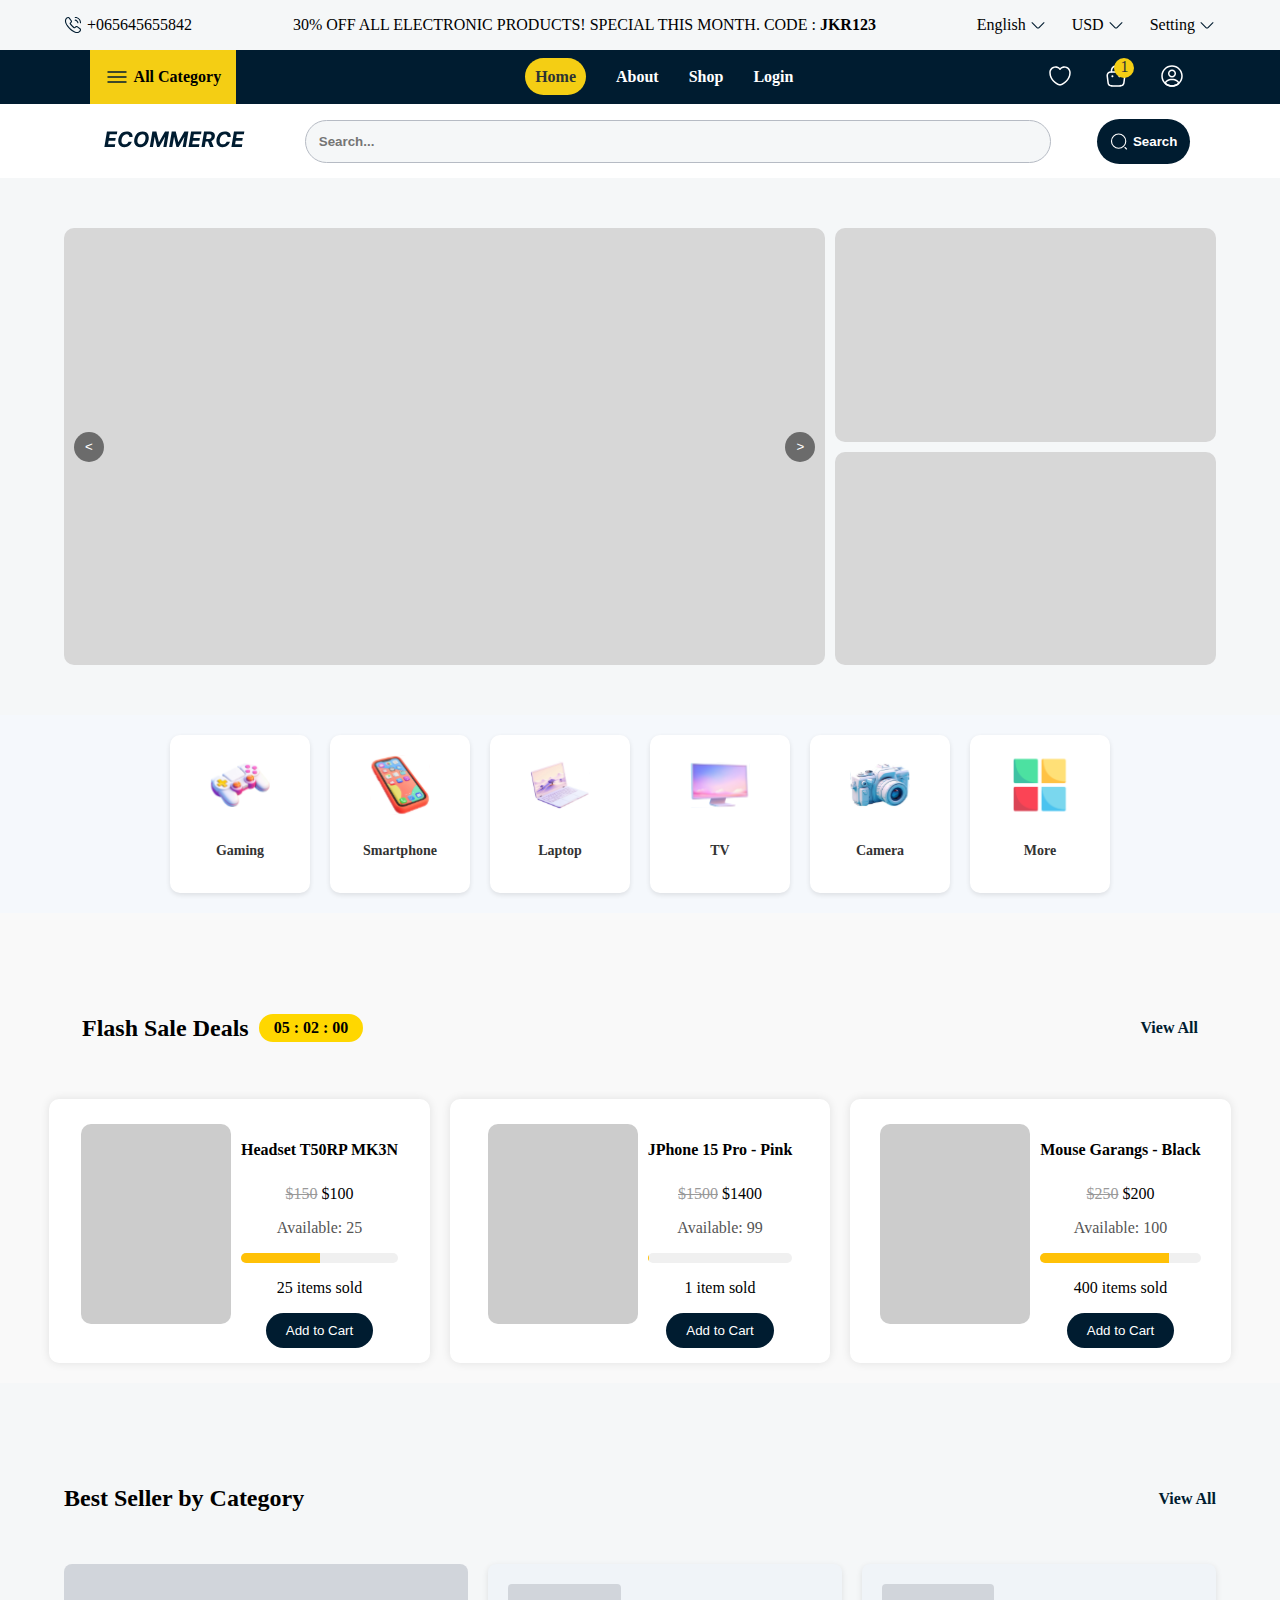
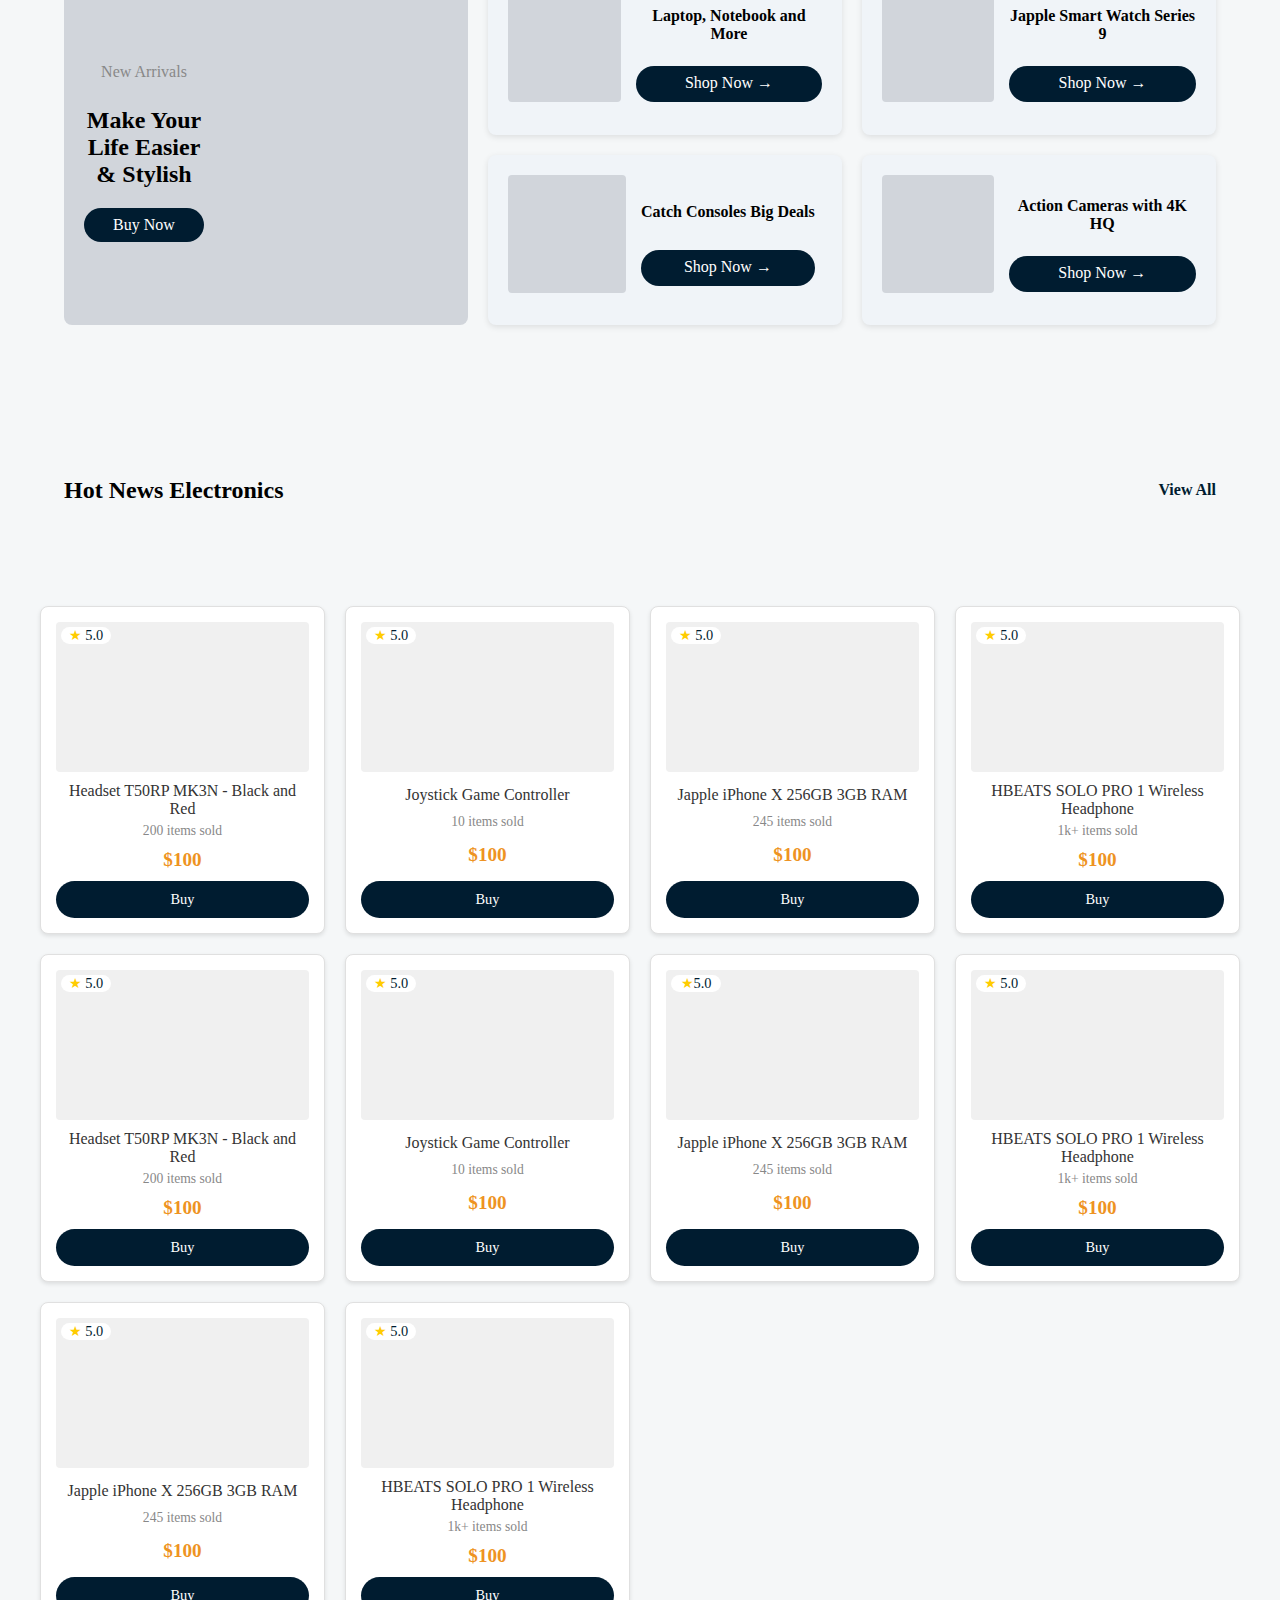
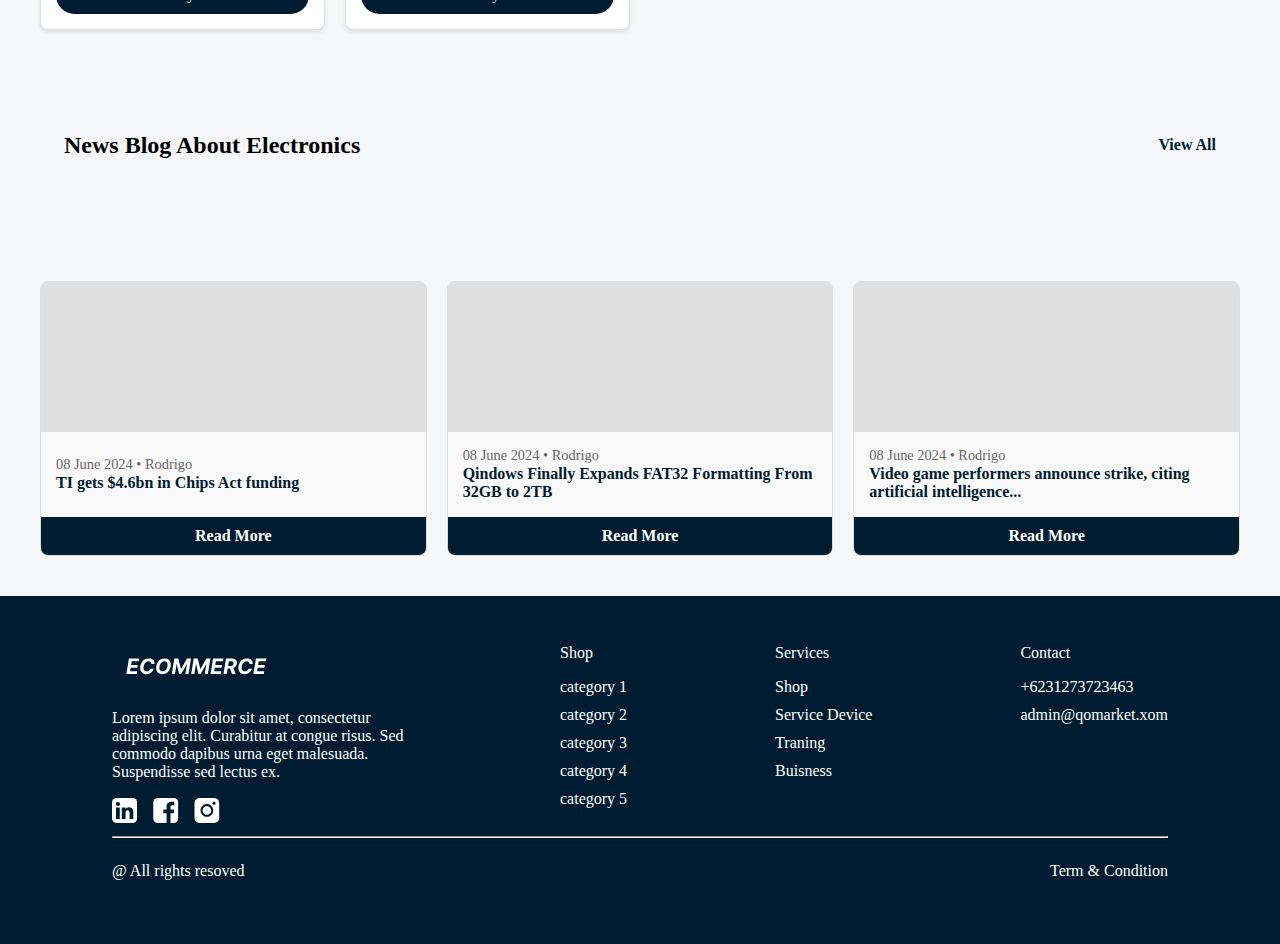
<file: index.html>
<!DOCTYPE html>
<html lang="en">

<head>
  <meta charset="UTF-8">
  <meta name="viewport" content="width=device-width, initial-scale=1.0">
  <link rel="stylesheet" href="style/Home.css">
  <link rel="stylesheet" href="style/main.css">
  <title>DevSpark Shop</title>
  <meta name="description" content="Explore our detailed product page. Featuring high-quality images, comprehensive product details, customer reviews, and easy purchase options. Shop now for the best deals!">
  <meta name="keywords" content="shop, product details, buy now, best price, online shopping, add to cart, fast shipping, quality products">
  <meta name="author" content="DevSpark Shop">
</head>

<body>
  <!-- navbar start -->
  <nav class="nav">
    <div class="nav_info">
      <div class="nav_info_phone">
        <svg width="18" height="18" viewBox="0 0 18 18" fill="none" xmlns="http://www.w3.org/2000/svg">
          <path
            d="M13.0875 17.0625C12.24 17.0625 11.3475 16.86 10.425 16.47C9.525 16.0875 8.6175 15.5625 7.7325 14.925C6.855 14.28 6.0075 13.56 5.205 12.7725C4.41 11.97 3.69 11.1225 3.0525 10.2525C2.4075 9.3525 1.89 8.4525 1.5225 7.5825C1.1325 6.6525 0.9375 5.7525 0.9375 4.905C0.9375 4.32 1.0425 3.765 1.245 3.2475C1.455 2.715 1.7925 2.22 2.25 1.7925C2.8275 1.2225 3.4875 0.9375 4.1925 0.9375C4.485 0.9375 4.785 1.005 5.04 1.125C5.3325 1.26 5.58 1.4625 5.76 1.7325L7.5 4.185C7.6575 4.4025 7.7775 4.6125 7.86 4.8225C7.9575 5.0475 8.01 5.2725 8.01 5.49C8.01 5.775 7.9275 6.0525 7.77 6.315C7.6575 6.5175 7.485 6.735 7.2675 6.9525L6.7575 7.485C6.765 7.5075 6.7725 7.5225 6.78 7.5375C6.87 7.695 7.05 7.965 7.395 8.37C7.7625 8.79 8.1075 9.1725 8.4525 9.525C8.895 9.96 9.2625 10.305 9.6075 10.59C10.035 10.95 10.3125 11.13 10.4775 11.2125L10.4625 11.25L11.01 10.71C11.2425 10.4775 11.4675 10.305 11.685 10.1925C12.0975 9.9375 12.6225 9.8925 13.1475 10.11C13.3425 10.1925 13.5525 10.305 13.7775 10.4625L16.2675 12.2325C16.545 12.42 16.7475 12.66 16.8675 12.945C16.98 13.23 17.0325 13.4925 17.0325 13.755C17.0325 14.115 16.95 14.475 16.7925 14.8125C16.635 15.15 16.44 15.4425 16.1925 15.7125C15.765 16.185 15.3 16.5225 14.76 16.74C14.2425 16.95 13.68 17.0625 13.0875 17.0625ZM4.1925 2.0625C3.78 2.0625 3.3975 2.2425 3.03 2.6025C2.685 2.925 2.445 3.2775 2.295 3.66C2.1375 4.05 2.0625 4.4625 2.0625 4.905C2.0625 5.6025 2.2275 6.36 2.5575 7.14C2.895 7.935 3.3675 8.76 3.9675 9.585C4.5675 10.41 5.25 11.2125 6 11.97C6.75 12.7125 7.56 13.4025 8.3925 14.01C9.2025 14.6025 10.035 15.0825 10.86 15.4275C12.1425 15.975 13.3425 16.1025 14.3325 15.69C14.715 15.5325 15.0525 15.2925 15.36 14.9475C15.5325 14.76 15.6675 14.5575 15.78 14.3175C15.87 14.13 15.915 13.935 15.915 13.74C15.915 13.62 15.8925 13.5 15.8325 13.365C15.81 13.32 15.765 13.2375 15.6225 13.14L13.1325 11.37C12.9825 11.265 12.8475 11.19 12.72 11.1375C12.555 11.07 12.4875 11.0025 12.2325 11.16C12.0825 11.235 11.9475 11.3475 11.7975 11.4975L11.2275 12.06C10.935 12.345 10.485 12.4125 10.14 12.285L9.9375 12.195C9.63 12.03 9.27 11.775 8.8725 11.4375C8.5125 11.13 8.1225 10.77 7.65 10.305C7.2825 9.93 6.915 9.5325 6.5325 9.09C6.18 8.6775 5.925 8.325 5.7675 8.0325L5.6775 7.8075C5.6325 7.635 5.6175 7.5375 5.6175 7.4325C5.6175 7.1625 5.715 6.9225 5.9025 6.735L6.465 6.15C6.615 6 6.7275 5.8575 6.8025 5.73C6.8625 5.6325 6.885 5.55 6.885 5.475C6.885 5.415 6.8625 5.325 6.825 5.235C6.7725 5.115 6.69 4.98 6.585 4.8375L4.845 2.3775C4.77 2.2725 4.68 2.1975 4.5675 2.145C4.4475 2.0925 4.32 2.0625 4.1925 2.0625ZM10.4625 11.2575L10.3425 11.7675L10.545 11.2425C10.5075 11.235 10.4775 11.2425 10.4625 11.2575Z"
            fill="#001C30" />
          <path
            d="M13.875 7.3125C13.5675 7.3125 13.3125 7.0575 13.3125 6.75C13.3125 6.48 13.0425 5.9175 12.5925 5.4375C12.15 4.965 11.6625 4.6875 11.25 4.6875C10.9425 4.6875 10.6875 4.4325 10.6875 4.125C10.6875 3.8175 10.9425 3.5625 11.25 3.5625C11.9775 3.5625 12.7425 3.9525 13.41 4.665C14.0325 5.3325 14.4375 6.15 14.4375 6.75C14.4375 7.0575 14.1825 7.3125 13.875 7.3125Z"
            fill="#001C30" />
          <path
            d="M16.5 7.3125C16.1925 7.3125 15.9375 7.0575 15.9375 6.75C15.9375 4.1625 13.8375 2.0625 11.25 2.0625C10.9425 2.0625 10.6875 1.8075 10.6875 1.5C10.6875 1.1925 10.9425 0.9375 11.25 0.9375C14.4525 0.9375 17.0625 3.5475 17.0625 6.75C17.0625 7.0575 16.8075 7.3125 16.5 7.3125Z"
            fill="#001C30" />
        </svg>
        <span>+065645655842</span>
      </div>
      <div class="nav_info_offer">
        <p>30% OFF ALL ELECTRONIC PRODUCTS! SPECIAL THIS MONTH. CODE : <b>JKR123</b></p>
      </div>
      <div class="nav_info_settings">
        <div class="nav_info_settings_language">
          <span>English</span>
          <svg width="18" height="18" viewBox="0 0 18 18" fill="none" xmlns="http://www.w3.org/2000/svg">
            <path
              d="M9.00014 12.6C8.47514 12.6 7.95014 12.3975 7.55264 12L2.66264 7.10998C2.44514 6.89248 2.44514 6.53248 2.66264 6.31498C2.88014 6.09748 3.24014 6.09748 3.45764 6.31498L8.34764 11.205C8.70764 11.565 9.29264 11.565 9.65264 11.205L14.5426 6.31498C14.7601 6.09748 15.1201 6.09748 15.3376 6.31498C15.5551 6.53248 15.5551 6.89248 15.3376 7.10998L10.4476 12C10.0501 12.3975 9.52514 12.6 9.00014 12.6Z"
              fill="#001C30" />
          </svg>
        </div>
        <div class="nav_info_settings_currency">
          <span>USD</span>
          <svg width="18" height="18" viewBox="0 0 18 18" fill="none" xmlns="http://www.w3.org/2000/svg">
            <path
              d="M9.00014 12.6C8.47514 12.6 7.95014 12.3975 7.55264 12L2.66264 7.10998C2.44514 6.89248 2.44514 6.53248 2.66264 6.31498C2.88014 6.09748 3.24014 6.09748 3.45764 6.31498L8.34764 11.205C8.70764 11.565 9.29264 11.565 9.65264 11.205L14.5426 6.31498C14.7601 6.09748 15.1201 6.09748 15.3376 6.31498C15.5551 6.53248 15.5551 6.89248 15.3376 7.10998L10.4476 12C10.0501 12.3975 9.52514 12.6 9.00014 12.6Z"
              fill="#001C30" />
          </svg>
        </div>
        <div class="nav_info_settings_setting">
          <span>Setting</span>
          <svg width="18" height="18" viewBox="0 0 18 18" fill="none" xmlns="http://www.w3.org/2000/svg">
            <path
              d="M9.00014 12.6C8.47514 12.6 7.95014 12.3975 7.55264 12L2.66264 7.10998C2.44514 6.89248 2.44514 6.53248 2.66264 6.31498C2.88014 6.09748 3.24014 6.09748 3.45764 6.31498L8.34764 11.205C8.70764 11.565 9.29264 11.565 9.65264 11.205L14.5426 6.31498C14.7601 6.09748 15.1201 6.09748 15.3376 6.31498C15.5551 6.53248 15.5551 6.89248 15.3376 7.10998L10.4476 12C10.0501 12.3975 9.52514 12.6 9.00014 12.6Z"
              fill="#001C30" />
          </svg>
        </div>
      </div>
    </div>
    <div class="nav_menu">
      <div class="nav_menu_allcategory">
        <svg width="24" height="24" viewBox="0 0 24 24" fill="none" xmlns="http://www.w3.org/2000/svg">
          <path
            d="M21 7.75H3C2.59 7.75 2.25 7.41 2.25 7C2.25 6.59 2.59 6.25 3 6.25H21C21.41 6.25 21.75 6.59 21.75 7C21.75 7.41 21.41 7.75 21 7.75Z"
            fill="#001C30" />
          <path
            d="M21 12.75H3C2.59 12.75 2.25 12.41 2.25 12C2.25 11.59 2.59 11.25 3 11.25H21C21.41 11.25 21.75 11.59 21.75 12C21.75 12.41 21.41 12.75 21 12.75Z"
            fill="#001C30" />
          <path
            d="M21 17.75H3C2.59 17.75 2.25 17.41 2.25 17C2.25 16.59 2.59 16.25 3 16.25H21C21.41 16.25 21.75 16.59 21.75 17C21.75 17.41 21.41 17.75 21 17.75Z"
            fill="#001C30" />
        </svg>
        <span>All Category</span>
      </div>
      <div class="nav_menu_pages">
        <ul>
          <li><a class="nav_menu_pages_style nav_menu_pages_select" href="#">Home</a></li>
          <li><a class="nav_menu_pages_style" href="#">About</a></li>
          <li><a class="nav_menu_pages_style " href="product-listings/">Shop</a></li>
          <li><a class="nav_menu_pages_style" href="account/login/">Login</a></li>
        </ul>
      </div>
      <div class="nav_menu_icons">
        <a href="" class="nav_menu_icons_waitinglist"><svg width="24" height="24" viewBox="0 0 24 24" fill="none"
            xmlns="http://www.w3.org/2000/svg">
            <path
              d="M12 21.65C11.69 21.65 11.39 21.61 11.14 21.52C7.32 20.21 1.25 15.56 1.25 8.68998C1.25 5.18998 4.08 2.34998 7.56 2.34998C9.25 2.34998 10.83 3.00998 12 4.18998C13.17 3.00998 14.75 2.34998 16.44 2.34998C19.92 2.34998 22.75 5.19998 22.75 8.68998C22.75 15.57 16.68 20.21 12.86 21.52C12.61 21.61 12.31 21.65 12 21.65ZM7.56 3.84998C4.91 3.84998 2.75 6.01998 2.75 8.68998C2.75 15.52 9.32 19.32 11.63 20.11C11.81 20.17 12.2 20.17 12.38 20.11C14.68 19.32 21.26 15.53 21.26 8.68998C21.26 6.01998 19.1 3.84998 16.45 3.84998C14.93 3.84998 13.52 4.55998 12.61 5.78998C12.33 6.16998 11.69 6.16998 11.41 5.78998C10.48 4.54998 9.08 3.84998 7.56 3.84998Z"
              fill="white" />
          </svg></a>
        <a href="" class="nav_menu_icons_chekout">
          <svg width="24" height="24" viewBox="0 0 24 24" fill="none" xmlns="http://www.w3.org/2000/svg">
            <path
              d="M16.5 8.63005C16.09 8.63005 15.75 8.29005 15.75 7.88005V6.50005C15.75 5.45006 15.3 4.43005 14.52 3.72005C13.73 3.00005 12.71 2.67005 11.63 2.77005C9.83 2.94005 8.25 4.78005 8.25 6.70005V7.67005C8.25 8.08005 7.91 8.42005 7.5 8.42005C7.09 8.42005 6.75 8.08005 6.75 7.67005V6.69005C6.75 4.00005 8.92 1.52005 11.49 1.27005C12.99 1.13005 14.43 1.60005 15.53 2.61005C16.62 3.60005 17.25 5.02005 17.25 6.50005V7.88005C17.25 8.29005 16.91 8.63005 16.5 8.63005Z"
              fill="white" />
            <path
              d="M15.0001 22.75H9.00006C4.38006 22.75 3.52006 20.6 3.30006 18.51L2.55006 12.52C2.44006 11.44 2.40006 9.89 3.45006 8.73C4.35006 7.73 5.84006 7.25 8.00006 7.25H16.0001C18.1701 7.25 19.6601 7.74 20.5501 8.73C21.5901 9.89 21.5601 11.44 21.4501 12.5L20.7001 18.51C20.4801 20.6 19.6201 22.75 15.0001 22.75ZM8.00006 8.75C6.31006 8.75 5.15006 9.08 4.56006 9.74C4.07006 10.28 3.91006 11.11 4.04006 12.35L4.79006 18.34C4.96006 19.94 5.40006 21.26 9.00006 21.26H15.0001C18.6001 21.26 19.0401 19.95 19.2101 18.36L19.9601 12.35C20.0901 11.13 19.9301 10.3 19.4401 9.75C18.8501 9.08 17.6901 8.75 16.0001 8.75H8.00006Z"
              fill="white" />
            <path
              d="M15.4199 13.15C14.8599 13.15 14.4099 12.7 14.4099 12.15C14.4099 11.6 14.8599 11.15 15.4099 11.15C15.9599 11.15 16.4099 11.6 16.4099 12.15C16.4099 12.7 15.9699 13.15 15.4199 13.15Z"
              fill="white" />
            <path
              d="M8.41991 13.15C7.85991 13.15 7.40991 12.7 7.40991 12.15C7.40991 11.6 7.85991 11.15 8.40991 11.15C8.95991 11.15 9.40991 11.6 9.40991 12.15C9.40991 12.7 8.96991 13.15 8.41991 13.15Z"
              fill="white" />
          </svg>
        </a>
        <a href="" class="nav_menu_icons_profile">
          <svg width="24" height="24" viewBox="0 0 24 24" fill="none" xmlns="http://www.w3.org/2000/svg">
            <path
              d="M12.12 13.53C12.1 13.53 12.07 13.53 12.05 13.53C12.02 13.53 11.98 13.53 11.95 13.53C9.67998 13.46 7.97998 11.69 7.97998 9.50998C7.97998 7.28998 9.78998 5.47998 12.01 5.47998C14.23 5.47998 16.04 7.28998 16.04 9.50998C16.03 11.7 14.32 13.46 12.15 13.53C12.13 13.53 12.13 13.53 12.12 13.53ZM12 6.96998C10.6 6.96998 9.46998 8.10998 9.46998 9.49998C9.46998 10.87 10.54 11.98 11.9 12.03C11.93 12.02 12.03 12.02 12.13 12.03C13.47 11.96 14.52 10.86 14.53 9.49998C14.53 8.10998 13.4 6.96998 12 6.96998Z"
              fill="white" />
            <path
              d="M12.0001 22.7499C9.31008 22.7499 6.74008 21.7499 4.75008 19.9299C4.57008 19.7699 4.49008 19.5299 4.51008 19.2999C4.64008 18.1099 5.38008 16.9999 6.61008 16.1799C9.59008 14.1999 14.4201 14.1999 17.3901 16.1799C18.6201 17.0099 19.3601 18.1099 19.4901 19.2999C19.5201 19.5399 19.4301 19.7699 19.2501 19.9299C17.2601 21.7499 14.6901 22.7499 12.0001 22.7499ZM6.08008 19.0999C7.74008 20.4899 9.83008 21.2499 12.0001 21.2499C14.1701 21.2499 16.2601 20.4899 17.9201 19.0999C17.7401 18.4899 17.2601 17.8999 16.5501 17.4199C14.0901 15.7799 9.92008 15.7799 7.44008 17.4199C6.73008 17.8999 6.26008 18.4899 6.08008 19.0999Z"
              fill="white" />
            <path
              d="M12 22.75C6.07 22.75 1.25 17.93 1.25 12C1.25 6.07 6.07 1.25 12 1.25C17.93 1.25 22.75 6.07 22.75 12C22.75 17.93 17.93 22.75 12 22.75ZM12 2.75C6.9 2.75 2.75 6.9 2.75 12C2.75 17.1 6.9 21.25 12 21.25C17.1 21.25 21.25 17.1 21.25 12C21.25 6.9 17.1 2.75 12 2.75Z"
              fill="white" />
          </svg>
        </a>


      </div>
    </div>
    <div class="nav_header">
      <div><img src="style/Logo.svg" alt="logo"></div>
      <div> <input class="nav_header_searchbar" placeholder="Search..." type="text" name="search" id="nav_search">
      </div>
      <div>
        <button class="nav_header_button">
          <svg width="18" height="19" viewBox="0 0 18 19" fill="none" xmlns="http://www.w3.org/2000/svg">
            <path
              d="M8.625 16.25C12.56 16.25 15.75 13.06 15.75 9.125C15.75 5.18997 12.56 2 8.625 2C4.68997 2 1.5 5.18997 1.5 9.125C1.5 13.06 4.68997 16.25 8.625 16.25Z"
              stroke="white" stroke-width="1.125" stroke-linecap="round" stroke-linejoin="round" />
            <path d="M16.5 17L15 15.5" stroke="white" stroke-width="1.125" stroke-linecap="round"
              stroke-linejoin="round" />
          </svg>
          Search
        </button>
      </div>
    </div>
  </nav>
  <!-- navbar end -->
  <!-- page content start -->

  <!-- highlights offers section-->
  <section class="highlighted">
    <div class="main-highlight">
      <button class="arrow-left">&lt;</button>
      <div class="main-content"></div>
      <button class="arrow-right">&gt;</button>
    </div>

    <div class="sec-highlighted">
      <div class="box"></div>
      <div class="box"></div>
    </div>
  </section>


    <!-- categories section-->
  <section class="categories">
    <a href="product-listings/" class="category" id="gaming">
      <img src="imgs/gaming.svg" alt="Gaming">
      <p>Gaming</p>
    </a>

    <a href="product-listings/" class="category" id="smartphone" >
      <img src="imgs/smartphone.svg" alt="Smartphone">
      <p>Smartphone</p>
    </a>


    <a href="product-listings/" class="category" id="laptop">
      <img src="imgs/laptop.svg" alt="Laptop">
      <p>Laptop</p>
    </a>


    <a href="product-listings/" class="category" id="tv">
      <img src="imgs/tv.svg" alt="TV">
      <p>TV</p>
    </a>


    <a href="product-listings/" class="category" id="camera">
      <img src="imgs/camera.svg" alt="Camera">
      <p>Camera</p>
    </a>


    <a href="product-listings/" class="category" id="more">
      <img src="imgs/more.svg" alt="More">
      <p>More</p>
    </a>
  </section>
    <!-- categories section end-->





    <!-- flsah sale section-->
<section class="flash-sale">
  <div class="flash-sale-header">
    <div class="fsh">
      <h4>Flash Sale Deals</h4>
    <div class="timer">05 : 02 : 00</div>
    </div>
    <div> <a href="product-listings/" class="view-all">View All</a></div>
  </div>
  <div class="products">


    <div class="product-card">
      <div class="product-image"></div>
      <div>
              <h5>Headset T50RP MK3N</h5>
      <p class="price"><span class="original-price">$150</span> $100</p>
      <p class="availability">Available: 25</p>
      <div class="progress-bar">
        <div class="progress" style="width: 50%;"></div>
      </div>
      <p>25 items sold</p>
      <button class="add-to-cart" ><a href="process/cart/">Add to Cart</a></button>
      </div>
    </div>


    <div class="product-card">
      <div class="product-image"></div>
      <div>
              <h5>JPhone 15 Pro - Pink</h5>
      <p class="price"><span class="original-price">$1500</span> $1400</p>
      <p class="availability">Available: 99</p>
      <div class="progress-bar">
        <div class="progress" style="width: 1%;"></div>
      </div>
      <p>1 item sold</p>
      <button class="add-to-cart" ><a href="process/cart/">Add to Cart</a></button>
      </div>
    </div>


    <div class="product-card">
      <div class="product-image"></div>
      <div>
              <h5>Mouse Garangs - Black</h5>
      <p class="price"><span class="original-price">$250</span> $200</p>
      <p class="availability">Available: 100</p>
      <div class="progress-bar">
        <div class="progress" style="width: 80%;"></div>
      </div>
      <p>400 items sold</p>
      <button class="add-to-cart" ><a href="process/cart/">Add to Cart</a></button>
      </div>
    </div>
  </div>
</section>
    <!-- flsah sale section end-->


    <!-- best seller section-->
  <section class="best-seller">
    <div class="bs-header">
      <h4>Best Seller by Category</h4>
      <a href="product-listings/" class="bs-view-all">View All</a>
    </div>
    <div class="bs-content">
      <div class="bs-categories">
        <div class="bs-card">
          <div class="image-placeholder"></div>
          <div class="bs-details">
            <p>Laptop, Notebook and More</p>
            <a href="product-listings/" class="bs-btn">Shop Now →</a>
          </div>
        </div>
        <div class="bs-card">
          <div class="image-placeholder"></div>
          <div class="bs-details">
            <p>Japple Smart Watch Series 9</p>
            <a href="product-listings/" class="bs-btn">Shop Now →</a>
          </div>
        </div>
        <div class="bs-card">
          <div class="image-placeholder"></div>
          <div class="bs-details">
            <p>Catch Consoles Big Deals </p>
            <a href="product-listings/" class="bs-btn">Shop Now →</a>
          </div>
        </div>
        <div class="bs-card">
          <div class="image-placeholder"></div>
          <div class="bs-details">
            <p>Action Cameras with 4K HQ</p>
            <a href="product-listings/" class="bs-btn">Shop Now →</a>
          </div>
        </div>
      </div>
      <div class="bs-banner">
        <div class="bs-banner-details">
          <p>New Arrivals</p>
          <h4>Make Your Life Easier & Stylish</h4>
          <a href="product-listings/" class="bs-btn">Buy Now</a>
        </div>
      </div>
    </div>
  </section>
    <!-- best seller section end-->


        <!-- Hot News Electronics section-->
    <div class="hns-header">
      <h4>Hot News Electronics</h4>
      <a href="product-listings/ ">View All</a>
    </div>
<section class="hns-container">
  <div class="hns-product-grid">
    <!-- Product Card -->
    <div class="hns-product-card">
      <div class="hns-heart-icon">❤</div>
      <div class="hns-product-image"></div>
      <div class="hns-product-rating"><span class="star">★</span> 5.0</div>
      <div class="hns-product-title">Headset T50RP MK3N - Black and Red</div>
      <div class="hns-product-sold">200 items sold</div>
      <div class="hns-product-price">$100</div>
      <a href="product-details/" class="hns-buy-button">Buy</a>
    </div>

    <div class="hns-product-card">
      <div class="hns-heart-icon">❤</div>
      <div class="hns-product-image"></div>
      <div class="hns-product-rating"><span class="star">★</span> 5.0</div>
      <div class="hns-product-title">Joystick Game Controller</div>
      <div class="hns-product-sold">10 items sold</div>
      <div class="hns-product-price">$100</div>
      <a href="product-details/" class="hns-buy-button">Buy</a>
    </div>

    <div class="hns-product-card">
      <div class="hns-heart-icon">❤</div>
      <div class="hns-product-image"></div>
      <div class="hns-product-rating"><span class="star">★</span> 5.0</div>
      <div class="hns-product-title">Japple iPhone X 256GB 3GB RAM</div>
      <div class="hns-product-sold">245 items sold</div>
      <div class="hns-product-price">$100</div>
      <a href="product-details/" class="hns-buy-button">Buy</a>
    </div>

    <div class="hns-product-card">
      <div class="hns-heart-icon">❤</div>
      <div class="hns-product-image"></div>
      <div class="hns-product-rating"><span class="star">★</span> 5.0</div>
      <div class="hns-product-title">HBEATS SOLO PRO 1 Wireless Headphone</div>
      <div class="hns-product-sold">1k+ items sold</div>
      <div class="hns-product-price">$100</div>
      <a href="product-details/" class="hns-buy-button">Buy</a>
    </div>

    <div class="hns-product-card">
      <div class="hns-heart-icon">❤</div>
      <div class="hns-product-image"></div>
      <div class="hns-product-rating"><span class="star">★</span> 5.0</div>
      <div class="hns-product-title">Headset T50RP MK3N - Black and Red</div>
      <div class="hns-product-sold">200 items sold</div>
      <div class="hns-product-price">$100</div>
      <a href="product-details/" class="hns-buy-button">Buy</a>
    </div>

    <div class="hns-product-card">
      <div class="hns-heart-icon">❤</div>
      <div class="hns-product-image"></div>
      <div class="hns-product-rating"><span class="star">★</span> 5.0</div>
      <div class="hns-product-title">Joystick Game Controller</div>
      <div class="hns-product-sold">10 items sold</div>
      <div class="hns-product-price">$100</div>
      <a href="product-details/" class="hns-buy-button">Buy</a>
    </div>

    <div class="hns-product-card">
      <div class="hns-heart-icon">❤</div>
      <div class="hns-product-image"></div>
      <div class="hns-product-rating"><span class="star">★</span>5.0</div>
      <div class="hns-product-title">Japple iPhone X 256GB 3GB RAM</div>
      <div class="hns-product-sold">245 items sold</div>
      <div class="hns-product-price">$100</div>
      <a href="product-details/" class="hns-buy-button">Buy</a>
    </div>

    <div class="hns-product-card">
      <div class="hns-heart-icon">❤</div>
      <div class="hns-product-image"></div>
      <div class="hns-product-rating"><span class="star">★</span> 5.0</div>
      <div class="hns-product-title">HBEATS SOLO PRO 1 Wireless Headphone</div>
      <div class="hns-product-sold">1k+ items sold</div>
      <div class="hns-product-price">$100</div>
      <a href="product-details/" class="hns-buy-button">Buy</a>
    </div>

    <div class="hns-product-card">
      <div class="hns-heart-icon">❤</div>
      <div class="hns-product-image"></div>
      <div class="hns-product-rating"><span class="star">★</span> 5.0</div>
      <div class="hns-product-title">Japple iPhone X 256GB 3GB RAM</div>
      <div class="hns-product-sold">245 items sold</div>
      <div class="hns-product-price">$100</div>
      <a href="product-details/" class="hns-buy-button">Buy</a>
    </div>

    <div class="hns-product-card">
      <div class="hns-heart-icon">❤</div>
      <div class="hns-product-image"></div>
      <div class="hns-product-rating"><span class="star">★</span> 5.0</div>
      <div class="hns-product-title">HBEATS SOLO PRO 1 Wireless Headphone</div>
      <div class="hns-product-sold">1k+ items sold</div>
      <div class="hns-product-price">$100</div>
      <a href="product-details/" class="hns-buy-button">Buy</a>
    </div>
    <!-- Add more products as needed -->
  </div>
</section>
    <!-- Hot News Electronics section ended-->


    <!-- News blog section ended-->
    <div class="news-header">
      <h4>News Blog About Electronics</h4>
      <a href="#">View All</a>
  </div>
  
<section class="news-section">
<div class="news-container">
    <div class="news-card">
        <div class="image-placeholder"></div>
        <div class="content">
            <p>08 June 2024 • Rodrigo</p>
            <h5>TI gets $4.6bn in Chips Act funding</h5>
        </div>
        <a href="#" class="read-more">Read More</a>
    </div>

    <div class="news-card">
        <div class="image-placeholder"></div>
        <div class="content">
            <p>08 June 2024 • Rodrigo</p>
            <h5>Qindows Finally Expands FAT32 Formatting From 32GB to 2TB</h5>
        </div>
        <a href="#" class="read-more">Read More</a>
    </div>

    <div class="news-card">
        <div class="image-placeholder"></div>
        <div class="content">
            <p>08 June 2024 • Rodrigo</p>
            <h5>Video game performers announce strike, citing artificial intelligence...</h5>
        </div>
        <a href="#" class="read-more">Read More</a>
    </div>
</div>
</section>

  <!-- footer -->
  <footer>
    <!-- code -->
    <div class="footer_main">
      <div class="footer_main_info">
        <svg width="169" height="45" viewBox="0 0 169 45" fill="none" xmlns="http://www.w3.org/2000/svg">
          <path
            d="M14.3758 30L16.931 14.6086H27.3021L26.8512 17.2916H19.7342L19.133 20.9591H25.7164L25.2655 23.642H18.6821L18.0808 27.317H25.2279L24.777 30H14.3758ZM42.5601 19.9971H39.3135C39.3235 19.5662 39.2684 19.1854 39.1482 18.8548C39.0279 18.5191 38.8476 18.2335 38.6071 17.998C38.3716 17.7625 38.0835 17.5847 37.7428 17.4644C37.4021 17.3392 37.0188 17.2765 36.593 17.2765C35.7713 17.2765 35.0173 17.482 34.3309 17.8928C33.6445 18.3036 33.0658 18.8999 32.5948 19.6814C32.1239 20.458 31.7982 21.3974 31.6178 22.4997C31.4425 23.5619 31.4525 24.4512 31.6479 25.1676C31.8433 25.8841 32.189 26.4252 32.685 26.791C33.186 27.1517 33.8098 27.3321 34.5563 27.3321C35.0173 27.3321 35.4557 27.2744 35.8715 27.1592C36.2873 27.039 36.6656 26.8686 37.0063 26.6482C37.352 26.4227 37.6526 26.1496 37.9082 25.829C38.1687 25.5083 38.3716 25.1451 38.5169 24.7393H41.7861C41.5806 25.4457 41.26 26.1271 40.8241 26.7834C40.3932 27.4398 39.8596 28.026 39.2233 28.542C38.587 29.0531 37.8631 29.4589 37.0514 29.7595C36.2398 30.0601 35.3504 30.2104 34.3835 30.2104C32.9856 30.2104 31.7857 29.8898 30.7836 29.2485C29.7866 28.6072 29.0676 27.6828 28.6267 26.4753C28.1858 25.2678 28.1031 23.8124 28.3787 22.1089C28.6543 20.4605 29.1929 19.0627 29.9945 17.9153C30.8012 16.763 31.7807 15.8887 32.933 15.2925C34.0904 14.6963 35.3279 14.3982 36.6456 14.3982C37.5625 14.3982 38.3916 14.5234 39.1332 14.7739C39.8747 15.0244 40.506 15.3902 41.027 15.8712C41.5531 16.3471 41.9489 16.9308 42.2144 17.6222C42.48 18.3137 42.5952 19.1053 42.5601 19.9971ZM58.6392 22.5147C58.3586 24.1581 57.815 25.5534 57.0084 26.7008C56.2067 27.8481 55.2272 28.7199 54.0699 29.3161C52.9175 29.9123 51.675 30.2104 50.3423 30.2104C48.9444 30.2104 47.7395 29.8923 46.7274 29.256C45.7203 28.6197 44.9914 27.7003 44.5404 26.4979C44.0895 25.2904 44.0043 23.8349 44.2849 22.1314C44.5555 20.4831 45.0941 19.0852 45.9007 17.9379C46.7074 16.7855 47.6919 15.9087 48.8542 15.3075C50.0166 14.7013 51.2667 14.3982 52.6044 14.3982C53.9922 14.3982 55.1897 14.7188 56.1967 15.3601C57.2088 16.0014 57.9378 16.9283 58.3837 18.1408C58.8346 19.3483 58.9198 20.8062 58.6392 22.5147ZM55.4001 22.1314C55.5755 21.0743 55.5679 20.1875 55.3775 19.471C55.1922 18.7495 54.8515 18.2034 54.3555 17.8327C53.8594 17.4619 53.2332 17.2765 52.4766 17.2765C51.655 17.2765 50.9009 17.482 50.2145 17.8928C49.5331 18.3036 48.9569 18.8999 48.486 19.6814C48.02 20.458 47.6969 21.4025 47.5165 22.5147C47.3361 23.5769 47.3412 24.4637 47.5315 25.1752C47.7269 25.8866 48.0751 26.4252 48.5762 26.791C49.0822 27.1517 49.711 27.3321 50.4625 27.3321C51.2792 27.3321 52.0257 27.1316 52.7021 26.7308C53.3835 26.325 53.9571 25.7363 54.4231 24.9647C54.8891 24.1881 55.2147 23.2437 55.4001 22.1314ZM62.3574 14.6086H66.3706L68.9033 24.9497H69.0836L75.0283 14.6086H79.0415L76.4862 30H73.3298L74.9982 19.9821H74.8629L69.2415 29.9248H67.0846L64.7698 19.9445H64.6421L62.9586 30H59.8022L62.3574 14.6086ZM81.7226 14.6086H85.7357L88.2684 24.9497H88.4488L94.3934 14.6086H98.4066L95.8514 30H92.6949L94.3633 19.9821H94.2281L88.6066 29.9248H86.4497L84.135 19.9445H84.0072L82.3238 30H79.1673L81.7226 14.6086ZM98.5325 30L101.088 14.6086H111.459L111.008 17.2916H103.891L103.29 20.9591H109.873L109.422 23.642H102.839L102.238 27.317H109.385L108.934 30H98.5325ZM111.491 30L114.046 14.6086H120.118C121.281 14.6086 122.238 14.814 122.989 15.2249C123.746 15.6357 124.277 16.2194 124.582 16.9759C124.893 17.7275 124.966 18.6143 124.8 19.6364C124.63 20.6584 124.262 21.5352 123.696 22.2667C123.135 22.9982 122.403 23.5619 121.501 23.9577C120.604 24.3485 119.565 24.5439 118.382 24.5439H114.317L114.767 21.9285H118.3C118.921 21.9285 119.452 21.8434 119.893 21.673C120.334 21.5027 120.682 21.2471 120.938 20.9064C121.198 20.5658 121.368 20.1424 121.449 19.6364C121.534 19.1203 121.504 18.6894 121.358 18.3437C121.213 17.993 120.95 17.7275 120.569 17.5471C120.189 17.3617 119.688 17.269 119.066 17.269H116.872L114.745 30H111.491ZM120.96 22.9957L123.628 30H120.036L117.45 22.9957H120.96ZM140.729 19.9971H137.483C137.493 19.5662 137.437 19.1854 137.317 18.8548C137.197 18.5191 137.017 18.2335 136.776 17.998C136.541 17.7625 136.253 17.5847 135.912 17.4644C135.571 17.3392 135.188 17.2765 134.762 17.2765C133.94 17.2765 133.186 17.482 132.5 17.8928C131.813 18.3036 131.235 18.8999 130.764 19.6814C130.293 20.458 129.967 21.3974 129.787 22.4997C129.612 23.5619 129.622 24.4512 129.817 25.1676C130.012 25.8841 130.358 26.4252 130.854 26.791C131.355 27.1517 131.979 27.3321 132.725 27.3321C133.186 27.3321 133.625 27.2744 134.041 27.1592C134.456 27.039 134.835 26.8686 135.175 26.6482C135.521 26.4227 135.822 26.1496 136.077 25.829C136.338 25.5083 136.541 25.1451 136.686 24.7393H139.955C139.75 25.4457 139.429 26.1271 138.993 26.7834C138.562 27.4398 138.029 28.026 137.392 28.542C136.756 29.0531 136.032 29.4589 135.22 29.7595C134.409 30.0601 133.519 30.2104 132.553 30.2104C131.155 30.2104 129.955 29.8898 128.953 29.2485C127.956 28.6072 127.237 27.6828 126.796 26.4753C126.355 25.2678 126.272 23.8124 126.548 22.1089C126.823 20.4605 127.362 19.0627 128.164 17.9153C128.97 16.763 129.95 15.8887 131.102 15.2925C132.259 14.6963 133.497 14.3982 134.815 14.3982C135.731 14.3982 136.561 14.5234 137.302 14.7739C138.044 15.0244 138.675 15.3902 139.196 15.8712C139.722 16.3471 140.118 16.9308 140.383 17.6222C140.649 18.3137 140.764 19.1053 140.729 19.9971ZM141.417 30L143.972 14.6086H154.343L153.892 17.2916H146.775L146.174 20.9591H152.757L152.307 23.642H145.723L145.122 27.317H152.269L151.818 30H141.417Z"
            fill="#fff" />
        </svg>
        <p>Lorem ipsum dolor sit amet, consectetur adipiscing elit. Curabitur at congue risus. Sed commodo dapibus urna
          eget malesuada. Suspendisse sed lectus ex. </p>
        <div class="footer_main_info_socialmedia">
          <a class="footer_main_info_socialmedia_linkedin" href="https://linkedin.com">
            <svg width="26" height="27" viewBox="0 0 26 27" fill="none" xmlns="http://www.w3.org/2000/svg">
              <g clip-path="url(#clip0_45_486)">
                <path
                  d="M0 2.70003C0 1.70531 0.826571 0.89917 1.84643 0.89917H23.2964C24.3163 0.89917 25.1429 1.70531 25.1429 2.70003V24.2412C25.1429 25.2359 24.3163 26.042 23.2964 26.042H1.84643C0.826571 26.042 0 25.2359 0 24.2412V2.70003ZM7.76757 21.9469V10.5933H3.99457V21.9469H7.76757ZM5.88186 9.04231C7.19714 9.04231 8.01586 8.17174 8.01586 7.08117C7.99229 5.96703 7.19871 5.12003 5.907 5.12003C4.61529 5.12003 3.77143 5.9686 3.77143 7.08117C3.77143 8.17174 4.59014 9.04231 5.85671 9.04231H5.88186ZM13.5944 21.9469V15.6062C13.5944 15.2667 13.6196 14.9273 13.7201 14.6853C13.992 14.008 14.6127 13.3056 15.6561 13.3056C17.0217 13.3056 17.567 14.3459 17.567 15.8733V21.9469H21.34V15.4349C21.34 11.9463 19.4794 10.3246 16.9966 10.3246C14.9946 10.3246 14.0973 11.4246 13.5944 12.1993V12.2386H13.5693L13.5944 12.1993V10.5933H9.823C9.87014 11.6587 9.823 21.9469 9.823 21.9469H13.5944Z"
                  fill="white" />
              </g>
              <defs>
                <clipPath id="clip0_45_486">
                  <rect y="0.89917" width="25.1429" height="25.1429" rx="4.71429" fill="white" />
                </clipPath>
              </defs>
            </svg>

          </a>
          <a class="footer_main_info_socialmedia_facebook" href="https://facebook.com">
            <svg width="26" height="27" viewBox="0 0 26 27" fill="none" xmlns="http://www.w3.org/2000/svg">
              <g clip-path="url(#clip0_45_488)">
                <path
                  d="M23.9028 0.89917H1.52568C1.15892 0.89917 0.807188 1.04486 0.547852 1.3042C0.288516 1.56354 0.142822 1.91527 0.142822 2.28203V24.6592C0.142822 25.0259 0.288516 25.3777 0.547852 25.637C0.807188 25.8963 1.15892 26.042 1.52568 26.042H13.5691V16.2992H10.3005V12.5277H13.5691V9.69917C13.5014 9.03509 13.5798 8.36424 13.7988 7.73367C14.0178 7.1031 14.3721 6.52808 14.8369 6.04894C15.3017 5.5698 15.8656 5.19815 16.4892 4.96004C17.1128 4.72193 17.781 4.62314 18.4468 4.6706C19.4253 4.66458 20.4033 4.71495 21.376 4.82146V8.21574H19.3771C17.7931 8.21574 17.4914 8.97003 17.4914 10.0637V12.49H21.2628L20.7725 16.2615H17.4914V26.042H23.9028C24.0844 26.042 24.2642 26.0063 24.432 25.9368C24.5998 25.8673 24.7522 25.7654 24.8806 25.637C25.0091 25.5086 25.1109 25.3561 25.1804 25.1884C25.2499 25.0206 25.2857 24.8408 25.2857 24.6592V2.28203C25.2857 2.10043 25.2499 1.92061 25.1804 1.75283C25.1109 1.58505 25.0091 1.43261 24.8806 1.3042C24.7522 1.17579 24.5998 1.07393 24.432 1.00443C24.2642 0.934939 24.0844 0.89917 23.9028 0.89917Z"
                  fill="white" />
              </g>
              <defs>
                <clipPath id="clip0_45_488">
                  <rect x="0.142822" y="0.89917" width="25.1429" height="25.1429" rx="4.71429" fill="white" />
                </clipPath>
              </defs>
            </svg>
          </a>
          <a class="footer_main_info_socialmedia_instagram" href="https://instagram.com">
            <svg width="26" height="27" viewBox="0 0 26 27" fill="none" xmlns="http://www.w3.org/2000/svg">
              <g clip-path="url(#clip0_45_490)">
                <path fill-rule="evenodd" clip-rule="evenodd"
                  d="M5.67384 0.89917C4.24516 0.89917 2.87497 1.46657 1.86454 2.47661C0.854119 3.48664 0.286193 4.85662 0.285645 6.2853V20.6538C0.285645 22.0829 0.853328 23.4534 1.86381 24.4639C2.87429 25.4743 4.2448 26.042 5.67384 26.042H20.0424C21.4711 26.0415 22.841 25.4736 23.8511 24.4631C24.8611 23.4527 25.4285 22.0825 25.4285 20.6538V6.2853C25.428 4.85698 24.8603 3.48731 23.8503 2.47734C22.8404 1.46736 21.4707 0.899718 20.0424 0.89917H5.67384ZM21.5922 6.29358C21.5922 6.70517 21.4287 7.0999 21.1377 7.39093C20.8466 7.68197 20.4519 7.84548 20.0403 7.84548C19.6287 7.84548 19.234 7.68197 18.9429 7.39093C18.6519 7.0999 18.4884 6.70517 18.4884 6.29358C18.4884 5.88199 18.6519 5.48725 18.9429 5.19622C19.234 4.90518 19.6287 4.74168 20.0403 4.74168C20.4519 4.74168 20.8466 4.90518 21.1377 5.19622C21.4287 5.48725 21.5922 5.88199 21.5922 6.29358ZM12.8602 9.16563C11.7187 9.16563 10.624 9.61907 9.81683 10.4262C9.00969 11.2334 8.55624 12.3281 8.55624 13.4696C8.55624 14.611 9.00969 15.7058 9.81683 16.5129C10.624 17.32 11.7187 17.7735 12.8602 17.7735C14.0017 17.7735 15.0964 17.32 15.9035 16.5129C16.7107 15.7058 17.1641 14.611 17.1641 13.4696C17.1641 12.3281 16.7107 11.2334 15.9035 10.4262C15.0964 9.61907 14.0017 9.16563 12.8602 9.16563ZM6.48497 13.4696C6.48497 11.7793 7.15642 10.1583 8.35162 8.96307C9.54681 7.76788 11.1678 7.09643 12.8581 7.09643C14.5484 7.09643 16.1694 7.76788 17.3646 8.96307C18.5598 10.1583 19.2312 11.7793 19.2312 13.4696C19.2312 15.1598 18.5598 16.7809 17.3646 17.9761C16.1694 19.1712 14.5484 19.8427 12.8581 19.8427C11.1678 19.8427 9.54681 19.1712 8.35162 17.9761C7.15642 16.7809 6.48497 15.1598 6.48497 13.4696Z"
                  fill="white" />
              </g>
              <defs>
                <clipPath id="clip0_45_490">
                  <rect x="0.285645" y="0.89917" width="25.1429" height="25.1429" rx="4.71429" fill="white" />
                </clipPath>
              </defs>
            </svg>

          </a>
        </div>
      </div>
      <div class="footer_main_menu1">
        <span>Shop</span>
        <ul>
          <li><a href="">category 1</a></li>
          <li><a href="">category 2</a></li>
          <li><a href="">category 3</a></li>
          <li><a href="">category 4</a></li>
          <li><a href="">category 5</a></li>
        </ul>
      </div>
      <div class="footer_main_menu2">
        <span>Services</span>
        <ul>
          <li><a href="">Shop</a></li>
          <li><a href="">Service Device</a></li>
          <li><a href="">Traning</a></li>
          <li><a href="">Buisness</a></li>
        </ul>
      </div>
      <div class="footer_main_contact">
        <span>Contact</span>
        <ul>
          <li>+6231273723463</li>
          <li>admin@qomarket.xom</li>
        </ul>
      </div>
    </div>
    <hr>
    <div class="footer_copyright">
      <p>@ All rights resoved</p>
      <a href="">Term & Condition</a>
    </div>
  </footer>
</body>

</html>
</file>
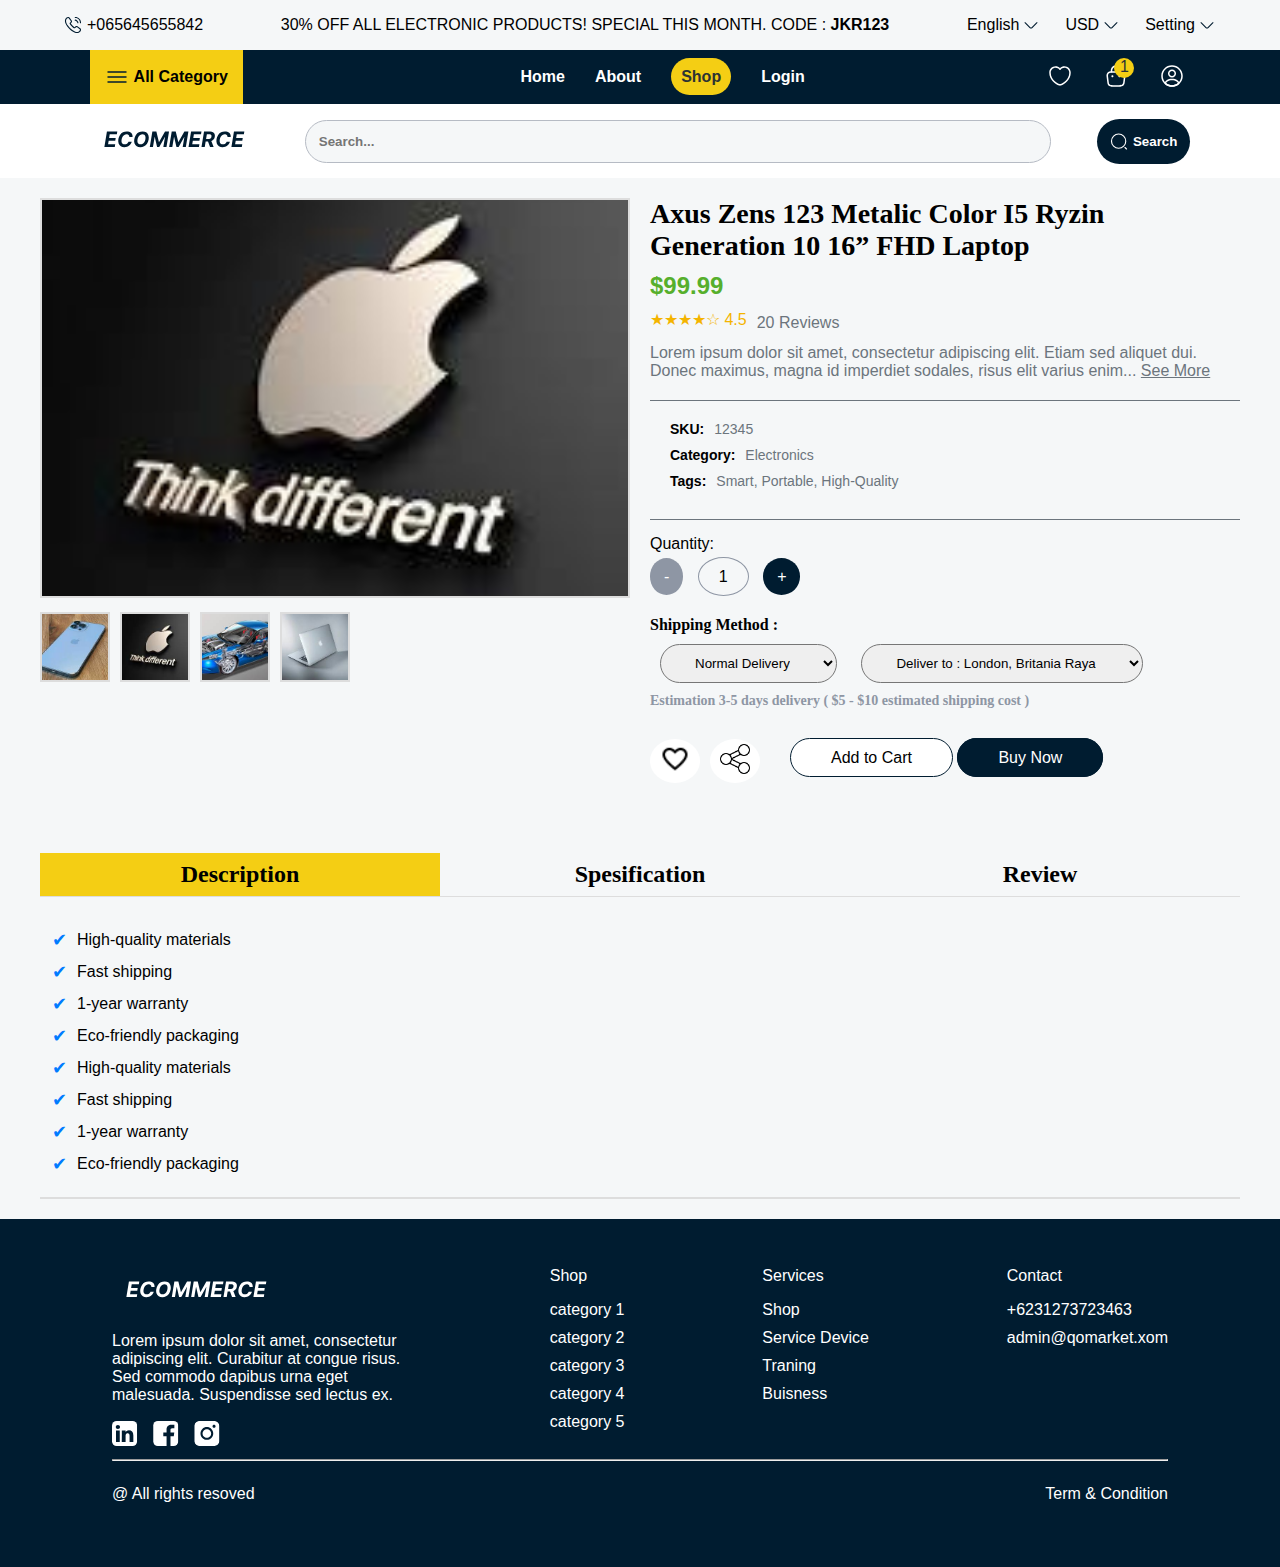
<file: product-details/index.html>
<!DOCTYPE html>
<html lang="en">

<head>
  <meta charset="UTF-8">
  <meta name="viewport" content="width=device-width, initial-scale=1.0">
  <link rel="stylesheet" href="../style/main.css">
  <link rel="stylesheet" href="style.css">
  <title>Product Details</title>
  <meta name="description" content="Explore our detailed product page. Featuring high-quality images, comprehensive product details, customer reviews, and easy purchase options. Shop now for the best deals!">
  <meta name="keywords" content="shop, product details, buy now, best price, online shopping, add to cart, fast shipping, quality products">
  <meta name="author" content="DevSpark Shop">
</head>
<body>
  <!-- navbar start -->
  <nav class="nav">
    <div class="nav_info">
      <div class="nav_info_phone">
        <svg width="18" height="18" viewBox="0 0 18 18" fill="none" xmlns="http://www.w3.org/2000/svg">
          <path
            d="M13.0875 17.0625C12.24 17.0625 11.3475 16.86 10.425 16.47C9.525 16.0875 8.6175 15.5625 7.7325 14.925C6.855 14.28 6.0075 13.56 5.205 12.7725C4.41 11.97 3.69 11.1225 3.0525 10.2525C2.4075 9.3525 1.89 8.4525 1.5225 7.5825C1.1325 6.6525 0.9375 5.7525 0.9375 4.905C0.9375 4.32 1.0425 3.765 1.245 3.2475C1.455 2.715 1.7925 2.22 2.25 1.7925C2.8275 1.2225 3.4875 0.9375 4.1925 0.9375C4.485 0.9375 4.785 1.005 5.04 1.125C5.3325 1.26 5.58 1.4625 5.76 1.7325L7.5 4.185C7.6575 4.4025 7.7775 4.6125 7.86 4.8225C7.9575 5.0475 8.01 5.2725 8.01 5.49C8.01 5.775 7.9275 6.0525 7.77 6.315C7.6575 6.5175 7.485 6.735 7.2675 6.9525L6.7575 7.485C6.765 7.5075 6.7725 7.5225 6.78 7.5375C6.87 7.695 7.05 7.965 7.395 8.37C7.7625 8.79 8.1075 9.1725 8.4525 9.525C8.895 9.96 9.2625 10.305 9.6075 10.59C10.035 10.95 10.3125 11.13 10.4775 11.2125L10.4625 11.25L11.01 10.71C11.2425 10.4775 11.4675 10.305 11.685 10.1925C12.0975 9.9375 12.6225 9.8925 13.1475 10.11C13.3425 10.1925 13.5525 10.305 13.7775 10.4625L16.2675 12.2325C16.545 12.42 16.7475 12.66 16.8675 12.945C16.98 13.23 17.0325 13.4925 17.0325 13.755C17.0325 14.115 16.95 14.475 16.7925 14.8125C16.635 15.15 16.44 15.4425 16.1925 15.7125C15.765 16.185 15.3 16.5225 14.76 16.74C14.2425 16.95 13.68 17.0625 13.0875 17.0625ZM4.1925 2.0625C3.78 2.0625 3.3975 2.2425 3.03 2.6025C2.685 2.925 2.445 3.2775 2.295 3.66C2.1375 4.05 2.0625 4.4625 2.0625 4.905C2.0625 5.6025 2.2275 6.36 2.5575 7.14C2.895 7.935 3.3675 8.76 3.9675 9.585C4.5675 10.41 5.25 11.2125 6 11.97C6.75 12.7125 7.56 13.4025 8.3925 14.01C9.2025 14.6025 10.035 15.0825 10.86 15.4275C12.1425 15.975 13.3425 16.1025 14.3325 15.69C14.715 15.5325 15.0525 15.2925 15.36 14.9475C15.5325 14.76 15.6675 14.5575 15.78 14.3175C15.87 14.13 15.915 13.935 15.915 13.74C15.915 13.62 15.8925 13.5 15.8325 13.365C15.81 13.32 15.765 13.2375 15.6225 13.14L13.1325 11.37C12.9825 11.265 12.8475 11.19 12.72 11.1375C12.555 11.07 12.4875 11.0025 12.2325 11.16C12.0825 11.235 11.9475 11.3475 11.7975 11.4975L11.2275 12.06C10.935 12.345 10.485 12.4125 10.14 12.285L9.9375 12.195C9.63 12.03 9.27 11.775 8.8725 11.4375C8.5125 11.13 8.1225 10.77 7.65 10.305C7.2825 9.93 6.915 9.5325 6.5325 9.09C6.18 8.6775 5.925 8.325 5.7675 8.0325L5.6775 7.8075C5.6325 7.635 5.6175 7.5375 5.6175 7.4325C5.6175 7.1625 5.715 6.9225 5.9025 6.735L6.465 6.15C6.615 6 6.7275 5.8575 6.8025 5.73C6.8625 5.6325 6.885 5.55 6.885 5.475C6.885 5.415 6.8625 5.325 6.825 5.235C6.7725 5.115 6.69 4.98 6.585 4.8375L4.845 2.3775C4.77 2.2725 4.68 2.1975 4.5675 2.145C4.4475 2.0925 4.32 2.0625 4.1925 2.0625ZM10.4625 11.2575L10.3425 11.7675L10.545 11.2425C10.5075 11.235 10.4775 11.2425 10.4625 11.2575Z"
            fill="#001C30" />
          <path
            d="M13.875 7.3125C13.5675 7.3125 13.3125 7.0575 13.3125 6.75C13.3125 6.48 13.0425 5.9175 12.5925 5.4375C12.15 4.965 11.6625 4.6875 11.25 4.6875C10.9425 4.6875 10.6875 4.4325 10.6875 4.125C10.6875 3.8175 10.9425 3.5625 11.25 3.5625C11.9775 3.5625 12.7425 3.9525 13.41 4.665C14.0325 5.3325 14.4375 6.15 14.4375 6.75C14.4375 7.0575 14.1825 7.3125 13.875 7.3125Z"
            fill="#001C30" />
          <path
            d="M16.5 7.3125C16.1925 7.3125 15.9375 7.0575 15.9375 6.75C15.9375 4.1625 13.8375 2.0625 11.25 2.0625C10.9425 2.0625 10.6875 1.8075 10.6875 1.5C10.6875 1.1925 10.9425 0.9375 11.25 0.9375C14.4525 0.9375 17.0625 3.5475 17.0625 6.75C17.0625 7.0575 16.8075 7.3125 16.5 7.3125Z"
            fill="#001C30" />
        </svg>
        <span>+065645655842</span>
      </div>
      <div class="nav_info_offer">
        <p>30% OFF ALL ELECTRONIC PRODUCTS! SPECIAL THIS MONTH. CODE : <b>JKR123</b></p>
      </div>
      <div class="nav_info_settings">
        <div class="nav_info_settings_language">
          <span>English</span>
          <svg width="18" height="18" viewBox="0 0 18 18" fill="none" xmlns="http://www.w3.org/2000/svg">
            <path
              d="M9.00014 12.6C8.47514 12.6 7.95014 12.3975 7.55264 12L2.66264 7.10998C2.44514 6.89248 2.44514 6.53248 2.66264 6.31498C2.88014 6.09748 3.24014 6.09748 3.45764 6.31498L8.34764 11.205C8.70764 11.565 9.29264 11.565 9.65264 11.205L14.5426 6.31498C14.7601 6.09748 15.1201 6.09748 15.3376 6.31498C15.5551 6.53248 15.5551 6.89248 15.3376 7.10998L10.4476 12C10.0501 12.3975 9.52514 12.6 9.00014 12.6Z"
              fill="#001C30" />
          </svg>
        </div>
        <div class="nav_info_settings_currency">
          <span>USD</span>
          <svg width="18" height="18" viewBox="0 0 18 18" fill="none" xmlns="http://www.w3.org/2000/svg">
            <path
              d="M9.00014 12.6C8.47514 12.6 7.95014 12.3975 7.55264 12L2.66264 7.10998C2.44514 6.89248 2.44514 6.53248 2.66264 6.31498C2.88014 6.09748 3.24014 6.09748 3.45764 6.31498L8.34764 11.205C8.70764 11.565 9.29264 11.565 9.65264 11.205L14.5426 6.31498C14.7601 6.09748 15.1201 6.09748 15.3376 6.31498C15.5551 6.53248 15.5551 6.89248 15.3376 7.10998L10.4476 12C10.0501 12.3975 9.52514 12.6 9.00014 12.6Z"
              fill="#001C30" />
          </svg>
        </div>
        <div class="nav_info_settings_setting">
          <span>Setting</span>
          <svg width="18" height="18" viewBox="0 0 18 18" fill="none" xmlns="http://www.w3.org/2000/svg">
            <path
              d="M9.00014 12.6C8.47514 12.6 7.95014 12.3975 7.55264 12L2.66264 7.10998C2.44514 6.89248 2.44514 6.53248 2.66264 6.31498C2.88014 6.09748 3.24014 6.09748 3.45764 6.31498L8.34764 11.205C8.70764 11.565 9.29264 11.565 9.65264 11.205L14.5426 6.31498C14.7601 6.09748 15.1201 6.09748 15.3376 6.31498C15.5551 6.53248 15.5551 6.89248 15.3376 7.10998L10.4476 12C10.0501 12.3975 9.52514 12.6 9.00014 12.6Z"
              fill="#001C30" />
          </svg>
        </div>
      </div>
    </div>
    <div class="nav_menu">
      <div class="nav_menu_allcategory">
        <svg width="24" height="24" viewBox="0 0 24 24" fill="none" xmlns="http://www.w3.org/2000/svg">
          <path
            d="M21 7.75H3C2.59 7.75 2.25 7.41 2.25 7C2.25 6.59 2.59 6.25 3 6.25H21C21.41 6.25 21.75 6.59 21.75 7C21.75 7.41 21.41 7.75 21 7.75Z"
            fill="#001C30" />
          <path
            d="M21 12.75H3C2.59 12.75 2.25 12.41 2.25 12C2.25 11.59 2.59 11.25 3 11.25H21C21.41 11.25 21.75 11.59 21.75 12C21.75 12.41 21.41 12.75 21 12.75Z"
            fill="#001C30" />
          <path
            d="M21 17.75H3C2.59 17.75 2.25 17.41 2.25 17C2.25 16.59 2.59 16.25 3 16.25H21C21.41 16.25 21.75 16.59 21.75 17C21.75 17.41 21.41 17.75 21 17.75Z"
            fill="#001C30" />
        </svg>
        <span>All Category</span>
      </div>
      <div class="nav_menu_pages">
        <ul>
          <li><a class="nav_menu_pages_style" href="../">Home</a></li>
          <li><a class="nav_menu_pages_style" href="#">About</a></li>
          <li><a class="nav_menu_pages_style nav_menu_pages_select " href="../product-listings/">Shop</a></li>
          <li><a class="nav_menu_pages_style" href="../account/login/">Login</a></li>
        </ul>
      </div>
      <div class="nav_menu_icons">
        <a href="" class="nav_menu_icons_waitinglist"><svg width="24" height="24" viewBox="0 0 24 24" fill="none"
            xmlns="http://www.w3.org/2000/svg">
            <path
              d="M12 21.65C11.69 21.65 11.39 21.61 11.14 21.52C7.32 20.21 1.25 15.56 1.25 8.68998C1.25 5.18998 4.08 2.34998 7.56 2.34998C9.25 2.34998 10.83 3.00998 12 4.18998C13.17 3.00998 14.75 2.34998 16.44 2.34998C19.92 2.34998 22.75 5.19998 22.75 8.68998C22.75 15.57 16.68 20.21 12.86 21.52C12.61 21.61 12.31 21.65 12 21.65ZM7.56 3.84998C4.91 3.84998 2.75 6.01998 2.75 8.68998C2.75 15.52 9.32 19.32 11.63 20.11C11.81 20.17 12.2 20.17 12.38 20.11C14.68 19.32 21.26 15.53 21.26 8.68998C21.26 6.01998 19.1 3.84998 16.45 3.84998C14.93 3.84998 13.52 4.55998 12.61 5.78998C12.33 6.16998 11.69 6.16998 11.41 5.78998C10.48 4.54998 9.08 3.84998 7.56 3.84998Z"
              fill="white" />
          </svg></a>
        <a href="" class="nav_menu_icons_chekout">
          <svg width="24" height="24" viewBox="0 0 24 24" fill="none" xmlns="http://www.w3.org/2000/svg">
            <path
              d="M16.5 8.63005C16.09 8.63005 15.75 8.29005 15.75 7.88005V6.50005C15.75 5.45006 15.3 4.43005 14.52 3.72005C13.73 3.00005 12.71 2.67005 11.63 2.77005C9.83 2.94005 8.25 4.78005 8.25 6.70005V7.67005C8.25 8.08005 7.91 8.42005 7.5 8.42005C7.09 8.42005 6.75 8.08005 6.75 7.67005V6.69005C6.75 4.00005 8.92 1.52005 11.49 1.27005C12.99 1.13005 14.43 1.60005 15.53 2.61005C16.62 3.60005 17.25 5.02005 17.25 6.50005V7.88005C17.25 8.29005 16.91 8.63005 16.5 8.63005Z"
              fill="white" />
            <path
              d="M15.0001 22.75H9.00006C4.38006 22.75 3.52006 20.6 3.30006 18.51L2.55006 12.52C2.44006 11.44 2.40006 9.89 3.45006 8.73C4.35006 7.73 5.84006 7.25 8.00006 7.25H16.0001C18.1701 7.25 19.6601 7.74 20.5501 8.73C21.5901 9.89 21.5601 11.44 21.4501 12.5L20.7001 18.51C20.4801 20.6 19.6201 22.75 15.0001 22.75ZM8.00006 8.75C6.31006 8.75 5.15006 9.08 4.56006 9.74C4.07006 10.28 3.91006 11.11 4.04006 12.35L4.79006 18.34C4.96006 19.94 5.40006 21.26 9.00006 21.26H15.0001C18.6001 21.26 19.0401 19.95 19.2101 18.36L19.9601 12.35C20.0901 11.13 19.9301 10.3 19.4401 9.75C18.8501 9.08 17.6901 8.75 16.0001 8.75H8.00006Z"
              fill="white" />
            <path
              d="M15.4199 13.15C14.8599 13.15 14.4099 12.7 14.4099 12.15C14.4099 11.6 14.8599 11.15 15.4099 11.15C15.9599 11.15 16.4099 11.6 16.4099 12.15C16.4099 12.7 15.9699 13.15 15.4199 13.15Z"
              fill="white" />
            <path
              d="M8.41991 13.15C7.85991 13.15 7.40991 12.7 7.40991 12.15C7.40991 11.6 7.85991 11.15 8.40991 11.15C8.95991 11.15 9.40991 11.6 9.40991 12.15C9.40991 12.7 8.96991 13.15 8.41991 13.15Z"
              fill="white" />
          </svg>
        </a>
        <a href="" class="nav_menu_icons_profile">
          <svg width="24" height="24" viewBox="0 0 24 24" fill="none" xmlns="http://www.w3.org/2000/svg">
            <path
              d="M12.12 13.53C12.1 13.53 12.07 13.53 12.05 13.53C12.02 13.53 11.98 13.53 11.95 13.53C9.67998 13.46 7.97998 11.69 7.97998 9.50998C7.97998 7.28998 9.78998 5.47998 12.01 5.47998C14.23 5.47998 16.04 7.28998 16.04 9.50998C16.03 11.7 14.32 13.46 12.15 13.53C12.13 13.53 12.13 13.53 12.12 13.53ZM12 6.96998C10.6 6.96998 9.46998 8.10998 9.46998 9.49998C9.46998 10.87 10.54 11.98 11.9 12.03C11.93 12.02 12.03 12.02 12.13 12.03C13.47 11.96 14.52 10.86 14.53 9.49998C14.53 8.10998 13.4 6.96998 12 6.96998Z"
              fill="white" />
            <path
              d="M12.0001 22.7499C9.31008 22.7499 6.74008 21.7499 4.75008 19.9299C4.57008 19.7699 4.49008 19.5299 4.51008 19.2999C4.64008 18.1099 5.38008 16.9999 6.61008 16.1799C9.59008 14.1999 14.4201 14.1999 17.3901 16.1799C18.6201 17.0099 19.3601 18.1099 19.4901 19.2999C19.5201 19.5399 19.4301 19.7699 19.2501 19.9299C17.2601 21.7499 14.6901 22.7499 12.0001 22.7499ZM6.08008 19.0999C7.74008 20.4899 9.83008 21.2499 12.0001 21.2499C14.1701 21.2499 16.2601 20.4899 17.9201 19.0999C17.7401 18.4899 17.2601 17.8999 16.5501 17.4199C14.0901 15.7799 9.92008 15.7799 7.44008 17.4199C6.73008 17.8999 6.26008 18.4899 6.08008 19.0999Z"
              fill="white" />
            <path
              d="M12 22.75C6.07 22.75 1.25 17.93 1.25 12C1.25 6.07 6.07 1.25 12 1.25C17.93 1.25 22.75 6.07 22.75 12C22.75 17.93 17.93 22.75 12 22.75ZM12 2.75C6.9 2.75 2.75 6.9 2.75 12C2.75 17.1 6.9 21.25 12 21.25C17.1 21.25 21.25 17.1 21.25 12C21.25 6.9 17.1 2.75 12 2.75Z"
              fill="white" />
          </svg>
        </a>


      </div>
    </div>
    <div class="nav_header">
      <div><img src="../style/Logo.svg" alt="logo"></div>
      <div> <input class="nav_header_searchbar" placeholder="Search..." type="text" name="search" id="nav_search">
      </div>
      <div>
        <button class="nav_header_button">
          <svg width="18" height="19" viewBox="0 0 18 19" fill="none" xmlns="http://www.w3.org/2000/svg">
            <path
              d="M8.625 16.25C12.56 16.25 15.75 13.06 15.75 9.125C15.75 5.18997 12.56 2 8.625 2C4.68997 2 1.5 5.18997 1.5 9.125C1.5 13.06 4.68997 16.25 8.625 16.25Z"
              stroke="white" stroke-width="1.125" stroke-linecap="round" stroke-linejoin="round" />
            <path d="M16.5 17L15 15.5" stroke="white" stroke-width="1.125" stroke-linecap="round"
              stroke-linejoin="round" />
          </svg>
          Search
        </button>
      </div>
    </div>
  </nav>
  <!-- navbar end -->
  <!-- page content start -->





  <div class="container product-details">
    <div class="product">
      <!-- Product Images -->
      <div class="product-images">
        <img id="bigImage" src="apple.jpg" alt="Product Image" class="big-image">
        <div class="small-images">
          <img src="13 pro max.jpg" alt="Product Image 1">
          <img src="apple.jpg" alt="Product Image 2">
          <img src="automotive.jpg" alt="Product Image 3">
          <img src="labtops.jpg" alt="Product Image 4">
        </div>
      </div>

      <!-- Product Details -->
      <div class="product-details">
        <h1>Axus Zens 123 Metalic Color I5  Ryzin Generation 10 16” FHD Laptop</h1>
        <p class="price">$99.99</p>
        <div class="rating-container">
          <div class="rating">★★★★☆ 4.5</div>
          <div> 20 Reviews</div>
        </div>
        <p class="description">Lorem ipsum dolor sit amet, consectetur adipiscing elit. Etiam sed aliquet dui. Donec maximus, magna id imperdiet sodales, risus elit varius enim... <span>See More</span></p>
        <div class="info">
          <span><strong>SKU:</strong> <span class="infosapn">12345</span></span>
          <span><strong>Category:</strong> <span class="infosapn">Electronics</span> </span>
          <span><strong>Tags:</strong> <span class="infosapn">Smart, Portable, High-Quality</span> </span>
        </div>
        <div class="quantity">
          <label for="quantity">Quantity:</label>
          
          <div class="quantity-controls">
            <span class="minus">-</span>
            <span class="number">1</span>
            <span class="plus">+</span>
          </div>
        </div>
        <div class="shipping">
          <h5>Shipping Method :</h5>
          <select name="language" id="lang" title="language">
            <option value="Normal Delivery">Normal Delivery</option>
          </select>
          <select name="language" id="lang" title="language">
            <option  value="London, Britania Raya">Deliver to : London, Britania Raya</option>
          </select>
          <h6>Estimation 3-5 days delivery ( $5 - $10 estimated shipping cost )</h6>
        </div>
      
        <div class="actions">
          <div class="icons">
            <div><img src="icons8-love-24.png" alt=""></div>
            <div><img src="icons8-share-50.png" alt=""></div>
          </div>
          <div class="btns">
            <a class="btn btn-secondary" href="../process/checkout/">Add to Cart</a>
            <a class="btn btn-primary" href="../process/cart">Buy Now</a>
          </div>
        </div>
      </div>
    </div>

    <div class="product-info">
      <div class="first-element"><h4>Description</h4></div>
      <div><h4>Spesification</h4> </div>
      <div> <h4>Review</h4></div>
    </div>
    <ul class="custom-list">
      <li>High-quality materials</li>
      <li>Fast shipping</li>
      <li>1-year warranty</li>
      <li>Eco-friendly packaging</li>
      <li>High-quality materials</li>
      <li>Fast shipping</li>
      <li>1-year warranty</li>
      <li>Eco-friendly packaging</li>
    </ul>

  </div>











  <!-- footer -->
  <footer>
    <!-- code -->
    <div class="footer_main">
      <div class="footer_main_info">
        <svg width="169" height="45" viewBox="0 0 169 45" fill="none" xmlns="http://www.w3.org/2000/svg">
          <path
            d="M14.3758 30L16.931 14.6086H27.3021L26.8512 17.2916H19.7342L19.133 20.9591H25.7164L25.2655 23.642H18.6821L18.0808 27.317H25.2279L24.777 30H14.3758ZM42.5601 19.9971H39.3135C39.3235 19.5662 39.2684 19.1854 39.1482 18.8548C39.0279 18.5191 38.8476 18.2335 38.6071 17.998C38.3716 17.7625 38.0835 17.5847 37.7428 17.4644C37.4021 17.3392 37.0188 17.2765 36.593 17.2765C35.7713 17.2765 35.0173 17.482 34.3309 17.8928C33.6445 18.3036 33.0658 18.8999 32.5948 19.6814C32.1239 20.458 31.7982 21.3974 31.6178 22.4997C31.4425 23.5619 31.4525 24.4512 31.6479 25.1676C31.8433 25.8841 32.189 26.4252 32.685 26.791C33.186 27.1517 33.8098 27.3321 34.5563 27.3321C35.0173 27.3321 35.4557 27.2744 35.8715 27.1592C36.2873 27.039 36.6656 26.8686 37.0063 26.6482C37.352 26.4227 37.6526 26.1496 37.9082 25.829C38.1687 25.5083 38.3716 25.1451 38.5169 24.7393H41.7861C41.5806 25.4457 41.26 26.1271 40.8241 26.7834C40.3932 27.4398 39.8596 28.026 39.2233 28.542C38.587 29.0531 37.8631 29.4589 37.0514 29.7595C36.2398 30.0601 35.3504 30.2104 34.3835 30.2104C32.9856 30.2104 31.7857 29.8898 30.7836 29.2485C29.7866 28.6072 29.0676 27.6828 28.6267 26.4753C28.1858 25.2678 28.1031 23.8124 28.3787 22.1089C28.6543 20.4605 29.1929 19.0627 29.9945 17.9153C30.8012 16.763 31.7807 15.8887 32.933 15.2925C34.0904 14.6963 35.3279 14.3982 36.6456 14.3982C37.5625 14.3982 38.3916 14.5234 39.1332 14.7739C39.8747 15.0244 40.506 15.3902 41.027 15.8712C41.5531 16.3471 41.9489 16.9308 42.2144 17.6222C42.48 18.3137 42.5952 19.1053 42.5601 19.9971ZM58.6392 22.5147C58.3586 24.1581 57.815 25.5534 57.0084 26.7008C56.2067 27.8481 55.2272 28.7199 54.0699 29.3161C52.9175 29.9123 51.675 30.2104 50.3423 30.2104C48.9444 30.2104 47.7395 29.8923 46.7274 29.256C45.7203 28.6197 44.9914 27.7003 44.5404 26.4979C44.0895 25.2904 44.0043 23.8349 44.2849 22.1314C44.5555 20.4831 45.0941 19.0852 45.9007 17.9379C46.7074 16.7855 47.6919 15.9087 48.8542 15.3075C50.0166 14.7013 51.2667 14.3982 52.6044 14.3982C53.9922 14.3982 55.1897 14.7188 56.1967 15.3601C57.2088 16.0014 57.9378 16.9283 58.3837 18.1408C58.8346 19.3483 58.9198 20.8062 58.6392 22.5147ZM55.4001 22.1314C55.5755 21.0743 55.5679 20.1875 55.3775 19.471C55.1922 18.7495 54.8515 18.2034 54.3555 17.8327C53.8594 17.4619 53.2332 17.2765 52.4766 17.2765C51.655 17.2765 50.9009 17.482 50.2145 17.8928C49.5331 18.3036 48.9569 18.8999 48.486 19.6814C48.02 20.458 47.6969 21.4025 47.5165 22.5147C47.3361 23.5769 47.3412 24.4637 47.5315 25.1752C47.7269 25.8866 48.0751 26.4252 48.5762 26.791C49.0822 27.1517 49.711 27.3321 50.4625 27.3321C51.2792 27.3321 52.0257 27.1316 52.7021 26.7308C53.3835 26.325 53.9571 25.7363 54.4231 24.9647C54.8891 24.1881 55.2147 23.2437 55.4001 22.1314ZM62.3574 14.6086H66.3706L68.9033 24.9497H69.0836L75.0283 14.6086H79.0415L76.4862 30H73.3298L74.9982 19.9821H74.8629L69.2415 29.9248H67.0846L64.7698 19.9445H64.6421L62.9586 30H59.8022L62.3574 14.6086ZM81.7226 14.6086H85.7357L88.2684 24.9497H88.4488L94.3934 14.6086H98.4066L95.8514 30H92.6949L94.3633 19.9821H94.2281L88.6066 29.9248H86.4497L84.135 19.9445H84.0072L82.3238 30H79.1673L81.7226 14.6086ZM98.5325 30L101.088 14.6086H111.459L111.008 17.2916H103.891L103.29 20.9591H109.873L109.422 23.642H102.839L102.238 27.317H109.385L108.934 30H98.5325ZM111.491 30L114.046 14.6086H120.118C121.281 14.6086 122.238 14.814 122.989 15.2249C123.746 15.6357 124.277 16.2194 124.582 16.9759C124.893 17.7275 124.966 18.6143 124.8 19.6364C124.63 20.6584 124.262 21.5352 123.696 22.2667C123.135 22.9982 122.403 23.5619 121.501 23.9577C120.604 24.3485 119.565 24.5439 118.382 24.5439H114.317L114.767 21.9285H118.3C118.921 21.9285 119.452 21.8434 119.893 21.673C120.334 21.5027 120.682 21.2471 120.938 20.9064C121.198 20.5658 121.368 20.1424 121.449 19.6364C121.534 19.1203 121.504 18.6894 121.358 18.3437C121.213 17.993 120.95 17.7275 120.569 17.5471C120.189 17.3617 119.688 17.269 119.066 17.269H116.872L114.745 30H111.491ZM120.96 22.9957L123.628 30H120.036L117.45 22.9957H120.96ZM140.729 19.9971H137.483C137.493 19.5662 137.437 19.1854 137.317 18.8548C137.197 18.5191 137.017 18.2335 136.776 17.998C136.541 17.7625 136.253 17.5847 135.912 17.4644C135.571 17.3392 135.188 17.2765 134.762 17.2765C133.94 17.2765 133.186 17.482 132.5 17.8928C131.813 18.3036 131.235 18.8999 130.764 19.6814C130.293 20.458 129.967 21.3974 129.787 22.4997C129.612 23.5619 129.622 24.4512 129.817 25.1676C130.012 25.8841 130.358 26.4252 130.854 26.791C131.355 27.1517 131.979 27.3321 132.725 27.3321C133.186 27.3321 133.625 27.2744 134.041 27.1592C134.456 27.039 134.835 26.8686 135.175 26.6482C135.521 26.4227 135.822 26.1496 136.077 25.829C136.338 25.5083 136.541 25.1451 136.686 24.7393H139.955C139.75 25.4457 139.429 26.1271 138.993 26.7834C138.562 27.4398 138.029 28.026 137.392 28.542C136.756 29.0531 136.032 29.4589 135.22 29.7595C134.409 30.0601 133.519 30.2104 132.553 30.2104C131.155 30.2104 129.955 29.8898 128.953 29.2485C127.956 28.6072 127.237 27.6828 126.796 26.4753C126.355 25.2678 126.272 23.8124 126.548 22.1089C126.823 20.4605 127.362 19.0627 128.164 17.9153C128.97 16.763 129.95 15.8887 131.102 15.2925C132.259 14.6963 133.497 14.3982 134.815 14.3982C135.731 14.3982 136.561 14.5234 137.302 14.7739C138.044 15.0244 138.675 15.3902 139.196 15.8712C139.722 16.3471 140.118 16.9308 140.383 17.6222C140.649 18.3137 140.764 19.1053 140.729 19.9971ZM141.417 30L143.972 14.6086H154.343L153.892 17.2916H146.775L146.174 20.9591H152.757L152.307 23.642H145.723L145.122 27.317H152.269L151.818 30H141.417Z"
            fill="#fff" />
        </svg>
        <p>Lorem ipsum dolor sit amet, consectetur adipiscing elit. Curabitur at congue risus. Sed commodo dapibus urna
          eget malesuada. Suspendisse sed lectus ex. </p>
        <div class="footer_main_info_socialmedia">
          <a class="footer_main_info_socialmedia_linkedin" href="https://linkedin.com">
            <svg width="26" height="27" viewBox="0 0 26 27" fill="none" xmlns="http://www.w3.org/2000/svg">
              <g clip-path="url(#clip0_45_486)">
                <path
                  d="M0 2.70003C0 1.70531 0.826571 0.89917 1.84643 0.89917H23.2964C24.3163 0.89917 25.1429 1.70531 25.1429 2.70003V24.2412C25.1429 25.2359 24.3163 26.042 23.2964 26.042H1.84643C0.826571 26.042 0 25.2359 0 24.2412V2.70003ZM7.76757 21.9469V10.5933H3.99457V21.9469H7.76757ZM5.88186 9.04231C7.19714 9.04231 8.01586 8.17174 8.01586 7.08117C7.99229 5.96703 7.19871 5.12003 5.907 5.12003C4.61529 5.12003 3.77143 5.9686 3.77143 7.08117C3.77143 8.17174 4.59014 9.04231 5.85671 9.04231H5.88186ZM13.5944 21.9469V15.6062C13.5944 15.2667 13.6196 14.9273 13.7201 14.6853C13.992 14.008 14.6127 13.3056 15.6561 13.3056C17.0217 13.3056 17.567 14.3459 17.567 15.8733V21.9469H21.34V15.4349C21.34 11.9463 19.4794 10.3246 16.9966 10.3246C14.9946 10.3246 14.0973 11.4246 13.5944 12.1993V12.2386H13.5693L13.5944 12.1993V10.5933H9.823C9.87014 11.6587 9.823 21.9469 9.823 21.9469H13.5944Z"
                  fill="white" />
              </g>
              <defs>
                <clipPath id="clip0_45_486">
                  <rect y="0.89917" width="25.1429" height="25.1429" rx="4.71429" fill="white" />
                </clipPath>
              </defs>
            </svg>

          </a>
          <a class="footer_main_info_socialmedia_facebook" href="https://facebook.com">
            <svg width="26" height="27" viewBox="0 0 26 27" fill="none" xmlns="http://www.w3.org/2000/svg">
              <g clip-path="url(#clip0_45_488)">
                <path
                  d="M23.9028 0.89917H1.52568C1.15892 0.89917 0.807188 1.04486 0.547852 1.3042C0.288516 1.56354 0.142822 1.91527 0.142822 2.28203V24.6592C0.142822 25.0259 0.288516 25.3777 0.547852 25.637C0.807188 25.8963 1.15892 26.042 1.52568 26.042H13.5691V16.2992H10.3005V12.5277H13.5691V9.69917C13.5014 9.03509 13.5798 8.36424 13.7988 7.73367C14.0178 7.1031 14.3721 6.52808 14.8369 6.04894C15.3017 5.5698 15.8656 5.19815 16.4892 4.96004C17.1128 4.72193 17.781 4.62314 18.4468 4.6706C19.4253 4.66458 20.4033 4.71495 21.376 4.82146V8.21574H19.3771C17.7931 8.21574 17.4914 8.97003 17.4914 10.0637V12.49H21.2628L20.7725 16.2615H17.4914V26.042H23.9028C24.0844 26.042 24.2642 26.0063 24.432 25.9368C24.5998 25.8673 24.7522 25.7654 24.8806 25.637C25.0091 25.5086 25.1109 25.3561 25.1804 25.1884C25.2499 25.0206 25.2857 24.8408 25.2857 24.6592V2.28203C25.2857 2.10043 25.2499 1.92061 25.1804 1.75283C25.1109 1.58505 25.0091 1.43261 24.8806 1.3042C24.7522 1.17579 24.5998 1.07393 24.432 1.00443C24.2642 0.934939 24.0844 0.89917 23.9028 0.89917Z"
                  fill="white" />
              </g>
              <defs>
                <clipPath id="clip0_45_488">
                  <rect x="0.142822" y="0.89917" width="25.1429" height="25.1429" rx="4.71429" fill="white" />
                </clipPath>
              </defs>
            </svg>
          </a>
          <a class="footer_main_info_socialmedia_instagram" href="https://instagram.com">
            <svg width="26" height="27" viewBox="0 0 26 27" fill="none" xmlns="http://www.w3.org/2000/svg">
              <g clip-path="url(#clip0_45_490)">
                <path fill-rule="evenodd" clip-rule="evenodd"
                  d="M5.67384 0.89917C4.24516 0.89917 2.87497 1.46657 1.86454 2.47661C0.854119 3.48664 0.286193 4.85662 0.285645 6.2853V20.6538C0.285645 22.0829 0.853328 23.4534 1.86381 24.4639C2.87429 25.4743 4.2448 26.042 5.67384 26.042H20.0424C21.4711 26.0415 22.841 25.4736 23.8511 24.4631C24.8611 23.4527 25.4285 22.0825 25.4285 20.6538V6.2853C25.428 4.85698 24.8603 3.48731 23.8503 2.47734C22.8404 1.46736 21.4707 0.899718 20.0424 0.89917H5.67384ZM21.5922 6.29358C21.5922 6.70517 21.4287 7.0999 21.1377 7.39093C20.8466 7.68197 20.4519 7.84548 20.0403 7.84548C19.6287 7.84548 19.234 7.68197 18.9429 7.39093C18.6519 7.0999 18.4884 6.70517 18.4884 6.29358C18.4884 5.88199 18.6519 5.48725 18.9429 5.19622C19.234 4.90518 19.6287 4.74168 20.0403 4.74168C20.4519 4.74168 20.8466 4.90518 21.1377 5.19622C21.4287 5.48725 21.5922 5.88199 21.5922 6.29358ZM12.8602 9.16563C11.7187 9.16563 10.624 9.61907 9.81683 10.4262C9.00969 11.2334 8.55624 12.3281 8.55624 13.4696C8.55624 14.611 9.00969 15.7058 9.81683 16.5129C10.624 17.32 11.7187 17.7735 12.8602 17.7735C14.0017 17.7735 15.0964 17.32 15.9035 16.5129C16.7107 15.7058 17.1641 14.611 17.1641 13.4696C17.1641 12.3281 16.7107 11.2334 15.9035 10.4262C15.0964 9.61907 14.0017 9.16563 12.8602 9.16563ZM6.48497 13.4696C6.48497 11.7793 7.15642 10.1583 8.35162 8.96307C9.54681 7.76788 11.1678 7.09643 12.8581 7.09643C14.5484 7.09643 16.1694 7.76788 17.3646 8.96307C18.5598 10.1583 19.2312 11.7793 19.2312 13.4696C19.2312 15.1598 18.5598 16.7809 17.3646 17.9761C16.1694 19.1712 14.5484 19.8427 12.8581 19.8427C11.1678 19.8427 9.54681 19.1712 8.35162 17.9761C7.15642 16.7809 6.48497 15.1598 6.48497 13.4696Z"
                  fill="white" />
              </g>
              <defs>
                <clipPath id="clip0_45_490">
                  <rect x="0.285645" y="0.89917" width="25.1429" height="25.1429" rx="4.71429" fill="white" />
                </clipPath>
              </defs>
            </svg>

          </a>
        </div>
      </div>
      <div class="footer_main_menu1">
        <span>Shop</span>
        <ul>
          <li><a href="">category 1</a></li>
          <li><a href="">category 2</a></li>
          <li><a href="">category 3</a></li>
          <li><a href="">category 4</a></li>
          <li><a href="">category 5</a></li>
        </ul>
      </div>
      <div class="footer_main_menu2">
        <span>Services</span>
        <ul>
          <li><a href="">Shop</a></li>
          <li><a href="">Service Device</a></li>
          <li><a href="">Traning</a></li>
          <li><a href="">Buisness</a></li>
        </ul>
      </div>
      <div class="footer_main_contact">
        <span>Contact</span>
        <ul>
          <li>+6231273723463</li>
          <li>admin@qomarket.xom</li>
        </ul>
      </div>
    </div>
    <hr>
    <div class="footer_copyright">
      <p>@ All rights resoved</p>
      <a href="">Term & Condition</a>
    </div>
  </footer>
</body>

</html>
</file>
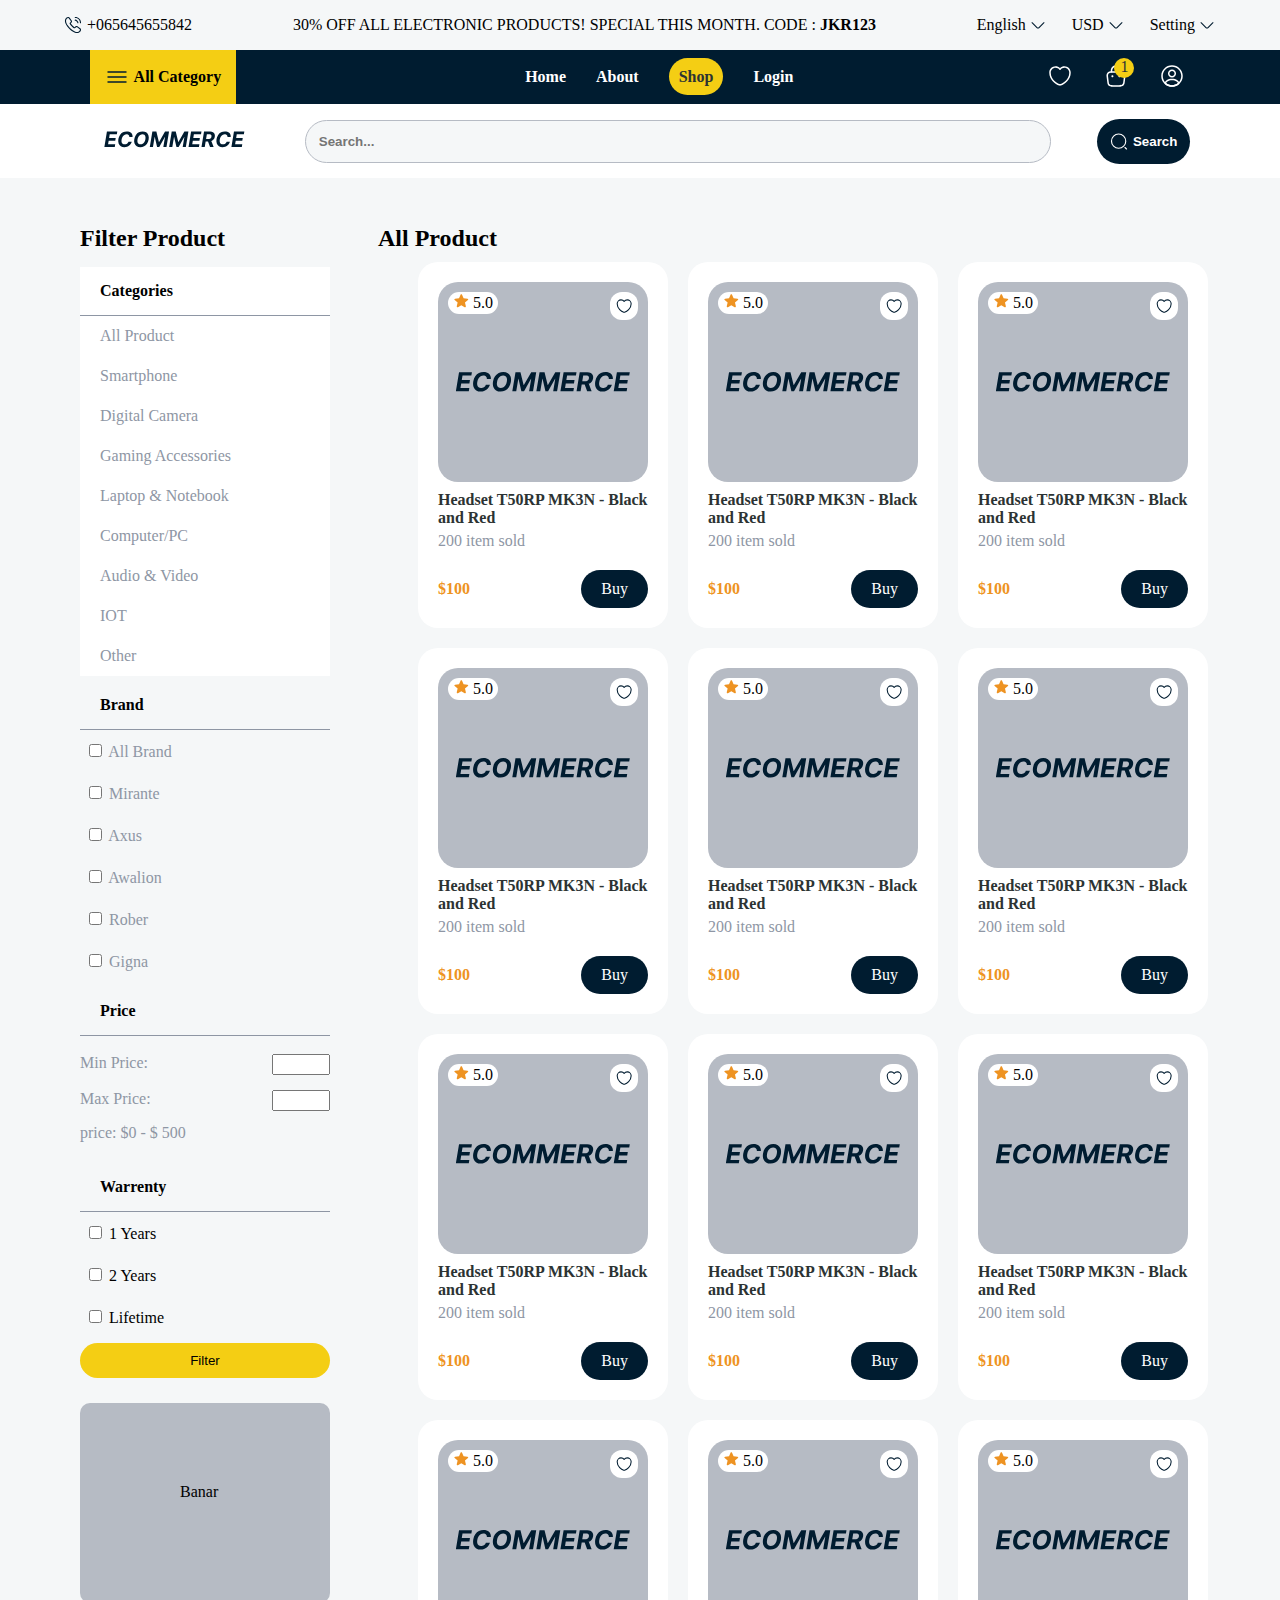
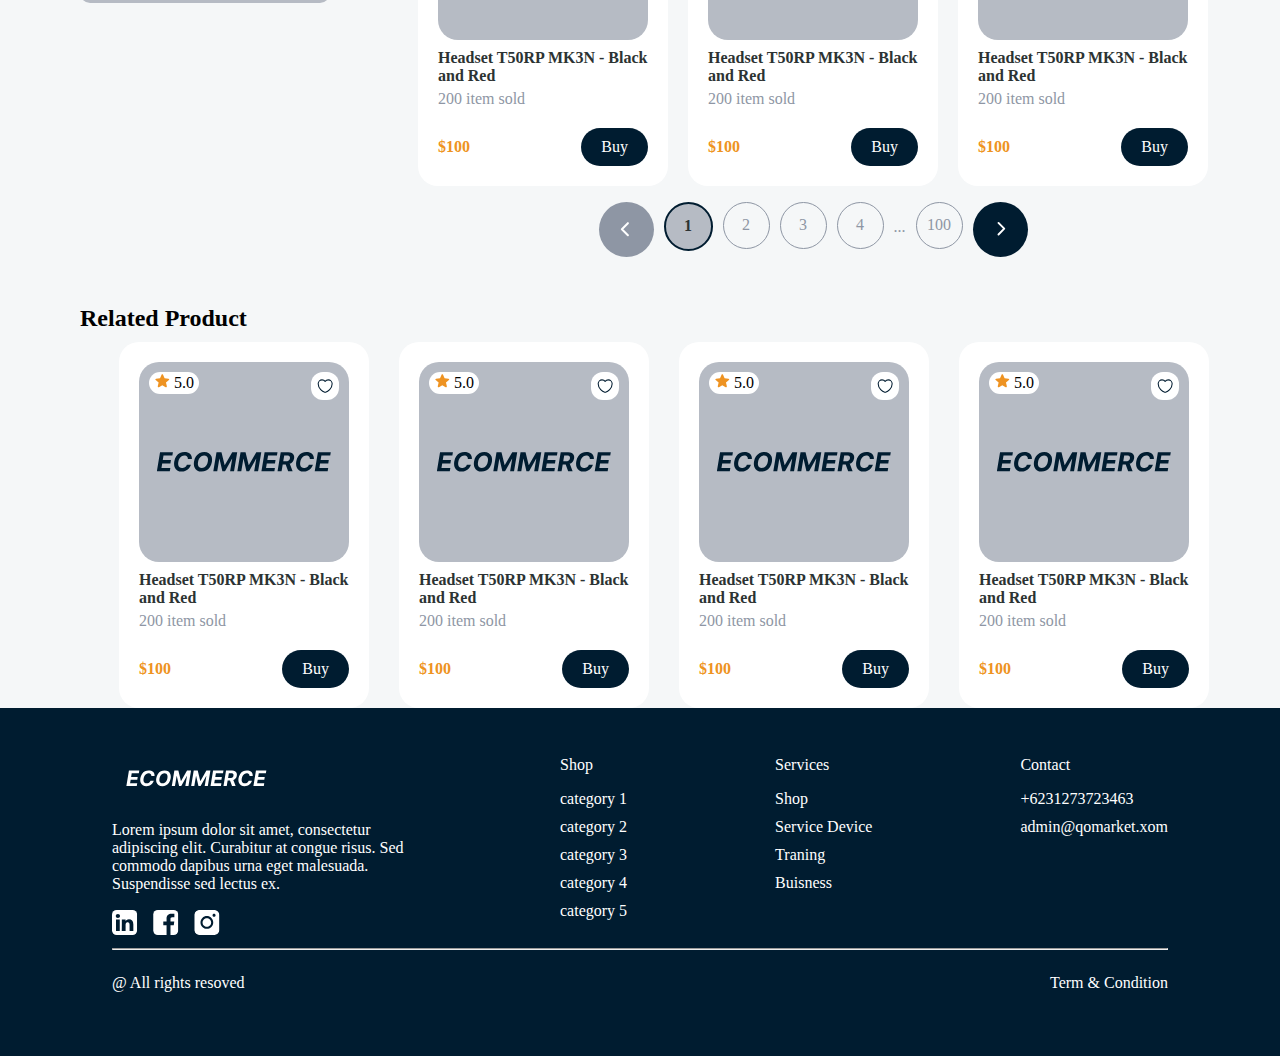
<file: product-listings/index.html>
<!DOCTYPE html>
<html lang="en">

<head>
  <meta charset="UTF-8">
  <meta name="viewport" content="width=device-width, initial-scale=1.0">
  <link rel="stylesheet" href="../style/main.css">
  <link rel="stylesheet" href="style.css">
  <!-- SEO -->
  <title>Product Listings</title>

  <meta name="description"
    content="Explore our wide range of products sorted by categories and price. Find what you need at the best prices. Shop now at DevSpark Shop!">
  <meta name="keywords" content="product categories, affordable prices, shop by category, best deals">
  <meta name="author" content="DevSpark Shop">

  <!-- Open Graph for Social Sharing -->
  <meta property="og:title" content="Shop by Category | Affordable Prices | DevSpark Shop">
  <meta property="og:description"
    content="Explore our wide range of products sorted by categories and price. Shop now for the best deals!">
  <meta property="og:image" content="https://zouak-pedro.github.io/spirnt-ecom-css/style/Logo.svg">
  <meta property="og:url" content="https://zouak-pedro.github.io/spirnt-ecom-css/product-listings/">
  <meta property="og:type" content="website">

  <!-- Robots Meta Tag -->
  <meta name="robots" content="index, follow">

</head>
<!-- navbar start -->
<nav class="nav">
  <div class="nav_info">
    <div class="nav_info_phone">
      <svg width="18" height="18" viewBox="0 0 18 18" fill="none" xmlns="http://www.w3.org/2000/svg">
        <path
          d="M13.0875 17.0625C12.24 17.0625 11.3475 16.86 10.425 16.47C9.525 16.0875 8.6175 15.5625 7.7325 14.925C6.855 14.28 6.0075 13.56 5.205 12.7725C4.41 11.97 3.69 11.1225 3.0525 10.2525C2.4075 9.3525 1.89 8.4525 1.5225 7.5825C1.1325 6.6525 0.9375 5.7525 0.9375 4.905C0.9375 4.32 1.0425 3.765 1.245 3.2475C1.455 2.715 1.7925 2.22 2.25 1.7925C2.8275 1.2225 3.4875 0.9375 4.1925 0.9375C4.485 0.9375 4.785 1.005 5.04 1.125C5.3325 1.26 5.58 1.4625 5.76 1.7325L7.5 4.185C7.6575 4.4025 7.7775 4.6125 7.86 4.8225C7.9575 5.0475 8.01 5.2725 8.01 5.49C8.01 5.775 7.9275 6.0525 7.77 6.315C7.6575 6.5175 7.485 6.735 7.2675 6.9525L6.7575 7.485C6.765 7.5075 6.7725 7.5225 6.78 7.5375C6.87 7.695 7.05 7.965 7.395 8.37C7.7625 8.79 8.1075 9.1725 8.4525 9.525C8.895 9.96 9.2625 10.305 9.6075 10.59C10.035 10.95 10.3125 11.13 10.4775 11.2125L10.4625 11.25L11.01 10.71C11.2425 10.4775 11.4675 10.305 11.685 10.1925C12.0975 9.9375 12.6225 9.8925 13.1475 10.11C13.3425 10.1925 13.5525 10.305 13.7775 10.4625L16.2675 12.2325C16.545 12.42 16.7475 12.66 16.8675 12.945C16.98 13.23 17.0325 13.4925 17.0325 13.755C17.0325 14.115 16.95 14.475 16.7925 14.8125C16.635 15.15 16.44 15.4425 16.1925 15.7125C15.765 16.185 15.3 16.5225 14.76 16.74C14.2425 16.95 13.68 17.0625 13.0875 17.0625ZM4.1925 2.0625C3.78 2.0625 3.3975 2.2425 3.03 2.6025C2.685 2.925 2.445 3.2775 2.295 3.66C2.1375 4.05 2.0625 4.4625 2.0625 4.905C2.0625 5.6025 2.2275 6.36 2.5575 7.14C2.895 7.935 3.3675 8.76 3.9675 9.585C4.5675 10.41 5.25 11.2125 6 11.97C6.75 12.7125 7.56 13.4025 8.3925 14.01C9.2025 14.6025 10.035 15.0825 10.86 15.4275C12.1425 15.975 13.3425 16.1025 14.3325 15.69C14.715 15.5325 15.0525 15.2925 15.36 14.9475C15.5325 14.76 15.6675 14.5575 15.78 14.3175C15.87 14.13 15.915 13.935 15.915 13.74C15.915 13.62 15.8925 13.5 15.8325 13.365C15.81 13.32 15.765 13.2375 15.6225 13.14L13.1325 11.37C12.9825 11.265 12.8475 11.19 12.72 11.1375C12.555 11.07 12.4875 11.0025 12.2325 11.16C12.0825 11.235 11.9475 11.3475 11.7975 11.4975L11.2275 12.06C10.935 12.345 10.485 12.4125 10.14 12.285L9.9375 12.195C9.63 12.03 9.27 11.775 8.8725 11.4375C8.5125 11.13 8.1225 10.77 7.65 10.305C7.2825 9.93 6.915 9.5325 6.5325 9.09C6.18 8.6775 5.925 8.325 5.7675 8.0325L5.6775 7.8075C5.6325 7.635 5.6175 7.5375 5.6175 7.4325C5.6175 7.1625 5.715 6.9225 5.9025 6.735L6.465 6.15C6.615 6 6.7275 5.8575 6.8025 5.73C6.8625 5.6325 6.885 5.55 6.885 5.475C6.885 5.415 6.8625 5.325 6.825 5.235C6.7725 5.115 6.69 4.98 6.585 4.8375L4.845 2.3775C4.77 2.2725 4.68 2.1975 4.5675 2.145C4.4475 2.0925 4.32 2.0625 4.1925 2.0625ZM10.4625 11.2575L10.3425 11.7675L10.545 11.2425C10.5075 11.235 10.4775 11.2425 10.4625 11.2575Z"
          fill="#001C30" />
        <path
          d="M13.875 7.3125C13.5675 7.3125 13.3125 7.0575 13.3125 6.75C13.3125 6.48 13.0425 5.9175 12.5925 5.4375C12.15 4.965 11.6625 4.6875 11.25 4.6875C10.9425 4.6875 10.6875 4.4325 10.6875 4.125C10.6875 3.8175 10.9425 3.5625 11.25 3.5625C11.9775 3.5625 12.7425 3.9525 13.41 4.665C14.0325 5.3325 14.4375 6.15 14.4375 6.75C14.4375 7.0575 14.1825 7.3125 13.875 7.3125Z"
          fill="#001C30" />
        <path
          d="M16.5 7.3125C16.1925 7.3125 15.9375 7.0575 15.9375 6.75C15.9375 4.1625 13.8375 2.0625 11.25 2.0625C10.9425 2.0625 10.6875 1.8075 10.6875 1.5C10.6875 1.1925 10.9425 0.9375 11.25 0.9375C14.4525 0.9375 17.0625 3.5475 17.0625 6.75C17.0625 7.0575 16.8075 7.3125 16.5 7.3125Z"
          fill="#001C30" />
      </svg>
      <span>+065645655842</span>
    </div>
    <div class="nav_info_offer">
      <p>30% OFF ALL ELECTRONIC PRODUCTS! SPECIAL THIS MONTH. CODE : <b>JKR123</b></p>
    </div>
    <div class="nav_info_settings">
      <div class="nav_info_settings_language">
        <span>English</span>
        <svg width="18" height="18" viewBox="0 0 18 18" fill="none" xmlns="http://www.w3.org/2000/svg">
          <path
            d="M9.00014 12.6C8.47514 12.6 7.95014 12.3975 7.55264 12L2.66264 7.10998C2.44514 6.89248 2.44514 6.53248 2.66264 6.31498C2.88014 6.09748 3.24014 6.09748 3.45764 6.31498L8.34764 11.205C8.70764 11.565 9.29264 11.565 9.65264 11.205L14.5426 6.31498C14.7601 6.09748 15.1201 6.09748 15.3376 6.31498C15.5551 6.53248 15.5551 6.89248 15.3376 7.10998L10.4476 12C10.0501 12.3975 9.52514 12.6 9.00014 12.6Z"
            fill="#001C30" />
        </svg>
      </div>
      <div class="nav_info_settings_currency">
        <span>USD</span>
        <svg width="18" height="18" viewBox="0 0 18 18" fill="none" xmlns="http://www.w3.org/2000/svg">
          <path
            d="M9.00014 12.6C8.47514 12.6 7.95014 12.3975 7.55264 12L2.66264 7.10998C2.44514 6.89248 2.44514 6.53248 2.66264 6.31498C2.88014 6.09748 3.24014 6.09748 3.45764 6.31498L8.34764 11.205C8.70764 11.565 9.29264 11.565 9.65264 11.205L14.5426 6.31498C14.7601 6.09748 15.1201 6.09748 15.3376 6.31498C15.5551 6.53248 15.5551 6.89248 15.3376 7.10998L10.4476 12C10.0501 12.3975 9.52514 12.6 9.00014 12.6Z"
            fill="#001C30" />
        </svg>
      </div>
      <div class="nav_info_settings_setting">
        <span>Setting</span>
        <svg width="18" height="18" viewBox="0 0 18 18" fill="none" xmlns="http://www.w3.org/2000/svg">
          <path
            d="M9.00014 12.6C8.47514 12.6 7.95014 12.3975 7.55264 12L2.66264 7.10998C2.44514 6.89248 2.44514 6.53248 2.66264 6.31498C2.88014 6.09748 3.24014 6.09748 3.45764 6.31498L8.34764 11.205C8.70764 11.565 9.29264 11.565 9.65264 11.205L14.5426 6.31498C14.7601 6.09748 15.1201 6.09748 15.3376 6.31498C15.5551 6.53248 15.5551 6.89248 15.3376 7.10998L10.4476 12C10.0501 12.3975 9.52514 12.6 9.00014 12.6Z"
            fill="#001C30" />
        </svg>
      </div>
    </div>
  </div>
  <div class="nav_menu">
    <div class="nav_menu_allcategory">
      <svg width="24" height="24" viewBox="0 0 24 24" fill="none" xmlns="http://www.w3.org/2000/svg">
        <path
          d="M21 7.75H3C2.59 7.75 2.25 7.41 2.25 7C2.25 6.59 2.59 6.25 3 6.25H21C21.41 6.25 21.75 6.59 21.75 7C21.75 7.41 21.41 7.75 21 7.75Z"
          fill="#001C30" />
        <path
          d="M21 12.75H3C2.59 12.75 2.25 12.41 2.25 12C2.25 11.59 2.59 11.25 3 11.25H21C21.41 11.25 21.75 11.59 21.75 12C21.75 12.41 21.41 12.75 21 12.75Z"
          fill="#001C30" />
        <path
          d="M21 17.75H3C2.59 17.75 2.25 17.41 2.25 17C2.25 16.59 2.59 16.25 3 16.25H21C21.41 16.25 21.75 16.59 21.75 17C21.75 17.41 21.41 17.75 21 17.75Z"
          fill="#001C30" />
      </svg>
      <span>All Category</span>
    </div>
    <div class="nav_menu_pages">
      <ul>
        <li><a class="nav_menu_pages_style" href="../">Home</a></li>
        <li><a class="nav_menu_pages_style" href="#">About</a></li>
        <li><a class="nav_menu_pages_style nav_menu_pages_select" href="../product-listings/">Shop</a></li>
        <li><a class="nav_menu_pages_style" href="../account/login/">Login</a></li>
      </ul>
    </div>
    <div class="nav_menu_icons">
      <a href="" class="nav_menu_icons_waitinglist"><svg width="24" height="24" viewBox="0 0 24 24" fill="none"
          xmlns="http://www.w3.org/2000/svg">
          <path
            d="M12 21.65C11.69 21.65 11.39 21.61 11.14 21.52C7.32 20.21 1.25 15.56 1.25 8.68998C1.25 5.18998 4.08 2.34998 7.56 2.34998C9.25 2.34998 10.83 3.00998 12 4.18998C13.17 3.00998 14.75 2.34998 16.44 2.34998C19.92 2.34998 22.75 5.19998 22.75 8.68998C22.75 15.57 16.68 20.21 12.86 21.52C12.61 21.61 12.31 21.65 12 21.65ZM7.56 3.84998C4.91 3.84998 2.75 6.01998 2.75 8.68998C2.75 15.52 9.32 19.32 11.63 20.11C11.81 20.17 12.2 20.17 12.38 20.11C14.68 19.32 21.26 15.53 21.26 8.68998C21.26 6.01998 19.1 3.84998 16.45 3.84998C14.93 3.84998 13.52 4.55998 12.61 5.78998C12.33 6.16998 11.69 6.16998 11.41 5.78998C10.48 4.54998 9.08 3.84998 7.56 3.84998Z"
            fill="white" />
        </svg></a>
      <a href="../process/cart/" class="nav_menu_icons_chekout">
        <svg width="24" height="24" viewBox="0 0 24 24" fill="none" xmlns="http://www.w3.org/2000/svg">
          <path
            d="M16.5 8.63005C16.09 8.63005 15.75 8.29005 15.75 7.88005V6.50005C15.75 5.45006 15.3 4.43005 14.52 3.72005C13.73 3.00005 12.71 2.67005 11.63 2.77005C9.83 2.94005 8.25 4.78005 8.25 6.70005V7.67005C8.25 8.08005 7.91 8.42005 7.5 8.42005C7.09 8.42005 6.75 8.08005 6.75 7.67005V6.69005C6.75 4.00005 8.92 1.52005 11.49 1.27005C12.99 1.13005 14.43 1.60005 15.53 2.61005C16.62 3.60005 17.25 5.02005 17.25 6.50005V7.88005C17.25 8.29005 16.91 8.63005 16.5 8.63005Z"
            fill="white" />
          <path
            d="M15.0001 22.75H9.00006C4.38006 22.75 3.52006 20.6 3.30006 18.51L2.55006 12.52C2.44006 11.44 2.40006 9.89 3.45006 8.73C4.35006 7.73 5.84006 7.25 8.00006 7.25H16.0001C18.1701 7.25 19.6601 7.74 20.5501 8.73C21.5901 9.89 21.5601 11.44 21.4501 12.5L20.7001 18.51C20.4801 20.6 19.6201 22.75 15.0001 22.75ZM8.00006 8.75C6.31006 8.75 5.15006 9.08 4.56006 9.74C4.07006 10.28 3.91006 11.11 4.04006 12.35L4.79006 18.34C4.96006 19.94 5.40006 21.26 9.00006 21.26H15.0001C18.6001 21.26 19.0401 19.95 19.2101 18.36L19.9601 12.35C20.0901 11.13 19.9301 10.3 19.4401 9.75C18.8501 9.08 17.6901 8.75 16.0001 8.75H8.00006Z"
            fill="white" />
          <path
            d="M15.4199 13.15C14.8599 13.15 14.4099 12.7 14.4099 12.15C14.4099 11.6 14.8599 11.15 15.4099 11.15C15.9599 11.15 16.4099 11.6 16.4099 12.15C16.4099 12.7 15.9699 13.15 15.4199 13.15Z"
            fill="white" />
          <path
            d="M8.41991 13.15C7.85991 13.15 7.40991 12.7 7.40991 12.15C7.40991 11.6 7.85991 11.15 8.40991 11.15C8.95991 11.15 9.40991 11.6 9.40991 12.15C9.40991 12.7 8.96991 13.15 8.41991 13.15Z"
            fill="white" />
        </svg>
      </a>
      <a href="../account/login/" class="nav_menu_icons_profile">
        <svg width="24" height="24" viewBox="0 0 24 24" fill="none" xmlns="http://www.w3.org/2000/svg">
          <path
            d="M12.12 13.53C12.1 13.53 12.07 13.53 12.05 13.53C12.02 13.53 11.98 13.53 11.95 13.53C9.67998 13.46 7.97998 11.69 7.97998 9.50998C7.97998 7.28998 9.78998 5.47998 12.01 5.47998C14.23 5.47998 16.04 7.28998 16.04 9.50998C16.03 11.7 14.32 13.46 12.15 13.53C12.13 13.53 12.13 13.53 12.12 13.53ZM12 6.96998C10.6 6.96998 9.46998 8.10998 9.46998 9.49998C9.46998 10.87 10.54 11.98 11.9 12.03C11.93 12.02 12.03 12.02 12.13 12.03C13.47 11.96 14.52 10.86 14.53 9.49998C14.53 8.10998 13.4 6.96998 12 6.96998Z"
            fill="white" />
          <path
            d="M12.0001 22.7499C9.31008 22.7499 6.74008 21.7499 4.75008 19.9299C4.57008 19.7699 4.49008 19.5299 4.51008 19.2999C4.64008 18.1099 5.38008 16.9999 6.61008 16.1799C9.59008 14.1999 14.4201 14.1999 17.3901 16.1799C18.6201 17.0099 19.3601 18.1099 19.4901 19.2999C19.5201 19.5399 19.4301 19.7699 19.2501 19.9299C17.2601 21.7499 14.6901 22.7499 12.0001 22.7499ZM6.08008 19.0999C7.74008 20.4899 9.83008 21.2499 12.0001 21.2499C14.1701 21.2499 16.2601 20.4899 17.9201 19.0999C17.7401 18.4899 17.2601 17.8999 16.5501 17.4199C14.0901 15.7799 9.92008 15.7799 7.44008 17.4199C6.73008 17.8999 6.26008 18.4899 6.08008 19.0999Z"
            fill="white" />
          <path
            d="M12 22.75C6.07 22.75 1.25 17.93 1.25 12C1.25 6.07 6.07 1.25 12 1.25C17.93 1.25 22.75 6.07 22.75 12C22.75 17.93 17.93 22.75 12 22.75ZM12 2.75C6.9 2.75 2.75 6.9 2.75 12C2.75 17.1 6.9 21.25 12 21.25C17.1 21.25 21.25 17.1 21.25 12C21.25 6.9 17.1 2.75 12 2.75Z"
            fill="white" />
        </svg>
      </a>


    </div>
  </div>
  <div class="nav_header">
    <div><img src="../style/Logo.svg" alt="logo"></div>
    <div> <input class="nav_header_searchbar" placeholder="Search..." type="text" name="search" id="nav_search">
    </div>
    <div>
      <button class="nav_header_button">
        <svg width="18" height="19" viewBox="0 0 18 19" fill="none" xmlns="http://www.w3.org/2000/svg">
          <path
            d="M8.625 16.25C12.56 16.25 15.75 13.06 15.75 9.125C15.75 5.18997 12.56 2 8.625 2C4.68997 2 1.5 5.18997 1.5 9.125C1.5 13.06 4.68997 16.25 8.625 16.25Z"
            stroke="white" stroke-width="1.125" stroke-linecap="round" stroke-linejoin="round" />
          <path d="M16.5 17L15 15.5" stroke="white" stroke-width="1.125" stroke-linecap="round"
            stroke-linejoin="round" />
        </svg>
        Search
      </button>
    </div>
  </div>
</nav>
<!-- navbar end -->
<!-- page content start -->


<section class="content_product">
  <!-- content_product_filter MOBILE -->
  <div class="content_product_filter_mobile" style="display: none;">
    <button><span>Filter</span> <svg width="24" height="24" viewBox="0 0 24 24" fill="none"
        xmlns="http://www.w3.org/2000/svg">
        <path
          d="M21 7.75H3C2.59 7.75 2.25 7.41 2.25 7C2.25 6.59 2.59 6.25 3 6.25H21C21.41 6.25 21.75 6.59 21.75 7C21.75 7.41 21.41 7.75 21 7.75Z"
          fill="#001C30"></path>
        <path
          d="M21 12.75H3C2.59 12.75 2.25 12.41 2.25 12C2.25 11.59 2.59 11.25 3 11.25H21C21.41 11.25 21.75 11.59 21.75 12C21.75 12.41 21.41 12.75 21 12.75Z"
          fill="#001C30"></path>
        <path
          d="M21 17.75H3C2.59 17.75 2.25 17.41 2.25 17C2.25 16.59 2.59 16.25 3 16.25H21C21.41 16.25 21.75 16.59 21.75 17C21.75 17.41 21.41 17.75 21 17.75Z"
          fill="#001C30"></path>
      </svg></button>
  </div>
  <!-- content_product_filter -->
  <div class="content_product_filter">
    <h4>Filter Product</h4>
    <!-- content_product_filter_categories -->
    <div class="content_product_filter_categories">
      <h5>Categories</h5>
      <ul>
        <li><a href="">All Product</a></li>
        <li><a href="">Smartphone</a></li>
        <li><a href="">Digital Camera</a></li>
        <li><a href="">Gaming Accessories</a></li>
        <li><a href="">Laptop & Notebook</a></li>
        <li><a href="">Computer/PC</a></li>
        <li><a href="">Audio & Video</a></li>
        <li><a href="">IOT</a></li>
        <li><a href="">Other</a></li>
      </ul>
    </div>
    <!-- content_product_filter_brand -->
    <div class="content_product_filter_brand">
      <h5>Brand</h5>
      <div>
        <input type="checkbox" name="resoved" id="filter_brand">
        <label for="filter_brand">All Brand</label>
      </div>
      <div>
        <input type="checkbox" name="resoved" id="filter_Mirante">
        <label for="filter_Mirante">Mirante</label>
      </div>
      <div>
        <input type="checkbox" name="resoved" id="filter_Axus">
        <label for="filter_Axus">Axus</label>
      </div>
      <div>
        <input type="checkbox" name="resoved" id="filter_Awalion">
        <label for="filter_Awalion">Awalion</label>
      </div>
      <div>
        <input type="checkbox" name="resoved" id="filter_Rober">
        <label for="filter_Rober">Rober</label>
      </div>
      <div>
        <input type="checkbox" name="resoved" id="filter_Gigna">
        <label for="filter_Gigna">Gigna</label>
      </div>
    </div>
    <!-- content_product_filter_price -->
    <div class="content_product_filter_price">
      <h5>Price</h5>
      <div><br>
        <label for="min_price">Min Price:</label>
        <input type="number" name="min_price" id="min_price"><br><br>
        <label for="max_price">Max Price:</label>
        <input type="number" name="max_price" id="max_price">
      </div>
      <p>price: $<span class="filter_price_min">0</span> - $ <span class="filter_price_max">500</span></p>
    </div>
    <div class="content_product_filter_warrenty">
      <h5>Warrenty</h5>
      <div>
        <input type="checkbox" name="warrenty" id="warrenty1y">
        <label for="warrenty1y">1 Years</label>
      </div>
      <div>
        <input type="checkbox" name="warrenty" id="warrenty2y">
        <label for="warrenty2y">2 Years</label>
      </div>
      <div>
        <input type="checkbox" name="warrenty" id="warrentyltd">
        <label for="warrentyltd">Lifetime</label>
      </div>
    </div>
    <button class="content_product_filter_button">Filter</button>
    <div class="content_product_filter_banar"></div>
  </div>



  <!-- /////////////////////////////////////////////// -->
  <!-- /////////////////////////////////////////////// -->
  <!-- /////////////////////////////////////////////// -->
  <!-- content_product_allproduct -->




  <div class="content_product_allproduct">
    <h1>All Product</h1>
    <main class="content_product_allproduct_body">
      <!-- *///* -->
      <div class="product_card">
        <div class="product_card_stars"><img src="star.svg" alt=""><span> 5.0</span></div>
        <div class="product_card_heart "><img src="heart.svg" alt=""></div>
        <img class="product_card_imag" src="../style/Logo.svg" alt="">
        <h5 class="product_card_title"><a href="../product-details/">Headset T50RP MK3N - Black and Red</a></h5>
        <p class="product_card_sold"><span class="product_card_soldnam">200</span> item sold</p>
        <div class="product_card_sell">
          <div class="product_card_sell_price">$100</div>
          <a class="product_card_sell_buybutton" href="../product-details/">Buy</a>
        </div>
      </div>


      <div class="product_card">
        <div class="product_card_stars"><img src="star.svg" alt=""><span> 5.0</span></div>
        <div class="product_card_heart "><img src="heart.svg" alt=""></div>
        <img class="product_card_imag" src="../style/Logo.svg" alt="">
        <h5 class="product_card_title"><a href="../product-details/">Headset T50RP MK3N - Black and Red</a></h5>
        <p class="product_card_sold"><span class="product_card_soldnam">200</span> item sold</p>
        <div class="product_card_sell">
          <div class="product_card_sell_price">$100</div>
          <a class="product_card_sell_buybutton" href="../product-details/">Buy</a>
        </div>
      </div>

      <div class="product_card">
        <div class="product_card_stars"><img src="star.svg" alt=""><span> 5.0</span></div>
        <div class="product_card_heart "><img src="heart.svg" alt=""></div>
        <img class="product_card_imag" src="../style/Logo.svg" alt="">
        <h5 class="product_card_title"><a href="../product-details/">Headset T50RP MK3N - Black and Red</a></h5>
        <p class="product_card_sold"><span class="product_card_soldnam">200</span> item sold</p>
        <div class="product_card_sell">
          <div class="product_card_sell_price">$100</div>
          <a class="product_card_sell_buybutton" href="../product-details/">Buy</a>
        </div>
      </div>
      <div class="product_card">
        <div class="product_card_stars"><img src="star.svg" alt=""><span> 5.0</span></div>
        <div class="product_card_heart "><img src="heart.svg" alt=""></div>
        <img class="product_card_imag" src="../style/Logo.svg" alt="">
        <h5 class="product_card_title"><a href="../product-details/">Headset T50RP MK3N - Black and Red</a></h5>
        <p class="product_card_sold"><span class="product_card_soldnam">200</span> item sold</p>
        <div class="product_card_sell">
          <div class="product_card_sell_price">$100</div>
          <a class="product_card_sell_buybutton" href="../product-details/">Buy</a>
        </div>
      </div>
      <div class="product_card">
        <div class="product_card_stars"><img src="star.svg" alt=""><span> 5.0</span></div>
        <div class="product_card_heart "><img src="heart.svg" alt=""></div>
        <img class="product_card_imag" src="../style/Logo.svg" alt="">
        <h5 class="product_card_title"><a href="../product-details/">Headset T50RP MK3N - Black and Red</a></h5>
        <p class="product_card_sold"><span class="product_card_soldnam">200</span> item sold</p>
        <div class="product_card_sell">
          <div class="product_card_sell_price">$100</div>
          <a class="product_card_sell_buybutton" href="../product-details/">Buy</a>
        </div>
      </div>
      <div class="product_card">
        <div class="product_card_stars"><img src="star.svg" alt=""><span> 5.0</span></div>
        <div class="product_card_heart "><img src="heart.svg" alt=""></div>
        <img class="product_card_imag" src="../style/Logo.svg" alt="">
        <h5 class="product_card_title"><a href="../product-details/">Headset T50RP MK3N - Black and Red</a></h5>
        <p class="product_card_sold"><span class="product_card_soldnam">200</span> item sold</p>
        <div class="product_card_sell">
          <div class="product_card_sell_price">$100</div>
          <a class="product_card_sell_buybutton" href="../product-details/">Buy</a>
        </div>
      </div>
      <div class="product_card">
        <div class="product_card_stars"><img src="star.svg" alt=""><span> 5.0</span></div>
        <div class="product_card_heart "><img src="heart.svg" alt=""></div>
        <img class="product_card_imag" src="../style/Logo.svg" alt="">
        <h5 class="product_card_title"><a href="../product-details/">Headset T50RP MK3N - Black and Red</a></h5>
        <p class="product_card_sold"><span class="product_card_soldnam">200</span> item sold</p>
        <div class="product_card_sell">
          <div class="product_card_sell_price">$100</div>
          <a class="product_card_sell_buybutton" href="../product-details/">Buy</a>
        </div>
      </div>
      <div class="product_card">
        <div class="product_card_stars"><img src="star.svg" alt=""><span> 5.0</span></div>
        <div class="product_card_heart "><img src="heart.svg" alt=""></div>
        <img class="product_card_imag" src="../style/Logo.svg" alt="">
        <h5 class="product_card_title"><a href="../product-details/">Headset T50RP MK3N - Black and Red</a></h5>
        <p class="product_card_sold"><span class="product_card_soldnam">200</span> item sold</p>
        <div class="product_card_sell">
          <div class="product_card_sell_price">$100</div>
          <a class="product_card_sell_buybutton" href="../product-details/">Buy</a>
        </div>
      </div>
      <div class="product_card">
        <div class="product_card_stars"><img src="star.svg" alt=""><span> 5.0</span></div>
        <div class="product_card_heart "><img src="heart.svg" alt=""></div>
        <img class="product_card_imag" src="../style/Logo.svg" alt="">
        <h5 class="product_card_title"><a href="../product-details/">Headset T50RP MK3N - Black and Red</a></h5>
        <p class="product_card_sold"><span class="product_card_soldnam">200</span> item sold</p>
        <div class="product_card_sell">
          <div class="product_card_sell_price">$100</div>
          <a class="product_card_sell_buybutton" href="../product-details/">Buy</a>
        </div>
      </div>
      <div class="product_card">
        <div class="product_card_stars"><img src="star.svg" alt=""><span> 5.0</span></div>
        <div class="product_card_heart "><img src="heart.svg" alt=""></div>
        <img class="product_card_imag" src="../style/Logo.svg" alt="">
        <h5 class="product_card_title"><a href="../product-details/">Headset T50RP MK3N - Black and Red</a></h5>
        <p class="product_card_sold"><span class="product_card_soldnam">200</span> item sold</p>
        <div class="product_card_sell">
          <div class="product_card_sell_price">$100</div>
          <a class="product_card_sell_buybutton" href="../product-details/">Buy</a>
        </div>
      </div>
      <div class="product_card">
        <div class="product_card_stars"><img src="star.svg" alt=""><span> 5.0</span></div>
        <div class="product_card_heart "><img src="heart.svg" alt=""></div>
        <img class="product_card_imag" src="../style/Logo.svg" alt="">
        <h5 class="product_card_title"><a href="../product-details/">Headset T50RP MK3N - Black and Red</a></h5>
        <p class="product_card_sold"><span class="product_card_soldnam">200</span> item sold</p>
        <div class="product_card_sell">
          <div class="product_card_sell_price">$100</div>
          <a class="product_card_sell_buybutton" href="../product-details/">Buy</a>
        </div>
      </div>
      <div class="product_card">
        <div class="product_card_stars"><img src="star.svg" alt=""><span> 5.0</span></div>
        <div class="product_card_heart "><img src="heart.svg" alt=""></div>
        <img class="product_card_imag" src="../style/Logo.svg" alt="">
        <h5 class="product_card_title"><a href="../product-details/">Headset T50RP MK3N - Black and Red</a></h5>
        <p class="product_card_sold"><span class="product_card_soldnam">200</span> item sold</p>
        <div class="product_card_sell">
          <div class="product_card_sell_price">$100</div>
          <a class="product_card_sell_buybutton" href="../product-details/">Buy</a>
        </div>
      </div>

      <!-- *///* -->
    </main>
    <div class="content_product_allproduct_pages">
      <ul class="content_product_allproduct_pageslist">
        <a class="allproduct_pageslist_past " href=""></a>
        <li class="allproduct_pageslist pageslist_select">1</li>
        <li class="allproduct_pageslist">2</li>
        <li class="allproduct_pageslist">3</li>
        <li class="allproduct_pageslist">4</li>
        <p>...</p>
        <li class="allproduct_pageslist">100</li>
        <a class="allproduct_pageslist_next allproduct_pageslist_active" href=""></a>
      </ul>
    </div>
  </div>


  <!-- /////////////////////////////////////////////// -->
  <!-- /////////////////////////////////////////////// -->
  <!-- /////////////////////////////////////////////// -->
  <!-- /////////////////////////////////////////////// -->
  <!-- /////////////////////////////////////////////// -->
</section>
<section class="content_promodeals">
  <h4>Related Product</h4>
  <div class="content_promodeals_list">
    <div class="product_card">
      <div class="product_card_stars"><img src="star.svg" alt=""><span> 5.0</span></div>
      <div class="product_card_heart "><img src="heart.svg" alt=""></div>
      <img class="product_card_imag" src="../style/Logo.svg" alt="">
      <h5 class="product_card_title"><a href="../product-details/">Headset T50RP MK3N - Black and Red</a></h5>
      <p class="product_card_sold"><span class="product_card_soldnam">200</span> item sold</p>
      <div class="product_card_sell">
        <div class="product_card_sell_price">$100</div>
        <a class="product_card_sell_buybutton" href="../product-details/">Buy</a>
      </div>
    </div>
    <div class="product_card">
      <div class="product_card_stars"><img src="star.svg" alt=""><span> 5.0</span></div>
      <div class="product_card_heart "><img src="heart.svg" alt=""></div>
      <img class="product_card_imag" src="../style/Logo.svg" alt="">
      <h5 class="product_card_title"><a href="../product-details/">Headset T50RP MK3N - Black and Red</a></h5>
      <p class="product_card_sold"><span class="product_card_soldnam">200</span> item sold</p>
      <div class="product_card_sell">
        <div class="product_card_sell_price">$100</div>
        <a class="product_card_sell_buybutton" href="../product-details/">Buy</a>
      </div>
    </div>
    <div class="product_card">
      <div class="product_card_stars"><img src="star.svg" alt=""><span> 5.0</span></div>
      <div class="product_card_heart "><img src="heart.svg" alt=""></div>
      <img class="product_card_imag" src="../style/Logo.svg" alt="">
      <h5 class="product_card_title"><a href="../product-details/">Headset T50RP MK3N - Black and Red</a></h5>
      <p class="product_card_sold"><span class="product_card_soldnam">200</span> item sold</p>
      <div class="product_card_sell">
        <div class="product_card_sell_price">$100</div>
        <a class="product_card_sell_buybutton" href="../product-details/">Buy</a>
      </div>
    </div>
    <div class="product_card">
      <div class="product_card_stars"><img src="star.svg" alt=""><span> 5.0</span></div>
      <div class="product_card_heart "><img src="heart.svg" alt=""></div>
      <img class="product_card_imag" src="../style/Logo.svg" alt="">
      <h5 class="product_card_title"><a href="../product-details/">Headset T50RP MK3N - Black and Red</a></h5>
      <p class="product_card_sold"><span class="product_card_soldnam">200</span> item sold</p>
      <div class="product_card_sell">
        <div class="product_card_sell_price">$100</div>
        <a class="product_card_sell_buybutton" href="../product-details/">Buy</a>
      </div>
    </div>
  </div>
</section>








<!-- footer -->
<footer>
  <!-- code -->
  <div class="footer_main">
    <div class="footer_main_info">
      <svg width="169" height="45" viewBox="0 0 169 45" fill="none" xmlns="http://www.w3.org/2000/svg">
        <path
          d="M14.3758 30L16.931 14.6086H27.3021L26.8512 17.2916H19.7342L19.133 20.9591H25.7164L25.2655 23.642H18.6821L18.0808 27.317H25.2279L24.777 30H14.3758ZM42.5601 19.9971H39.3135C39.3235 19.5662 39.2684 19.1854 39.1482 18.8548C39.0279 18.5191 38.8476 18.2335 38.6071 17.998C38.3716 17.7625 38.0835 17.5847 37.7428 17.4644C37.4021 17.3392 37.0188 17.2765 36.593 17.2765C35.7713 17.2765 35.0173 17.482 34.3309 17.8928C33.6445 18.3036 33.0658 18.8999 32.5948 19.6814C32.1239 20.458 31.7982 21.3974 31.6178 22.4997C31.4425 23.5619 31.4525 24.4512 31.6479 25.1676C31.8433 25.8841 32.189 26.4252 32.685 26.791C33.186 27.1517 33.8098 27.3321 34.5563 27.3321C35.0173 27.3321 35.4557 27.2744 35.8715 27.1592C36.2873 27.039 36.6656 26.8686 37.0063 26.6482C37.352 26.4227 37.6526 26.1496 37.9082 25.829C38.1687 25.5083 38.3716 25.1451 38.5169 24.7393H41.7861C41.5806 25.4457 41.26 26.1271 40.8241 26.7834C40.3932 27.4398 39.8596 28.026 39.2233 28.542C38.587 29.0531 37.8631 29.4589 37.0514 29.7595C36.2398 30.0601 35.3504 30.2104 34.3835 30.2104C32.9856 30.2104 31.7857 29.8898 30.7836 29.2485C29.7866 28.6072 29.0676 27.6828 28.6267 26.4753C28.1858 25.2678 28.1031 23.8124 28.3787 22.1089C28.6543 20.4605 29.1929 19.0627 29.9945 17.9153C30.8012 16.763 31.7807 15.8887 32.933 15.2925C34.0904 14.6963 35.3279 14.3982 36.6456 14.3982C37.5625 14.3982 38.3916 14.5234 39.1332 14.7739C39.8747 15.0244 40.506 15.3902 41.027 15.8712C41.5531 16.3471 41.9489 16.9308 42.2144 17.6222C42.48 18.3137 42.5952 19.1053 42.5601 19.9971ZM58.6392 22.5147C58.3586 24.1581 57.815 25.5534 57.0084 26.7008C56.2067 27.8481 55.2272 28.7199 54.0699 29.3161C52.9175 29.9123 51.675 30.2104 50.3423 30.2104C48.9444 30.2104 47.7395 29.8923 46.7274 29.256C45.7203 28.6197 44.9914 27.7003 44.5404 26.4979C44.0895 25.2904 44.0043 23.8349 44.2849 22.1314C44.5555 20.4831 45.0941 19.0852 45.9007 17.9379C46.7074 16.7855 47.6919 15.9087 48.8542 15.3075C50.0166 14.7013 51.2667 14.3982 52.6044 14.3982C53.9922 14.3982 55.1897 14.7188 56.1967 15.3601C57.2088 16.0014 57.9378 16.9283 58.3837 18.1408C58.8346 19.3483 58.9198 20.8062 58.6392 22.5147ZM55.4001 22.1314C55.5755 21.0743 55.5679 20.1875 55.3775 19.471C55.1922 18.7495 54.8515 18.2034 54.3555 17.8327C53.8594 17.4619 53.2332 17.2765 52.4766 17.2765C51.655 17.2765 50.9009 17.482 50.2145 17.8928C49.5331 18.3036 48.9569 18.8999 48.486 19.6814C48.02 20.458 47.6969 21.4025 47.5165 22.5147C47.3361 23.5769 47.3412 24.4637 47.5315 25.1752C47.7269 25.8866 48.0751 26.4252 48.5762 26.791C49.0822 27.1517 49.711 27.3321 50.4625 27.3321C51.2792 27.3321 52.0257 27.1316 52.7021 26.7308C53.3835 26.325 53.9571 25.7363 54.4231 24.9647C54.8891 24.1881 55.2147 23.2437 55.4001 22.1314ZM62.3574 14.6086H66.3706L68.9033 24.9497H69.0836L75.0283 14.6086H79.0415L76.4862 30H73.3298L74.9982 19.9821H74.8629L69.2415 29.9248H67.0846L64.7698 19.9445H64.6421L62.9586 30H59.8022L62.3574 14.6086ZM81.7226 14.6086H85.7357L88.2684 24.9497H88.4488L94.3934 14.6086H98.4066L95.8514 30H92.6949L94.3633 19.9821H94.2281L88.6066 29.9248H86.4497L84.135 19.9445H84.0072L82.3238 30H79.1673L81.7226 14.6086ZM98.5325 30L101.088 14.6086H111.459L111.008 17.2916H103.891L103.29 20.9591H109.873L109.422 23.642H102.839L102.238 27.317H109.385L108.934 30H98.5325ZM111.491 30L114.046 14.6086H120.118C121.281 14.6086 122.238 14.814 122.989 15.2249C123.746 15.6357 124.277 16.2194 124.582 16.9759C124.893 17.7275 124.966 18.6143 124.8 19.6364C124.63 20.6584 124.262 21.5352 123.696 22.2667C123.135 22.9982 122.403 23.5619 121.501 23.9577C120.604 24.3485 119.565 24.5439 118.382 24.5439H114.317L114.767 21.9285H118.3C118.921 21.9285 119.452 21.8434 119.893 21.673C120.334 21.5027 120.682 21.2471 120.938 20.9064C121.198 20.5658 121.368 20.1424 121.449 19.6364C121.534 19.1203 121.504 18.6894 121.358 18.3437C121.213 17.993 120.95 17.7275 120.569 17.5471C120.189 17.3617 119.688 17.269 119.066 17.269H116.872L114.745 30H111.491ZM120.96 22.9957L123.628 30H120.036L117.45 22.9957H120.96ZM140.729 19.9971H137.483C137.493 19.5662 137.437 19.1854 137.317 18.8548C137.197 18.5191 137.017 18.2335 136.776 17.998C136.541 17.7625 136.253 17.5847 135.912 17.4644C135.571 17.3392 135.188 17.2765 134.762 17.2765C133.94 17.2765 133.186 17.482 132.5 17.8928C131.813 18.3036 131.235 18.8999 130.764 19.6814C130.293 20.458 129.967 21.3974 129.787 22.4997C129.612 23.5619 129.622 24.4512 129.817 25.1676C130.012 25.8841 130.358 26.4252 130.854 26.791C131.355 27.1517 131.979 27.3321 132.725 27.3321C133.186 27.3321 133.625 27.2744 134.041 27.1592C134.456 27.039 134.835 26.8686 135.175 26.6482C135.521 26.4227 135.822 26.1496 136.077 25.829C136.338 25.5083 136.541 25.1451 136.686 24.7393H139.955C139.75 25.4457 139.429 26.1271 138.993 26.7834C138.562 27.4398 138.029 28.026 137.392 28.542C136.756 29.0531 136.032 29.4589 135.22 29.7595C134.409 30.0601 133.519 30.2104 132.553 30.2104C131.155 30.2104 129.955 29.8898 128.953 29.2485C127.956 28.6072 127.237 27.6828 126.796 26.4753C126.355 25.2678 126.272 23.8124 126.548 22.1089C126.823 20.4605 127.362 19.0627 128.164 17.9153C128.97 16.763 129.95 15.8887 131.102 15.2925C132.259 14.6963 133.497 14.3982 134.815 14.3982C135.731 14.3982 136.561 14.5234 137.302 14.7739C138.044 15.0244 138.675 15.3902 139.196 15.8712C139.722 16.3471 140.118 16.9308 140.383 17.6222C140.649 18.3137 140.764 19.1053 140.729 19.9971ZM141.417 30L143.972 14.6086H154.343L153.892 17.2916H146.775L146.174 20.9591H152.757L152.307 23.642H145.723L145.122 27.317H152.269L151.818 30H141.417Z"
          fill="#fff" />
      </svg>
      <p>Lorem ipsum dolor sit amet, consectetur adipiscing elit. Curabitur at congue risus. Sed commodo dapibus urna
        eget malesuada. Suspendisse sed lectus ex. </p>
      <div class="footer_main_info_socialmedia">
        <a class="footer_main_info_socialmedia_linkedin" href="https://linkedin.com">
          <svg width="26" height="27" viewBox="0 0 26 27" fill="none" xmlns="http://www.w3.org/2000/svg">
            <g clip-path="url(#clip0_45_486)">
              <path
                d="M0 2.70003C0 1.70531 0.826571 0.89917 1.84643 0.89917H23.2964C24.3163 0.89917 25.1429 1.70531 25.1429 2.70003V24.2412C25.1429 25.2359 24.3163 26.042 23.2964 26.042H1.84643C0.826571 26.042 0 25.2359 0 24.2412V2.70003ZM7.76757 21.9469V10.5933H3.99457V21.9469H7.76757ZM5.88186 9.04231C7.19714 9.04231 8.01586 8.17174 8.01586 7.08117C7.99229 5.96703 7.19871 5.12003 5.907 5.12003C4.61529 5.12003 3.77143 5.9686 3.77143 7.08117C3.77143 8.17174 4.59014 9.04231 5.85671 9.04231H5.88186ZM13.5944 21.9469V15.6062C13.5944 15.2667 13.6196 14.9273 13.7201 14.6853C13.992 14.008 14.6127 13.3056 15.6561 13.3056C17.0217 13.3056 17.567 14.3459 17.567 15.8733V21.9469H21.34V15.4349C21.34 11.9463 19.4794 10.3246 16.9966 10.3246C14.9946 10.3246 14.0973 11.4246 13.5944 12.1993V12.2386H13.5693L13.5944 12.1993V10.5933H9.823C9.87014 11.6587 9.823 21.9469 9.823 21.9469H13.5944Z"
                fill="white" />
            </g>
            <defs>
              <clipPath id="clip0_45_486">
                <rect y="0.89917" width="25.1429" height="25.1429" rx="4.71429" fill="white" />
              </clipPath>
            </defs>
          </svg>

        </a>
        <a class="footer_main_info_socialmedia_facebook" href="https://facebook.com">
          <svg width="26" height="27" viewBox="0 0 26 27" fill="none" xmlns="http://www.w3.org/2000/svg">
            <g clip-path="url(#clip0_45_488)">
              <path
                d="M23.9028 0.89917H1.52568C1.15892 0.89917 0.807188 1.04486 0.547852 1.3042C0.288516 1.56354 0.142822 1.91527 0.142822 2.28203V24.6592C0.142822 25.0259 0.288516 25.3777 0.547852 25.637C0.807188 25.8963 1.15892 26.042 1.52568 26.042H13.5691V16.2992H10.3005V12.5277H13.5691V9.69917C13.5014 9.03509 13.5798 8.36424 13.7988 7.73367C14.0178 7.1031 14.3721 6.52808 14.8369 6.04894C15.3017 5.5698 15.8656 5.19815 16.4892 4.96004C17.1128 4.72193 17.781 4.62314 18.4468 4.6706C19.4253 4.66458 20.4033 4.71495 21.376 4.82146V8.21574H19.3771C17.7931 8.21574 17.4914 8.97003 17.4914 10.0637V12.49H21.2628L20.7725 16.2615H17.4914V26.042H23.9028C24.0844 26.042 24.2642 26.0063 24.432 25.9368C24.5998 25.8673 24.7522 25.7654 24.8806 25.637C25.0091 25.5086 25.1109 25.3561 25.1804 25.1884C25.2499 25.0206 25.2857 24.8408 25.2857 24.6592V2.28203C25.2857 2.10043 25.2499 1.92061 25.1804 1.75283C25.1109 1.58505 25.0091 1.43261 24.8806 1.3042C24.7522 1.17579 24.5998 1.07393 24.432 1.00443C24.2642 0.934939 24.0844 0.89917 23.9028 0.89917Z"
                fill="white" />
            </g>
            <defs>
              <clipPath id="clip0_45_488">
                <rect x="0.142822" y="0.89917" width="25.1429" height="25.1429" rx="4.71429" fill="white" />
              </clipPath>
            </defs>
          </svg>
        </a>
        <a class="footer_main_info_socialmedia_instagram" href="https://instagram.com">
          <svg width="26" height="27" viewBox="0 0 26 27" fill="none" xmlns="http://www.w3.org/2000/svg">
            <g clip-path="url(#clip0_45_490)">
              <path fill-rule="evenodd" clip-rule="evenodd"
                d="M5.67384 0.89917C4.24516 0.89917 2.87497 1.46657 1.86454 2.47661C0.854119 3.48664 0.286193 4.85662 0.285645 6.2853V20.6538C0.285645 22.0829 0.853328 23.4534 1.86381 24.4639C2.87429 25.4743 4.2448 26.042 5.67384 26.042H20.0424C21.4711 26.0415 22.841 25.4736 23.8511 24.4631C24.8611 23.4527 25.4285 22.0825 25.4285 20.6538V6.2853C25.428 4.85698 24.8603 3.48731 23.8503 2.47734C22.8404 1.46736 21.4707 0.899718 20.0424 0.89917H5.67384ZM21.5922 6.29358C21.5922 6.70517 21.4287 7.0999 21.1377 7.39093C20.8466 7.68197 20.4519 7.84548 20.0403 7.84548C19.6287 7.84548 19.234 7.68197 18.9429 7.39093C18.6519 7.0999 18.4884 6.70517 18.4884 6.29358C18.4884 5.88199 18.6519 5.48725 18.9429 5.19622C19.234 4.90518 19.6287 4.74168 20.0403 4.74168C20.4519 4.74168 20.8466 4.90518 21.1377 5.19622C21.4287 5.48725 21.5922 5.88199 21.5922 6.29358ZM12.8602 9.16563C11.7187 9.16563 10.624 9.61907 9.81683 10.4262C9.00969 11.2334 8.55624 12.3281 8.55624 13.4696C8.55624 14.611 9.00969 15.7058 9.81683 16.5129C10.624 17.32 11.7187 17.7735 12.8602 17.7735C14.0017 17.7735 15.0964 17.32 15.9035 16.5129C16.7107 15.7058 17.1641 14.611 17.1641 13.4696C17.1641 12.3281 16.7107 11.2334 15.9035 10.4262C15.0964 9.61907 14.0017 9.16563 12.8602 9.16563ZM6.48497 13.4696C6.48497 11.7793 7.15642 10.1583 8.35162 8.96307C9.54681 7.76788 11.1678 7.09643 12.8581 7.09643C14.5484 7.09643 16.1694 7.76788 17.3646 8.96307C18.5598 10.1583 19.2312 11.7793 19.2312 13.4696C19.2312 15.1598 18.5598 16.7809 17.3646 17.9761C16.1694 19.1712 14.5484 19.8427 12.8581 19.8427C11.1678 19.8427 9.54681 19.1712 8.35162 17.9761C7.15642 16.7809 6.48497 15.1598 6.48497 13.4696Z"
                fill="white" />
            </g>
            <defs>
              <clipPath id="clip0_45_490">
                <rect x="0.285645" y="0.89917" width="25.1429" height="25.1429" rx="4.71429" fill="white" />
              </clipPath>
            </defs>
          </svg>

        </a>
      </div>
    </div>
    <div class="footer_main_menu1">
      <span>Shop</span>
      <ul>
        <li><a href="">category 1</a></li>
        <li><a href="">category 2</a></li>
        <li><a href="">category 3</a></li>
        <li><a href="">category 4</a></li>
        <li><a href="">category 5</a></li>
      </ul>
    </div>
    <div class="footer_main_menu2">
      <span>Services</span>
      <ul>
        <li><a href="">Shop</a></li>
        <li><a href="">Service Device</a></li>
        <li><a href="">Traning</a></li>
        <li><a href="">Buisness</a></li>
      </ul>
    </div>
    <div class="footer_main_contact">
      <span>Contact</span>
      <ul>
        <li>+6231273723463</li>
        <li>admin@qomarket.xom</li>
      </ul>
    </div>
  </div>
  <hr>
  <div class="footer_copyright">
    <p>@ All rights resoved</p>
    <a href="">Term & Condition</a>
  </div>
</footer>

<body>

</body>

</html>
</file>
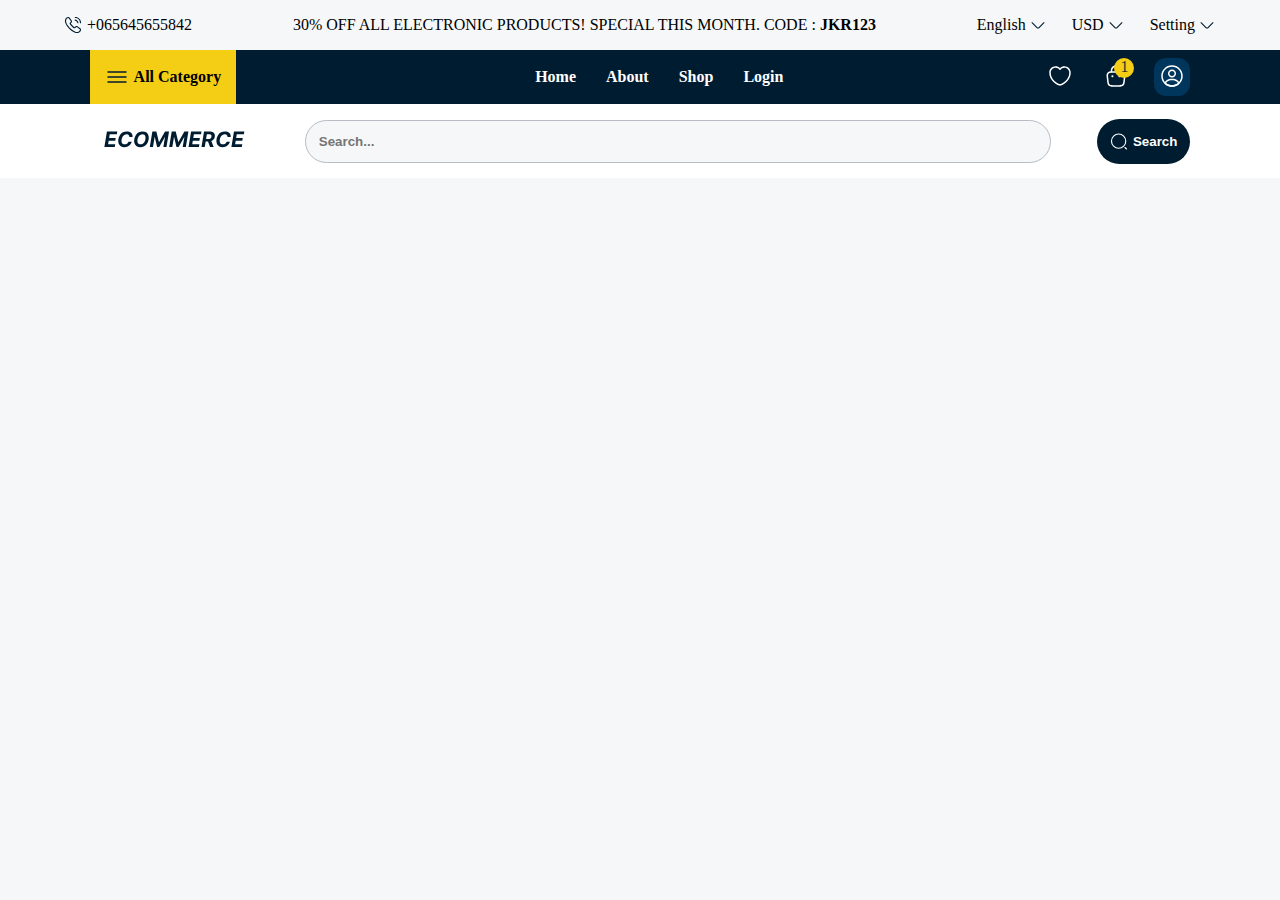
<file: account/login/index.html>
<!DOCTYPE html>
<html lang="en">

<head>
  <meta charset="UTF-8">
  <meta name="viewport" content="width=device-width, initial-scale=1.0">
  <link rel="stylesheet" href="../../style/main.css">
  <title>Login</title>
</head>

<body>
  <!-- navbar start -->
  <nav class="nav">
    <div class="nav_info">
      <div class="nav_info_phone">
        <svg width="18" height="18" viewBox="0 0 18 18" fill="none" xmlns="http://www.w3.org/2000/svg">
          <path
            d="M13.0875 17.0625C12.24 17.0625 11.3475 16.86 10.425 16.47C9.525 16.0875 8.6175 15.5625 7.7325 14.925C6.855 14.28 6.0075 13.56 5.205 12.7725C4.41 11.97 3.69 11.1225 3.0525 10.2525C2.4075 9.3525 1.89 8.4525 1.5225 7.5825C1.1325 6.6525 0.9375 5.7525 0.9375 4.905C0.9375 4.32 1.0425 3.765 1.245 3.2475C1.455 2.715 1.7925 2.22 2.25 1.7925C2.8275 1.2225 3.4875 0.9375 4.1925 0.9375C4.485 0.9375 4.785 1.005 5.04 1.125C5.3325 1.26 5.58 1.4625 5.76 1.7325L7.5 4.185C7.6575 4.4025 7.7775 4.6125 7.86 4.8225C7.9575 5.0475 8.01 5.2725 8.01 5.49C8.01 5.775 7.9275 6.0525 7.77 6.315C7.6575 6.5175 7.485 6.735 7.2675 6.9525L6.7575 7.485C6.765 7.5075 6.7725 7.5225 6.78 7.5375C6.87 7.695 7.05 7.965 7.395 8.37C7.7625 8.79 8.1075 9.1725 8.4525 9.525C8.895 9.96 9.2625 10.305 9.6075 10.59C10.035 10.95 10.3125 11.13 10.4775 11.2125L10.4625 11.25L11.01 10.71C11.2425 10.4775 11.4675 10.305 11.685 10.1925C12.0975 9.9375 12.6225 9.8925 13.1475 10.11C13.3425 10.1925 13.5525 10.305 13.7775 10.4625L16.2675 12.2325C16.545 12.42 16.7475 12.66 16.8675 12.945C16.98 13.23 17.0325 13.4925 17.0325 13.755C17.0325 14.115 16.95 14.475 16.7925 14.8125C16.635 15.15 16.44 15.4425 16.1925 15.7125C15.765 16.185 15.3 16.5225 14.76 16.74C14.2425 16.95 13.68 17.0625 13.0875 17.0625ZM4.1925 2.0625C3.78 2.0625 3.3975 2.2425 3.03 2.6025C2.685 2.925 2.445 3.2775 2.295 3.66C2.1375 4.05 2.0625 4.4625 2.0625 4.905C2.0625 5.6025 2.2275 6.36 2.5575 7.14C2.895 7.935 3.3675 8.76 3.9675 9.585C4.5675 10.41 5.25 11.2125 6 11.97C6.75 12.7125 7.56 13.4025 8.3925 14.01C9.2025 14.6025 10.035 15.0825 10.86 15.4275C12.1425 15.975 13.3425 16.1025 14.3325 15.69C14.715 15.5325 15.0525 15.2925 15.36 14.9475C15.5325 14.76 15.6675 14.5575 15.78 14.3175C15.87 14.13 15.915 13.935 15.915 13.74C15.915 13.62 15.8925 13.5 15.8325 13.365C15.81 13.32 15.765 13.2375 15.6225 13.14L13.1325 11.37C12.9825 11.265 12.8475 11.19 12.72 11.1375C12.555 11.07 12.4875 11.0025 12.2325 11.16C12.0825 11.235 11.9475 11.3475 11.7975 11.4975L11.2275 12.06C10.935 12.345 10.485 12.4125 10.14 12.285L9.9375 12.195C9.63 12.03 9.27 11.775 8.8725 11.4375C8.5125 11.13 8.1225 10.77 7.65 10.305C7.2825 9.93 6.915 9.5325 6.5325 9.09C6.18 8.6775 5.925 8.325 5.7675 8.0325L5.6775 7.8075C5.6325 7.635 5.6175 7.5375 5.6175 7.4325C5.6175 7.1625 5.715 6.9225 5.9025 6.735L6.465 6.15C6.615 6 6.7275 5.8575 6.8025 5.73C6.8625 5.6325 6.885 5.55 6.885 5.475C6.885 5.415 6.8625 5.325 6.825 5.235C6.7725 5.115 6.69 4.98 6.585 4.8375L4.845 2.3775C4.77 2.2725 4.68 2.1975 4.5675 2.145C4.4475 2.0925 4.32 2.0625 4.1925 2.0625ZM10.4625 11.2575L10.3425 11.7675L10.545 11.2425C10.5075 11.235 10.4775 11.2425 10.4625 11.2575Z"
            fill="#001C30" />
          <path
            d="M13.875 7.3125C13.5675 7.3125 13.3125 7.0575 13.3125 6.75C13.3125 6.48 13.0425 5.9175 12.5925 5.4375C12.15 4.965 11.6625 4.6875 11.25 4.6875C10.9425 4.6875 10.6875 4.4325 10.6875 4.125C10.6875 3.8175 10.9425 3.5625 11.25 3.5625C11.9775 3.5625 12.7425 3.9525 13.41 4.665C14.0325 5.3325 14.4375 6.15 14.4375 6.75C14.4375 7.0575 14.1825 7.3125 13.875 7.3125Z"
            fill="#001C30" />
          <path
            d="M16.5 7.3125C16.1925 7.3125 15.9375 7.0575 15.9375 6.75C15.9375 4.1625 13.8375 2.0625 11.25 2.0625C10.9425 2.0625 10.6875 1.8075 10.6875 1.5C10.6875 1.1925 10.9425 0.9375 11.25 0.9375C14.4525 0.9375 17.0625 3.5475 17.0625 6.75C17.0625 7.0575 16.8075 7.3125 16.5 7.3125Z"
            fill="#001C30" />
        </svg>
        <span>+065645655842</span>
      </div>
      <div class="nav_info_offer">
        <p>30% OFF ALL ELECTRONIC PRODUCTS! SPECIAL THIS MONTH. CODE : <b>JKR123</b></p>
      </div>
      <div class="nav_info_settings">
        <div class="nav_info_settings_language">
          <span>English</span>
          <svg width="18" height="18" viewBox="0 0 18 18" fill="none" xmlns="http://www.w3.org/2000/svg">
            <path
              d="M9.00014 12.6C8.47514 12.6 7.95014 12.3975 7.55264 12L2.66264 7.10998C2.44514 6.89248 2.44514 6.53248 2.66264 6.31498C2.88014 6.09748 3.24014 6.09748 3.45764 6.31498L8.34764 11.205C8.70764 11.565 9.29264 11.565 9.65264 11.205L14.5426 6.31498C14.7601 6.09748 15.1201 6.09748 15.3376 6.31498C15.5551 6.53248 15.5551 6.89248 15.3376 7.10998L10.4476 12C10.0501 12.3975 9.52514 12.6 9.00014 12.6Z"
              fill="#001C30" />
          </svg>
        </div>
        <div class="nav_info_settings_currency">
          <span>USD</span>
          <svg width="18" height="18" viewBox="0 0 18 18" fill="none" xmlns="http://www.w3.org/2000/svg">
            <path
              d="M9.00014 12.6C8.47514 12.6 7.95014 12.3975 7.55264 12L2.66264 7.10998C2.44514 6.89248 2.44514 6.53248 2.66264 6.31498C2.88014 6.09748 3.24014 6.09748 3.45764 6.31498L8.34764 11.205C8.70764 11.565 9.29264 11.565 9.65264 11.205L14.5426 6.31498C14.7601 6.09748 15.1201 6.09748 15.3376 6.31498C15.5551 6.53248 15.5551 6.89248 15.3376 7.10998L10.4476 12C10.0501 12.3975 9.52514 12.6 9.00014 12.6Z"
              fill="#001C30" />
          </svg>
        </div>
        <div class="nav_info_settings_setting">
          <span>Setting</span>
          <svg width="18" height="18" viewBox="0 0 18 18" fill="none" xmlns="http://www.w3.org/2000/svg">
            <path
              d="M9.00014 12.6C8.47514 12.6 7.95014 12.3975 7.55264 12L2.66264 7.10998C2.44514 6.89248 2.44514 6.53248 2.66264 6.31498C2.88014 6.09748 3.24014 6.09748 3.45764 6.31498L8.34764 11.205C8.70764 11.565 9.29264 11.565 9.65264 11.205L14.5426 6.31498C14.7601 6.09748 15.1201 6.09748 15.3376 6.31498C15.5551 6.53248 15.5551 6.89248 15.3376 7.10998L10.4476 12C10.0501 12.3975 9.52514 12.6 9.00014 12.6Z"
              fill="#001C30" />
          </svg>
        </div>
      </div>
    </div>
    <div class="nav_menu">
      <div class="nav_menu_allcategory">
        <svg width="24" height="24" viewBox="0 0 24 24" fill="none" xmlns="http://www.w3.org/2000/svg">
          <path
            d="M21 7.75H3C2.59 7.75 2.25 7.41 2.25 7C2.25 6.59 2.59 6.25 3 6.25H21C21.41 6.25 21.75 6.59 21.75 7C21.75 7.41 21.41 7.75 21 7.75Z"
            fill="#001C30" />
          <path
            d="M21 12.75H3C2.59 12.75 2.25 12.41 2.25 12C2.25 11.59 2.59 11.25 3 11.25H21C21.41 11.25 21.75 11.59 21.75 12C21.75 12.41 21.41 12.75 21 12.75Z"
            fill="#001C30" />
          <path
            d="M21 17.75H3C2.59 17.75 2.25 17.41 2.25 17C2.25 16.59 2.59 16.25 3 16.25H21C21.41 16.25 21.75 16.59 21.75 17C21.75 17.41 21.41 17.75 21 17.75Z"
            fill="#001C30" />
        </svg>
        <span>All Category</span>
      </div>
      <div class="nav_menu_pages">
        <ul>
          <li><a class="nav_menu_pages_style" href="/">Home</a></li>
          <li><a class="nav_menu_pages_style" href="#">About</a></li>
          <li><a class="nav_menu_pages_style" href="#">Shop</a></li>
          <li><a class="nav_menu_pages_style" href="/account/login/">Login</a></li>
        </ul>
      </div>
      <div class="nav_menu_icons">
        <a href="" class="nav_menu_icons_waitinglist"><svg width="24" height="24" viewBox="0 0 24 24" fill="none"
            xmlns="http://www.w3.org/2000/svg">
            <path
              d="M12 21.65C11.69 21.65 11.39 21.61 11.14 21.52C7.32 20.21 1.25 15.56 1.25 8.68998C1.25 5.18998 4.08 2.34998 7.56 2.34998C9.25 2.34998 10.83 3.00998 12 4.18998C13.17 3.00998 14.75 2.34998 16.44 2.34998C19.92 2.34998 22.75 5.19998 22.75 8.68998C22.75 15.57 16.68 20.21 12.86 21.52C12.61 21.61 12.31 21.65 12 21.65ZM7.56 3.84998C4.91 3.84998 2.75 6.01998 2.75 8.68998C2.75 15.52 9.32 19.32 11.63 20.11C11.81 20.17 12.2 20.17 12.38 20.11C14.68 19.32 21.26 15.53 21.26 8.68998C21.26 6.01998 19.1 3.84998 16.45 3.84998C14.93 3.84998 13.52 4.55998 12.61 5.78998C12.33 6.16998 11.69 6.16998 11.41 5.78998C10.48 4.54998 9.08 3.84998 7.56 3.84998Z"
              fill="white" />
          </svg></a>
        <a href="" class="nav_menu_icons_chekout">
          <svg width="24" height="24" viewBox="0 0 24 24" fill="none" xmlns="http://www.w3.org/2000/svg">
            <path
              d="M16.5 8.63005C16.09 8.63005 15.75 8.29005 15.75 7.88005V6.50005C15.75 5.45006 15.3 4.43005 14.52 3.72005C13.73 3.00005 12.71 2.67005 11.63 2.77005C9.83 2.94005 8.25 4.78005 8.25 6.70005V7.67005C8.25 8.08005 7.91 8.42005 7.5 8.42005C7.09 8.42005 6.75 8.08005 6.75 7.67005V6.69005C6.75 4.00005 8.92 1.52005 11.49 1.27005C12.99 1.13005 14.43 1.60005 15.53 2.61005C16.62 3.60005 17.25 5.02005 17.25 6.50005V7.88005C17.25 8.29005 16.91 8.63005 16.5 8.63005Z"
              fill="white" />
            <path
              d="M15.0001 22.75H9.00006C4.38006 22.75 3.52006 20.6 3.30006 18.51L2.55006 12.52C2.44006 11.44 2.40006 9.89 3.45006 8.73C4.35006 7.73 5.84006 7.25 8.00006 7.25H16.0001C18.1701 7.25 19.6601 7.74 20.5501 8.73C21.5901 9.89 21.5601 11.44 21.4501 12.5L20.7001 18.51C20.4801 20.6 19.6201 22.75 15.0001 22.75ZM8.00006 8.75C6.31006 8.75 5.15006 9.08 4.56006 9.74C4.07006 10.28 3.91006 11.11 4.04006 12.35L4.79006 18.34C4.96006 19.94 5.40006 21.26 9.00006 21.26H15.0001C18.6001 21.26 19.0401 19.95 19.2101 18.36L19.9601 12.35C20.0901 11.13 19.9301 10.3 19.4401 9.75C18.8501 9.08 17.6901 8.75 16.0001 8.75H8.00006Z"
              fill="white" />
            <path
              d="M15.4199 13.15C14.8599 13.15 14.4099 12.7 14.4099 12.15C14.4099 11.6 14.8599 11.15 15.4099 11.15C15.9599 11.15 16.4099 11.6 16.4099 12.15C16.4099 12.7 15.9699 13.15 15.4199 13.15Z"
              fill="white" />
            <path
              d="M8.41991 13.15C7.85991 13.15 7.40991 12.7 7.40991 12.15C7.40991 11.6 7.85991 11.15 8.40991 11.15C8.95991 11.15 9.40991 11.6 9.40991 12.15C9.40991 12.7 8.96991 13.15 8.41991 13.15Z"
              fill="white" />
          </svg>
        </a>
        <a href="" class="nav_menu_icons_profile nav_menu_icons_select">
          <svg width="24" height="24" viewBox="0 0 24 24" fill="none" xmlns="http://www.w3.org/2000/svg">
            <path
              d="M12.12 13.53C12.1 13.53 12.07 13.53 12.05 13.53C12.02 13.53 11.98 13.53 11.95 13.53C9.67998 13.46 7.97998 11.69 7.97998 9.50998C7.97998 7.28998 9.78998 5.47998 12.01 5.47998C14.23 5.47998 16.04 7.28998 16.04 9.50998C16.03 11.7 14.32 13.46 12.15 13.53C12.13 13.53 12.13 13.53 12.12 13.53ZM12 6.96998C10.6 6.96998 9.46998 8.10998 9.46998 9.49998C9.46998 10.87 10.54 11.98 11.9 12.03C11.93 12.02 12.03 12.02 12.13 12.03C13.47 11.96 14.52 10.86 14.53 9.49998C14.53 8.10998 13.4 6.96998 12 6.96998Z"
              fill="white" />
            <path
              d="M12.0001 22.7499C9.31008 22.7499 6.74008 21.7499 4.75008 19.9299C4.57008 19.7699 4.49008 19.5299 4.51008 19.2999C4.64008 18.1099 5.38008 16.9999 6.61008 16.1799C9.59008 14.1999 14.4201 14.1999 17.3901 16.1799C18.6201 17.0099 19.3601 18.1099 19.4901 19.2999C19.5201 19.5399 19.4301 19.7699 19.2501 19.9299C17.2601 21.7499 14.6901 22.7499 12.0001 22.7499ZM6.08008 19.0999C7.74008 20.4899 9.83008 21.2499 12.0001 21.2499C14.1701 21.2499 16.2601 20.4899 17.9201 19.0999C17.7401 18.4899 17.2601 17.8999 16.5501 17.4199C14.0901 15.7799 9.92008 15.7799 7.44008 17.4199C6.73008 17.8999 6.26008 18.4899 6.08008 19.0999Z"
              fill="white" />
            <path
              d="M12 22.75C6.07 22.75 1.25 17.93 1.25 12C1.25 6.07 6.07 1.25 12 1.25C17.93 1.25 22.75 6.07 22.75 12C22.75 17.93 17.93 22.75 12 22.75ZM12 2.75C6.9 2.75 2.75 6.9 2.75 12C2.75 17.1 6.9 21.25 12 21.25C17.1 21.25 21.25 17.1 21.25 12C21.25 6.9 17.1 2.75 12 2.75Z"
              fill="white" />
          </svg>
        </a>


      </div>
    </div>
    <div class="nav_header">
      <div><img src="../../style/Logo.svg" alt="logo"></div>
      <div> <input class="nav_header_searchbar" placeholder="Search..." type="text" name="search" id="nav_search">
      </div>
      <div>
        <button class="nav_header_button">
          <svg width="18" height="19" viewBox="0 0 18 19" fill="none" xmlns="http://www.w3.org/2000/svg">
            <path
              d="M8.625 16.25C12.56 16.25 15.75 13.06 15.75 9.125C15.75 5.18997 12.56 2 8.625 2C4.68997 2 1.5 5.18997 1.5 9.125C1.5 13.06 4.68997 16.25 8.625 16.25Z"
              stroke="white" stroke-width="1.125" stroke-linecap="round" stroke-linejoin="round" />
            <path d="M16.5 17L15 15.5" stroke="white" stroke-width="1.125" stroke-linecap="round"
              stroke-linejoin="round" />
          </svg>
          Search
        </button>
      </div>
    </div>
  </nav>
  <!-- navbar end -->
  <!-- page content start -->
</body>

</html>
</file>
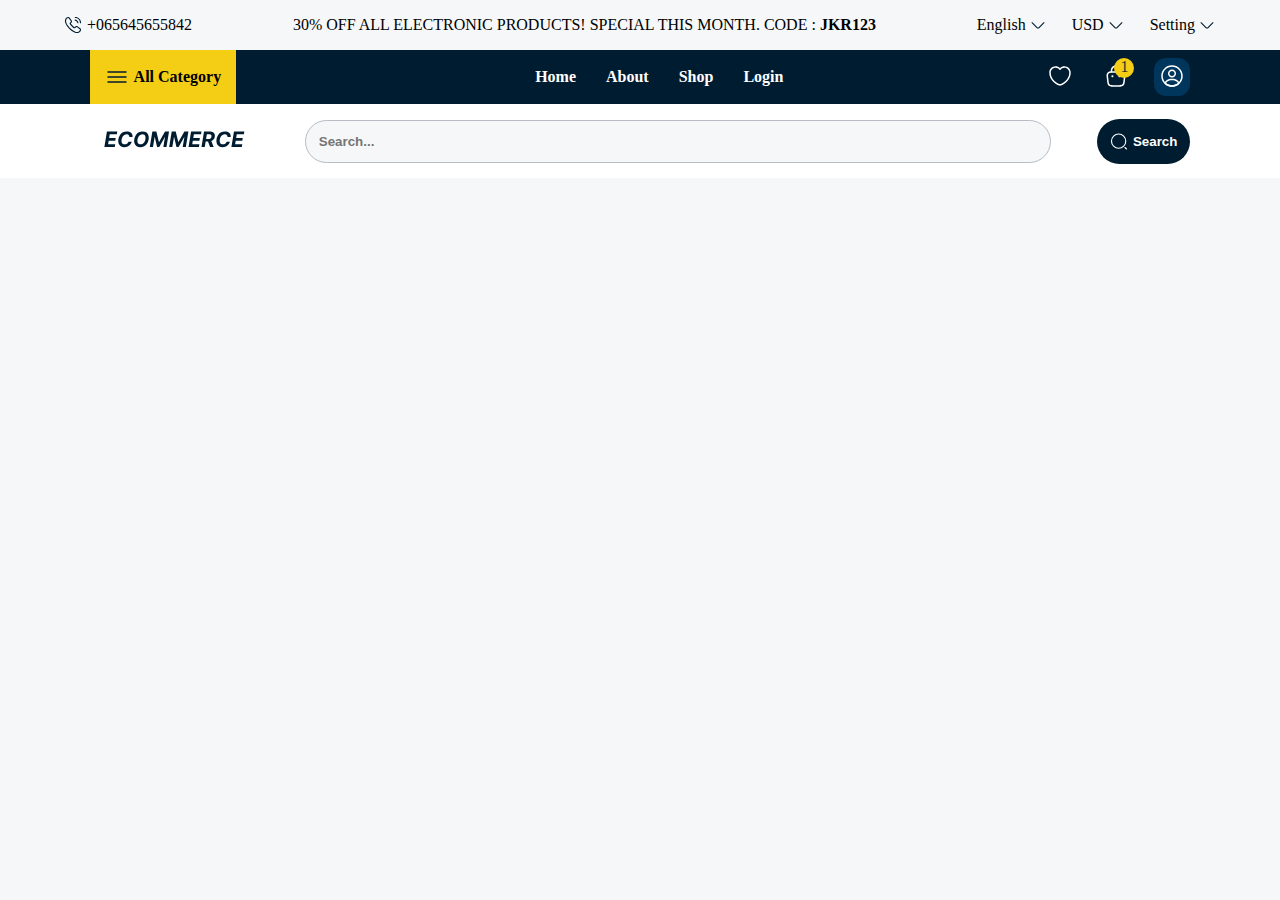
<file: account/register/index.html>
<!DOCTYPE html>
<html lang="en">

<head>
  <meta charset="UTF-8">
  <meta name="viewport" content="width=device-width, initial-scale=1.0">
  <link rel="stylesheet" href="../../style/main.css">
  <title>Registration</title>
</head>

<body>
  <!-- navbar start -->
  <nav class="nav">
    <div class="nav_info">
      <div class="nav_info_phone">
        <svg width="18" height="18" viewBox="0 0 18 18" fill="none" xmlns="http://www.w3.org/2000/svg">
          <path
            d="M13.0875 17.0625C12.24 17.0625 11.3475 16.86 10.425 16.47C9.525 16.0875 8.6175 15.5625 7.7325 14.925C6.855 14.28 6.0075 13.56 5.205 12.7725C4.41 11.97 3.69 11.1225 3.0525 10.2525C2.4075 9.3525 1.89 8.4525 1.5225 7.5825C1.1325 6.6525 0.9375 5.7525 0.9375 4.905C0.9375 4.32 1.0425 3.765 1.245 3.2475C1.455 2.715 1.7925 2.22 2.25 1.7925C2.8275 1.2225 3.4875 0.9375 4.1925 0.9375C4.485 0.9375 4.785 1.005 5.04 1.125C5.3325 1.26 5.58 1.4625 5.76 1.7325L7.5 4.185C7.6575 4.4025 7.7775 4.6125 7.86 4.8225C7.9575 5.0475 8.01 5.2725 8.01 5.49C8.01 5.775 7.9275 6.0525 7.77 6.315C7.6575 6.5175 7.485 6.735 7.2675 6.9525L6.7575 7.485C6.765 7.5075 6.7725 7.5225 6.78 7.5375C6.87 7.695 7.05 7.965 7.395 8.37C7.7625 8.79 8.1075 9.1725 8.4525 9.525C8.895 9.96 9.2625 10.305 9.6075 10.59C10.035 10.95 10.3125 11.13 10.4775 11.2125L10.4625 11.25L11.01 10.71C11.2425 10.4775 11.4675 10.305 11.685 10.1925C12.0975 9.9375 12.6225 9.8925 13.1475 10.11C13.3425 10.1925 13.5525 10.305 13.7775 10.4625L16.2675 12.2325C16.545 12.42 16.7475 12.66 16.8675 12.945C16.98 13.23 17.0325 13.4925 17.0325 13.755C17.0325 14.115 16.95 14.475 16.7925 14.8125C16.635 15.15 16.44 15.4425 16.1925 15.7125C15.765 16.185 15.3 16.5225 14.76 16.74C14.2425 16.95 13.68 17.0625 13.0875 17.0625ZM4.1925 2.0625C3.78 2.0625 3.3975 2.2425 3.03 2.6025C2.685 2.925 2.445 3.2775 2.295 3.66C2.1375 4.05 2.0625 4.4625 2.0625 4.905C2.0625 5.6025 2.2275 6.36 2.5575 7.14C2.895 7.935 3.3675 8.76 3.9675 9.585C4.5675 10.41 5.25 11.2125 6 11.97C6.75 12.7125 7.56 13.4025 8.3925 14.01C9.2025 14.6025 10.035 15.0825 10.86 15.4275C12.1425 15.975 13.3425 16.1025 14.3325 15.69C14.715 15.5325 15.0525 15.2925 15.36 14.9475C15.5325 14.76 15.6675 14.5575 15.78 14.3175C15.87 14.13 15.915 13.935 15.915 13.74C15.915 13.62 15.8925 13.5 15.8325 13.365C15.81 13.32 15.765 13.2375 15.6225 13.14L13.1325 11.37C12.9825 11.265 12.8475 11.19 12.72 11.1375C12.555 11.07 12.4875 11.0025 12.2325 11.16C12.0825 11.235 11.9475 11.3475 11.7975 11.4975L11.2275 12.06C10.935 12.345 10.485 12.4125 10.14 12.285L9.9375 12.195C9.63 12.03 9.27 11.775 8.8725 11.4375C8.5125 11.13 8.1225 10.77 7.65 10.305C7.2825 9.93 6.915 9.5325 6.5325 9.09C6.18 8.6775 5.925 8.325 5.7675 8.0325L5.6775 7.8075C5.6325 7.635 5.6175 7.5375 5.6175 7.4325C5.6175 7.1625 5.715 6.9225 5.9025 6.735L6.465 6.15C6.615 6 6.7275 5.8575 6.8025 5.73C6.8625 5.6325 6.885 5.55 6.885 5.475C6.885 5.415 6.8625 5.325 6.825 5.235C6.7725 5.115 6.69 4.98 6.585 4.8375L4.845 2.3775C4.77 2.2725 4.68 2.1975 4.5675 2.145C4.4475 2.0925 4.32 2.0625 4.1925 2.0625ZM10.4625 11.2575L10.3425 11.7675L10.545 11.2425C10.5075 11.235 10.4775 11.2425 10.4625 11.2575Z"
            fill="#001C30" />
          <path
            d="M13.875 7.3125C13.5675 7.3125 13.3125 7.0575 13.3125 6.75C13.3125 6.48 13.0425 5.9175 12.5925 5.4375C12.15 4.965 11.6625 4.6875 11.25 4.6875C10.9425 4.6875 10.6875 4.4325 10.6875 4.125C10.6875 3.8175 10.9425 3.5625 11.25 3.5625C11.9775 3.5625 12.7425 3.9525 13.41 4.665C14.0325 5.3325 14.4375 6.15 14.4375 6.75C14.4375 7.0575 14.1825 7.3125 13.875 7.3125Z"
            fill="#001C30" />
          <path
            d="M16.5 7.3125C16.1925 7.3125 15.9375 7.0575 15.9375 6.75C15.9375 4.1625 13.8375 2.0625 11.25 2.0625C10.9425 2.0625 10.6875 1.8075 10.6875 1.5C10.6875 1.1925 10.9425 0.9375 11.25 0.9375C14.4525 0.9375 17.0625 3.5475 17.0625 6.75C17.0625 7.0575 16.8075 7.3125 16.5 7.3125Z"
            fill="#001C30" />
        </svg>
        <span>+065645655842</span>
      </div>
      <div class="nav_info_offer">
        <p>30% OFF ALL ELECTRONIC PRODUCTS! SPECIAL THIS MONTH. CODE : <b>JKR123</b></p>
      </div>
      <div class="nav_info_settings">
        <div class="nav_info_settings_language">
          <span>English</span>
          <svg width="18" height="18" viewBox="0 0 18 18" fill="none" xmlns="http://www.w3.org/2000/svg">
            <path
              d="M9.00014 12.6C8.47514 12.6 7.95014 12.3975 7.55264 12L2.66264 7.10998C2.44514 6.89248 2.44514 6.53248 2.66264 6.31498C2.88014 6.09748 3.24014 6.09748 3.45764 6.31498L8.34764 11.205C8.70764 11.565 9.29264 11.565 9.65264 11.205L14.5426 6.31498C14.7601 6.09748 15.1201 6.09748 15.3376 6.31498C15.5551 6.53248 15.5551 6.89248 15.3376 7.10998L10.4476 12C10.0501 12.3975 9.52514 12.6 9.00014 12.6Z"
              fill="#001C30" />
          </svg>
        </div>
        <div class="nav_info_settings_currency">
          <span>USD</span>
          <svg width="18" height="18" viewBox="0 0 18 18" fill="none" xmlns="http://www.w3.org/2000/svg">
            <path
              d="M9.00014 12.6C8.47514 12.6 7.95014 12.3975 7.55264 12L2.66264 7.10998C2.44514 6.89248 2.44514 6.53248 2.66264 6.31498C2.88014 6.09748 3.24014 6.09748 3.45764 6.31498L8.34764 11.205C8.70764 11.565 9.29264 11.565 9.65264 11.205L14.5426 6.31498C14.7601 6.09748 15.1201 6.09748 15.3376 6.31498C15.5551 6.53248 15.5551 6.89248 15.3376 7.10998L10.4476 12C10.0501 12.3975 9.52514 12.6 9.00014 12.6Z"
              fill="#001C30" />
          </svg>
        </div>
        <div class="nav_info_settings_setting">
          <span>Setting</span>
          <svg width="18" height="18" viewBox="0 0 18 18" fill="none" xmlns="http://www.w3.org/2000/svg">
            <path
              d="M9.00014 12.6C8.47514 12.6 7.95014 12.3975 7.55264 12L2.66264 7.10998C2.44514 6.89248 2.44514 6.53248 2.66264 6.31498C2.88014 6.09748 3.24014 6.09748 3.45764 6.31498L8.34764 11.205C8.70764 11.565 9.29264 11.565 9.65264 11.205L14.5426 6.31498C14.7601 6.09748 15.1201 6.09748 15.3376 6.31498C15.5551 6.53248 15.5551 6.89248 15.3376 7.10998L10.4476 12C10.0501 12.3975 9.52514 12.6 9.00014 12.6Z"
              fill="#001C30" />
          </svg>
        </div>
      </div>
    </div>
    <div class="nav_menu">
      <div class="nav_menu_allcategory">
        <svg width="24" height="24" viewBox="0 0 24 24" fill="none" xmlns="http://www.w3.org/2000/svg">
          <path
            d="M21 7.75H3C2.59 7.75 2.25 7.41 2.25 7C2.25 6.59 2.59 6.25 3 6.25H21C21.41 6.25 21.75 6.59 21.75 7C21.75 7.41 21.41 7.75 21 7.75Z"
            fill="#001C30" />
          <path
            d="M21 12.75H3C2.59 12.75 2.25 12.41 2.25 12C2.25 11.59 2.59 11.25 3 11.25H21C21.41 11.25 21.75 11.59 21.75 12C21.75 12.41 21.41 12.75 21 12.75Z"
            fill="#001C30" />
          <path
            d="M21 17.75H3C2.59 17.75 2.25 17.41 2.25 17C2.25 16.59 2.59 16.25 3 16.25H21C21.41 16.25 21.75 16.59 21.75 17C21.75 17.41 21.41 17.75 21 17.75Z"
            fill="#001C30" />
        </svg>
        <span>All Category</span>
      </div>
      <div class="nav_menu_pages">
        <ul>
          <li><a class="nav_menu_pages_style" href="/">Home</a></li>
          <li><a class="nav_menu_pages_style" href="#">About</a></li>
          <li><a class="nav_menu_pages_style" href="#">Shop</a></li>
          <li><a class="nav_menu_pages_style" href="/account/login/">Login</a></li>
        </ul>
      </div>
      <div class="nav_menu_icons">
        <a href="" class="nav_menu_icons_waitinglist"><svg width="24" height="24" viewBox="0 0 24 24" fill="none"
            xmlns="http://www.w3.org/2000/svg">
            <path
              d="M12 21.65C11.69 21.65 11.39 21.61 11.14 21.52C7.32 20.21 1.25 15.56 1.25 8.68998C1.25 5.18998 4.08 2.34998 7.56 2.34998C9.25 2.34998 10.83 3.00998 12 4.18998C13.17 3.00998 14.75 2.34998 16.44 2.34998C19.92 2.34998 22.75 5.19998 22.75 8.68998C22.75 15.57 16.68 20.21 12.86 21.52C12.61 21.61 12.31 21.65 12 21.65ZM7.56 3.84998C4.91 3.84998 2.75 6.01998 2.75 8.68998C2.75 15.52 9.32 19.32 11.63 20.11C11.81 20.17 12.2 20.17 12.38 20.11C14.68 19.32 21.26 15.53 21.26 8.68998C21.26 6.01998 19.1 3.84998 16.45 3.84998C14.93 3.84998 13.52 4.55998 12.61 5.78998C12.33 6.16998 11.69 6.16998 11.41 5.78998C10.48 4.54998 9.08 3.84998 7.56 3.84998Z"
              fill="white" />
          </svg></a>
        <a href="" class="nav_menu_icons_chekout">
          <svg width="24" height="24" viewBox="0 0 24 24" fill="none" xmlns="http://www.w3.org/2000/svg">
            <path
              d="M16.5 8.63005C16.09 8.63005 15.75 8.29005 15.75 7.88005V6.50005C15.75 5.45006 15.3 4.43005 14.52 3.72005C13.73 3.00005 12.71 2.67005 11.63 2.77005C9.83 2.94005 8.25 4.78005 8.25 6.70005V7.67005C8.25 8.08005 7.91 8.42005 7.5 8.42005C7.09 8.42005 6.75 8.08005 6.75 7.67005V6.69005C6.75 4.00005 8.92 1.52005 11.49 1.27005C12.99 1.13005 14.43 1.60005 15.53 2.61005C16.62 3.60005 17.25 5.02005 17.25 6.50005V7.88005C17.25 8.29005 16.91 8.63005 16.5 8.63005Z"
              fill="white" />
            <path
              d="M15.0001 22.75H9.00006C4.38006 22.75 3.52006 20.6 3.30006 18.51L2.55006 12.52C2.44006 11.44 2.40006 9.89 3.45006 8.73C4.35006 7.73 5.84006 7.25 8.00006 7.25H16.0001C18.1701 7.25 19.6601 7.74 20.5501 8.73C21.5901 9.89 21.5601 11.44 21.4501 12.5L20.7001 18.51C20.4801 20.6 19.6201 22.75 15.0001 22.75ZM8.00006 8.75C6.31006 8.75 5.15006 9.08 4.56006 9.74C4.07006 10.28 3.91006 11.11 4.04006 12.35L4.79006 18.34C4.96006 19.94 5.40006 21.26 9.00006 21.26H15.0001C18.6001 21.26 19.0401 19.95 19.2101 18.36L19.9601 12.35C20.0901 11.13 19.9301 10.3 19.4401 9.75C18.8501 9.08 17.6901 8.75 16.0001 8.75H8.00006Z"
              fill="white" />
            <path
              d="M15.4199 13.15C14.8599 13.15 14.4099 12.7 14.4099 12.15C14.4099 11.6 14.8599 11.15 15.4099 11.15C15.9599 11.15 16.4099 11.6 16.4099 12.15C16.4099 12.7 15.9699 13.15 15.4199 13.15Z"
              fill="white" />
            <path
              d="M8.41991 13.15C7.85991 13.15 7.40991 12.7 7.40991 12.15C7.40991 11.6 7.85991 11.15 8.40991 11.15C8.95991 11.15 9.40991 11.6 9.40991 12.15C9.40991 12.7 8.96991 13.15 8.41991 13.15Z"
              fill="white" />
          </svg>
        </a>
        <a href="" class="nav_menu_icons_profile nav_menu_icons_select">
          <svg width="24" height="24" viewBox="0 0 24 24" fill="none" xmlns="http://www.w3.org/2000/svg">
            <path
              d="M12.12 13.53C12.1 13.53 12.07 13.53 12.05 13.53C12.02 13.53 11.98 13.53 11.95 13.53C9.67998 13.46 7.97998 11.69 7.97998 9.50998C7.97998 7.28998 9.78998 5.47998 12.01 5.47998C14.23 5.47998 16.04 7.28998 16.04 9.50998C16.03 11.7 14.32 13.46 12.15 13.53C12.13 13.53 12.13 13.53 12.12 13.53ZM12 6.96998C10.6 6.96998 9.46998 8.10998 9.46998 9.49998C9.46998 10.87 10.54 11.98 11.9 12.03C11.93 12.02 12.03 12.02 12.13 12.03C13.47 11.96 14.52 10.86 14.53 9.49998C14.53 8.10998 13.4 6.96998 12 6.96998Z"
              fill="white" />
            <path
              d="M12.0001 22.7499C9.31008 22.7499 6.74008 21.7499 4.75008 19.9299C4.57008 19.7699 4.49008 19.5299 4.51008 19.2999C4.64008 18.1099 5.38008 16.9999 6.61008 16.1799C9.59008 14.1999 14.4201 14.1999 17.3901 16.1799C18.6201 17.0099 19.3601 18.1099 19.4901 19.2999C19.5201 19.5399 19.4301 19.7699 19.2501 19.9299C17.2601 21.7499 14.6901 22.7499 12.0001 22.7499ZM6.08008 19.0999C7.74008 20.4899 9.83008 21.2499 12.0001 21.2499C14.1701 21.2499 16.2601 20.4899 17.9201 19.0999C17.7401 18.4899 17.2601 17.8999 16.5501 17.4199C14.0901 15.7799 9.92008 15.7799 7.44008 17.4199C6.73008 17.8999 6.26008 18.4899 6.08008 19.0999Z"
              fill="white" />
            <path
              d="M12 22.75C6.07 22.75 1.25 17.93 1.25 12C1.25 6.07 6.07 1.25 12 1.25C17.93 1.25 22.75 6.07 22.75 12C22.75 17.93 17.93 22.75 12 22.75ZM12 2.75C6.9 2.75 2.75 6.9 2.75 12C2.75 17.1 6.9 21.25 12 21.25C17.1 21.25 21.25 17.1 21.25 12C21.25 6.9 17.1 2.75 12 2.75Z"
              fill="white" />
          </svg>
        </a>


      </div>
    </div>
    <div class="nav_header">
      <div><img src="../../style/Logo.svg" alt="logo"></div>
      <div> <input class="nav_header_searchbar" placeholder="Search..." type="text" name="search" id="nav_search">
      </div>
      <div>
        <button class="nav_header_button">
          <svg width="18" height="19" viewBox="0 0 18 19" fill="none" xmlns="http://www.w3.org/2000/svg">
            <path
              d="M8.625 16.25C12.56 16.25 15.75 13.06 15.75 9.125C15.75 5.18997 12.56 2 8.625 2C4.68997 2 1.5 5.18997 1.5 9.125C1.5 13.06 4.68997 16.25 8.625 16.25Z"
              stroke="white" stroke-width="1.125" stroke-linecap="round" stroke-linejoin="round" />
            <path d="M16.5 17L15 15.5" stroke="white" stroke-width="1.125" stroke-linecap="round"
              stroke-linejoin="round" />
          </svg>
          Search
        </button>
      </div>
    </div>
  </nav>
  <!-- navbar end -->
  <!-- page content start -->
</body>

</html>
</file>
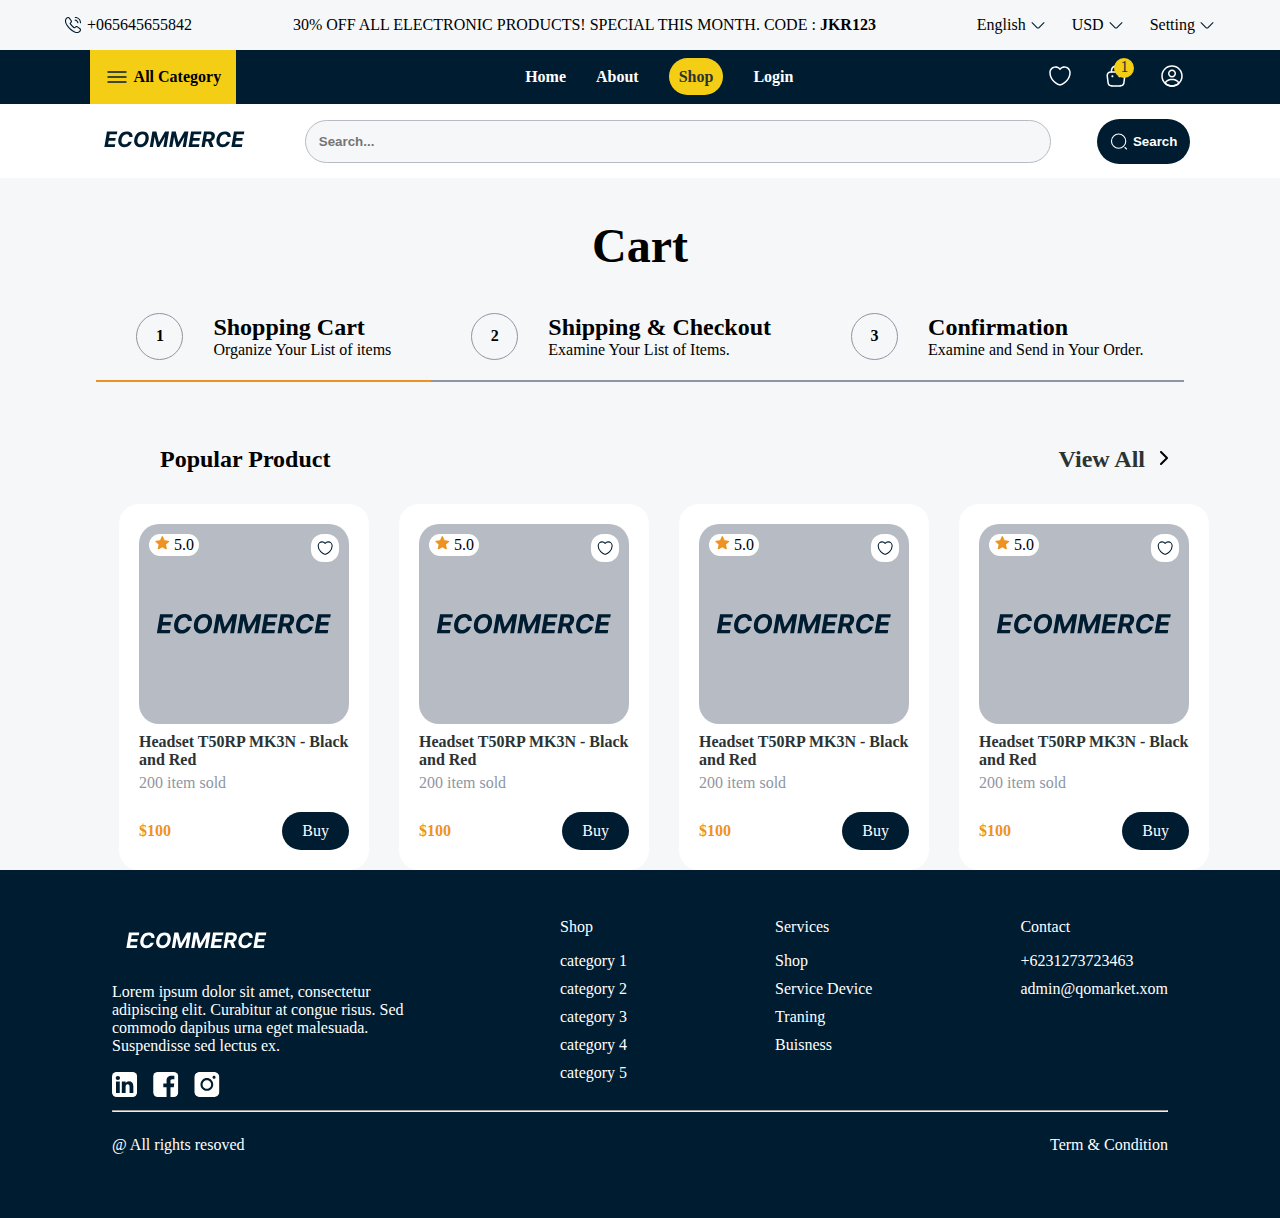
<file: process/cart/index.html>
<!DOCTYPE html>
<html lang="en">

<head>
  <meta charset="UTF-8">
  <meta name="viewport" content="width=device-width, initial-scale=1.0">
  <link rel="stylesheet" href="../../style/main.css">
  <link rel="stylesheet" href="../style.css">
  <title>Shopping Cart</title>
</head>

<body>
  <!-- navbar start -->
  <nav class="nav">
    <div class="nav_info">
      <div class="nav_info_phone">
        <svg width="18" height="18" viewBox="0 0 18 18" fill="none" xmlns="http://www.w3.org/2000/svg">
          <path
            d="M13.0875 17.0625C12.24 17.0625 11.3475 16.86 10.425 16.47C9.525 16.0875 8.6175 15.5625 7.7325 14.925C6.855 14.28 6.0075 13.56 5.205 12.7725C4.41 11.97 3.69 11.1225 3.0525 10.2525C2.4075 9.3525 1.89 8.4525 1.5225 7.5825C1.1325 6.6525 0.9375 5.7525 0.9375 4.905C0.9375 4.32 1.0425 3.765 1.245 3.2475C1.455 2.715 1.7925 2.22 2.25 1.7925C2.8275 1.2225 3.4875 0.9375 4.1925 0.9375C4.485 0.9375 4.785 1.005 5.04 1.125C5.3325 1.26 5.58 1.4625 5.76 1.7325L7.5 4.185C7.6575 4.4025 7.7775 4.6125 7.86 4.8225C7.9575 5.0475 8.01 5.2725 8.01 5.49C8.01 5.775 7.9275 6.0525 7.77 6.315C7.6575 6.5175 7.485 6.735 7.2675 6.9525L6.7575 7.485C6.765 7.5075 6.7725 7.5225 6.78 7.5375C6.87 7.695 7.05 7.965 7.395 8.37C7.7625 8.79 8.1075 9.1725 8.4525 9.525C8.895 9.96 9.2625 10.305 9.6075 10.59C10.035 10.95 10.3125 11.13 10.4775 11.2125L10.4625 11.25L11.01 10.71C11.2425 10.4775 11.4675 10.305 11.685 10.1925C12.0975 9.9375 12.6225 9.8925 13.1475 10.11C13.3425 10.1925 13.5525 10.305 13.7775 10.4625L16.2675 12.2325C16.545 12.42 16.7475 12.66 16.8675 12.945C16.98 13.23 17.0325 13.4925 17.0325 13.755C17.0325 14.115 16.95 14.475 16.7925 14.8125C16.635 15.15 16.44 15.4425 16.1925 15.7125C15.765 16.185 15.3 16.5225 14.76 16.74C14.2425 16.95 13.68 17.0625 13.0875 17.0625ZM4.1925 2.0625C3.78 2.0625 3.3975 2.2425 3.03 2.6025C2.685 2.925 2.445 3.2775 2.295 3.66C2.1375 4.05 2.0625 4.4625 2.0625 4.905C2.0625 5.6025 2.2275 6.36 2.5575 7.14C2.895 7.935 3.3675 8.76 3.9675 9.585C4.5675 10.41 5.25 11.2125 6 11.97C6.75 12.7125 7.56 13.4025 8.3925 14.01C9.2025 14.6025 10.035 15.0825 10.86 15.4275C12.1425 15.975 13.3425 16.1025 14.3325 15.69C14.715 15.5325 15.0525 15.2925 15.36 14.9475C15.5325 14.76 15.6675 14.5575 15.78 14.3175C15.87 14.13 15.915 13.935 15.915 13.74C15.915 13.62 15.8925 13.5 15.8325 13.365C15.81 13.32 15.765 13.2375 15.6225 13.14L13.1325 11.37C12.9825 11.265 12.8475 11.19 12.72 11.1375C12.555 11.07 12.4875 11.0025 12.2325 11.16C12.0825 11.235 11.9475 11.3475 11.7975 11.4975L11.2275 12.06C10.935 12.345 10.485 12.4125 10.14 12.285L9.9375 12.195C9.63 12.03 9.27 11.775 8.8725 11.4375C8.5125 11.13 8.1225 10.77 7.65 10.305C7.2825 9.93 6.915 9.5325 6.5325 9.09C6.18 8.6775 5.925 8.325 5.7675 8.0325L5.6775 7.8075C5.6325 7.635 5.6175 7.5375 5.6175 7.4325C5.6175 7.1625 5.715 6.9225 5.9025 6.735L6.465 6.15C6.615 6 6.7275 5.8575 6.8025 5.73C6.8625 5.6325 6.885 5.55 6.885 5.475C6.885 5.415 6.8625 5.325 6.825 5.235C6.7725 5.115 6.69 4.98 6.585 4.8375L4.845 2.3775C4.77 2.2725 4.68 2.1975 4.5675 2.145C4.4475 2.0925 4.32 2.0625 4.1925 2.0625ZM10.4625 11.2575L10.3425 11.7675L10.545 11.2425C10.5075 11.235 10.4775 11.2425 10.4625 11.2575Z"
            fill="#001C30" />
          <path
            d="M13.875 7.3125C13.5675 7.3125 13.3125 7.0575 13.3125 6.75C13.3125 6.48 13.0425 5.9175 12.5925 5.4375C12.15 4.965 11.6625 4.6875 11.25 4.6875C10.9425 4.6875 10.6875 4.4325 10.6875 4.125C10.6875 3.8175 10.9425 3.5625 11.25 3.5625C11.9775 3.5625 12.7425 3.9525 13.41 4.665C14.0325 5.3325 14.4375 6.15 14.4375 6.75C14.4375 7.0575 14.1825 7.3125 13.875 7.3125Z"
            fill="#001C30" />
          <path
            d="M16.5 7.3125C16.1925 7.3125 15.9375 7.0575 15.9375 6.75C15.9375 4.1625 13.8375 2.0625 11.25 2.0625C10.9425 2.0625 10.6875 1.8075 10.6875 1.5C10.6875 1.1925 10.9425 0.9375 11.25 0.9375C14.4525 0.9375 17.0625 3.5475 17.0625 6.75C17.0625 7.0575 16.8075 7.3125 16.5 7.3125Z"
            fill="#001C30" />
        </svg>
        <span>+065645655842</span>
      </div>
      <div class="nav_info_offer">
        <p>30% OFF ALL ELECTRONIC PRODUCTS! SPECIAL THIS MONTH. CODE : <b>JKR123</b></p>
      </div>
      <div class="nav_info_settings">
        <div class="nav_info_settings_language">
          <span>English</span>
          <svg width="18" height="18" viewBox="0 0 18 18" fill="none" xmlns="http://www.w3.org/2000/svg">
            <path
              d="M9.00014 12.6C8.47514 12.6 7.95014 12.3975 7.55264 12L2.66264 7.10998C2.44514 6.89248 2.44514 6.53248 2.66264 6.31498C2.88014 6.09748 3.24014 6.09748 3.45764 6.31498L8.34764 11.205C8.70764 11.565 9.29264 11.565 9.65264 11.205L14.5426 6.31498C14.7601 6.09748 15.1201 6.09748 15.3376 6.31498C15.5551 6.53248 15.5551 6.89248 15.3376 7.10998L10.4476 12C10.0501 12.3975 9.52514 12.6 9.00014 12.6Z"
              fill="#001C30" />
          </svg>
        </div>
        <div class="nav_info_settings_currency">
          <span>USD</span>
          <svg width="18" height="18" viewBox="0 0 18 18" fill="none" xmlns="http://www.w3.org/2000/svg">
            <path
              d="M9.00014 12.6C8.47514 12.6 7.95014 12.3975 7.55264 12L2.66264 7.10998C2.44514 6.89248 2.44514 6.53248 2.66264 6.31498C2.88014 6.09748 3.24014 6.09748 3.45764 6.31498L8.34764 11.205C8.70764 11.565 9.29264 11.565 9.65264 11.205L14.5426 6.31498C14.7601 6.09748 15.1201 6.09748 15.3376 6.31498C15.5551 6.53248 15.5551 6.89248 15.3376 7.10998L10.4476 12C10.0501 12.3975 9.52514 12.6 9.00014 12.6Z"
              fill="#001C30" />
          </svg>
        </div>
        <div class="nav_info_settings_setting">
          <span>Setting</span>
          <svg width="18" height="18" viewBox="0 0 18 18" fill="none" xmlns="http://www.w3.org/2000/svg">
            <path
              d="M9.00014 12.6C8.47514 12.6 7.95014 12.3975 7.55264 12L2.66264 7.10998C2.44514 6.89248 2.44514 6.53248 2.66264 6.31498C2.88014 6.09748 3.24014 6.09748 3.45764 6.31498L8.34764 11.205C8.70764 11.565 9.29264 11.565 9.65264 11.205L14.5426 6.31498C14.7601 6.09748 15.1201 6.09748 15.3376 6.31498C15.5551 6.53248 15.5551 6.89248 15.3376 7.10998L10.4476 12C10.0501 12.3975 9.52514 12.6 9.00014 12.6Z"
              fill="#001C30" />
          </svg>
        </div>
      </div>
    </div>
    <div class="nav_menu">
      <div class="nav_menu_allcategory">
        <svg width="24" height="24" viewBox="0 0 24 24" fill="none" xmlns="http://www.w3.org/2000/svg">
          <path
            d="M21 7.75H3C2.59 7.75 2.25 7.41 2.25 7C2.25 6.59 2.59 6.25 3 6.25H21C21.41 6.25 21.75 6.59 21.75 7C21.75 7.41 21.41 7.75 21 7.75Z"
            fill="#001C30" />
          <path
            d="M21 12.75H3C2.59 12.75 2.25 12.41 2.25 12C2.25 11.59 2.59 11.25 3 11.25H21C21.41 11.25 21.75 11.59 21.75 12C21.75 12.41 21.41 12.75 21 12.75Z"
            fill="#001C30" />
          <path
            d="M21 17.75H3C2.59 17.75 2.25 17.41 2.25 17C2.25 16.59 2.59 16.25 3 16.25H21C21.41 16.25 21.75 16.59 21.75 17C21.75 17.41 21.41 17.75 21 17.75Z"
            fill="#001C30" />
        </svg>
        <span>All Category</span>
      </div>
      <div class="nav_menu_pages">
        <ul>
          <li><a class="nav_menu_pages_style" href="../../">Home</a></li>
          <li><a class="nav_menu_pages_style" href="#">About</a></li>
          <li><a class="nav_menu_pages_style nav_menu_pages_select" href="../../product-listings/">Shop</a></li>
          <li><a class="nav_menu_pages_style" href="../../account/login/">Login</a></li>
        </ul>
      </div>
      <div class="nav_menu_icons">
        <a href="" class="nav_menu_icons_waitinglist"><svg width="24" height="24" viewBox="0 0 24 24" fill="none"
            xmlns="http://www.w3.org/2000/svg">
            <path
              d="M12 21.65C11.69 21.65 11.39 21.61 11.14 21.52C7.32 20.21 1.25 15.56 1.25 8.68998C1.25 5.18998 4.08 2.34998 7.56 2.34998C9.25 2.34998 10.83 3.00998 12 4.18998C13.17 3.00998 14.75 2.34998 16.44 2.34998C19.92 2.34998 22.75 5.19998 22.75 8.68998C22.75 15.57 16.68 20.21 12.86 21.52C12.61 21.61 12.31 21.65 12 21.65ZM7.56 3.84998C4.91 3.84998 2.75 6.01998 2.75 8.68998C2.75 15.52 9.32 19.32 11.63 20.11C11.81 20.17 12.2 20.17 12.38 20.11C14.68 19.32 21.26 15.53 21.26 8.68998C21.26 6.01998 19.1 3.84998 16.45 3.84998C14.93 3.84998 13.52 4.55998 12.61 5.78998C12.33 6.16998 11.69 6.16998 11.41 5.78998C10.48 4.54998 9.08 3.84998 7.56 3.84998Z"
              fill="white" />
          </svg></a>
        <a href="" class="nav_menu_icons_chekout">
          <svg width="24" height="24" viewBox="0 0 24 24" fill="none" xmlns="http://www.w3.org/2000/svg">
            <path
              d="M16.5 8.63005C16.09 8.63005 15.75 8.29005 15.75 7.88005V6.50005C15.75 5.45006 15.3 4.43005 14.52 3.72005C13.73 3.00005 12.71 2.67005 11.63 2.77005C9.83 2.94005 8.25 4.78005 8.25 6.70005V7.67005C8.25 8.08005 7.91 8.42005 7.5 8.42005C7.09 8.42005 6.75 8.08005 6.75 7.67005V6.69005C6.75 4.00005 8.92 1.52005 11.49 1.27005C12.99 1.13005 14.43 1.60005 15.53 2.61005C16.62 3.60005 17.25 5.02005 17.25 6.50005V7.88005C17.25 8.29005 16.91 8.63005 16.5 8.63005Z"
              fill="white" />
            <path
              d="M15.0001 22.75H9.00006C4.38006 22.75 3.52006 20.6 3.30006 18.51L2.55006 12.52C2.44006 11.44 2.40006 9.89 3.45006 8.73C4.35006 7.73 5.84006 7.25 8.00006 7.25H16.0001C18.1701 7.25 19.6601 7.74 20.5501 8.73C21.5901 9.89 21.5601 11.44 21.4501 12.5L20.7001 18.51C20.4801 20.6 19.6201 22.75 15.0001 22.75ZM8.00006 8.75C6.31006 8.75 5.15006 9.08 4.56006 9.74C4.07006 10.28 3.91006 11.11 4.04006 12.35L4.79006 18.34C4.96006 19.94 5.40006 21.26 9.00006 21.26H15.0001C18.6001 21.26 19.0401 19.95 19.2101 18.36L19.9601 12.35C20.0901 11.13 19.9301 10.3 19.4401 9.75C18.8501 9.08 17.6901 8.75 16.0001 8.75H8.00006Z"
              fill="white" />
            <path
              d="M15.4199 13.15C14.8599 13.15 14.4099 12.7 14.4099 12.15C14.4099 11.6 14.8599 11.15 15.4099 11.15C15.9599 11.15 16.4099 11.6 16.4099 12.15C16.4099 12.7 15.9699 13.15 15.4199 13.15Z"
              fill="white" />
            <path
              d="M8.41991 13.15C7.85991 13.15 7.40991 12.7 7.40991 12.15C7.40991 11.6 7.85991 11.15 8.40991 11.15C8.95991 11.15 9.40991 11.6 9.40991 12.15C9.40991 12.7 8.96991 13.15 8.41991 13.15Z"
              fill="white" />
          </svg>
        </a>
        <a href="" class="nav_menu_icons_profile">
          <svg width="24" height="24" viewBox="0 0 24 24" fill="none" xmlns="http://www.w3.org/2000/svg">
            <path
              d="M12.12 13.53C12.1 13.53 12.07 13.53 12.05 13.53C12.02 13.53 11.98 13.53 11.95 13.53C9.67998 13.46 7.97998 11.69 7.97998 9.50998C7.97998 7.28998 9.78998 5.47998 12.01 5.47998C14.23 5.47998 16.04 7.28998 16.04 9.50998C16.03 11.7 14.32 13.46 12.15 13.53C12.13 13.53 12.13 13.53 12.12 13.53ZM12 6.96998C10.6 6.96998 9.46998 8.10998 9.46998 9.49998C9.46998 10.87 10.54 11.98 11.9 12.03C11.93 12.02 12.03 12.02 12.13 12.03C13.47 11.96 14.52 10.86 14.53 9.49998C14.53 8.10998 13.4 6.96998 12 6.96998Z"
              fill="white" />
            <path
              d="M12.0001 22.7499C9.31008 22.7499 6.74008 21.7499 4.75008 19.9299C4.57008 19.7699 4.49008 19.5299 4.51008 19.2999C4.64008 18.1099 5.38008 16.9999 6.61008 16.1799C9.59008 14.1999 14.4201 14.1999 17.3901 16.1799C18.6201 17.0099 19.3601 18.1099 19.4901 19.2999C19.5201 19.5399 19.4301 19.7699 19.2501 19.9299C17.2601 21.7499 14.6901 22.7499 12.0001 22.7499ZM6.08008 19.0999C7.74008 20.4899 9.83008 21.2499 12.0001 21.2499C14.1701 21.2499 16.2601 20.4899 17.9201 19.0999C17.7401 18.4899 17.2601 17.8999 16.5501 17.4199C14.0901 15.7799 9.92008 15.7799 7.44008 17.4199C6.73008 17.8999 6.26008 18.4899 6.08008 19.0999Z"
              fill="white" />
            <path
              d="M12 22.75C6.07 22.75 1.25 17.93 1.25 12C1.25 6.07 6.07 1.25 12 1.25C17.93 1.25 22.75 6.07 22.75 12C22.75 17.93 17.93 22.75 12 22.75ZM12 2.75C6.9 2.75 2.75 6.9 2.75 12C2.75 17.1 6.9 21.25 12 21.25C17.1 21.25 21.25 17.1 21.25 12C21.25 6.9 17.1 2.75 12 2.75Z"
              fill="white" />
          </svg>
        </a>


      </div>
    </div>
    <div class="nav_header">
      <div><img src="../../style/Logo.svg" alt="logo"></div>
      <div> <input class="nav_header_searchbar" placeholder="Search..." type="text" name="search" id="nav_search">
      </div>
      <div>
        <button class="nav_header_button">
          <svg width="18" height="19" viewBox="0 0 18 19" fill="none" xmlns="http://www.w3.org/2000/svg">
            <path
              d="M8.625 16.25C12.56 16.25 15.75 13.06 15.75 9.125C15.75 5.18997 12.56 2 8.625 2C4.68997 2 1.5 5.18997 1.5 9.125C1.5 13.06 4.68997 16.25 8.625 16.25Z"
              stroke="white" stroke-width="1.125" stroke-linecap="round" stroke-linejoin="round" />
            <path d="M16.5 17L15 15.5" stroke="white" stroke-width="1.125" stroke-linecap="round"
              stroke-linejoin="round" />
          </svg>
          Search
        </button>
      </div>
    </div>
  </nav>
  <!-- navbar end -->
  <!-- page content start -->

  <h2 class="pagetitle">Cart</h2>


  <!-- Cart Progres -->
  <section class="cart_progres">
    <div class="cart_progres_step cart_progres_step_selected">
      <div class="cart_progres_step_namber">1</div>
      <div class="cart_progres_step_name">
        <h4>Shopping Cart</h4>
        <p>Organize Your List of items</p>
      </div>
    </div>
    <div class="cart_progres_step">
      <div class="cart_progres_step_namber">2</div>
      <div class="cart_progres_step_name">
        <h4>Shipping & Checkout</h4>
        <p>Examine Your List of Items.</p>
      </div>
    </div>
    <div class="cart_progres_step">
      <div class="cart_progres_step_namber">3</div>
      <div class="cart_progres_step_name">
        <h4>Confirmation</h4>
        <p>Examine and Send in Your Order.</p>
      </div>
    </div>
  </section>

  <section class="product_cart"></section>



  <section class="content_popular">
    <div class="content_popular_title">
      <h4>Popular Product</h4>
      <h4 class="content_popular_title_viewall"><a href="../../product-listings/">View All <svg width="8" height="14"
            viewBox="0 0 8 14" fill="none" xmlns="http://www.w3.org/2000/svg">
            <path d="M1 13L7 7L1 1" stroke="black" stroke-width="2" stroke-linecap="round" stroke-linejoin="round" />
          </svg></a></h4>
    </div>

    <div class="content_popular_list">
      <div class="product_card">
        <div class="product_card_stars"><img src="../../product-listings/star.svg" alt=""><span> 5.0</span></div>
        <div class="product_card_heart "><img src="../../product-listings/heart.svg" alt=""></div>
        <img class="product_card_imag" src="../../style/Logo.svg" alt="">
        <h5 class="product_card_title"><a href="../../product-details/">Headset T50RP MK3N - Black and Red</a></h5>
        <p class="product_card_sold"><span class="product_card_soldnam">200</span> item sold</p>
        <div class="product_card_sell">
          <div class="product_card_sell_price">$100</div>
          <a class="product_card_sell_buybutton" href="../../product-details/">Buy</a>
        </div>
      </div>
      <div class="product_card">
        <div class="product_card_stars"><img src="../../product-listings/star.svg" alt=""><span> 5.0</span></div>
        <div class="product_card_heart "><img src="../../product-listings/heart.svg" alt=""></div>
        <img class="product_card_imag" src="../../style/Logo.svg" alt="">
        <h5 class="product_card_title"><a href="../../product-details/">Headset T50RP MK3N - Black and Red</a></h5>
        <p class="product_card_sold"><span class="product_card_soldnam">200</span> item sold</p>
        <div class="product_card_sell">
          <div class="product_card_sell_price">$100</div>
          <a class="product_card_sell_buybutton" href="../../product-details/">Buy</a>
        </div>
      </div>
      <div class="product_card">
        <div class="product_card_stars"><img src="../../product-listings/star.svg" alt=""><span> 5.0</span></div>
        <div class="product_card_heart "><img src="../../product-listings/heart.svg" alt=""></div>
        <img class="product_card_imag" src="../../style/Logo.svg" alt="">
        <h5 class="product_card_title"><a href="../../product-details/">Headset T50RP MK3N - Black and Red</a></h5>
        <p class="product_card_sold"><span class="product_card_soldnam">200</span> item sold</p>
        <div class="product_card_sell">
          <div class="product_card_sell_price">$100</div>
          <a class="product_card_sell_buybutton" href="../../product-details/">Buy</a>
        </div>
      </div>
      <div class="product_card">
        <div class="product_card_stars"><img src="../../product-listings/star.svg" alt=""><span> 5.0</span></div>
        <div class="product_card_heart "><img src="../../product-listings/heart.svg" alt=""></div>
        <img class="product_card_imag" src="../../style/Logo.svg" alt="">
        <h5 class="product_card_title"><a href="../../product-details/">Headset T50RP MK3N - Black and Red</a></h5>
        <p class="product_card_sold"><span class="product_card_soldnam">200</span> item sold</p>
        <div class="product_card_sell">
          <div class="product_card_sell_price">$100</div>
          <a class="product_card_sell_buybutton" href="../../product-details/">Buy</a>
        </div>
      </div>
    </div>
  </section>







  <!-- footer -->
  <footer>
    <!-- code -->
    <div class="footer_main">
      <div class="footer_main_info">
        <svg width="169" height="45" viewBox="0 0 169 45" fill="none" xmlns="http://www.w3.org/2000/svg">
          <path
            d="M14.3758 30L16.931 14.6086H27.3021L26.8512 17.2916H19.7342L19.133 20.9591H25.7164L25.2655 23.642H18.6821L18.0808 27.317H25.2279L24.777 30H14.3758ZM42.5601 19.9971H39.3135C39.3235 19.5662 39.2684 19.1854 39.1482 18.8548C39.0279 18.5191 38.8476 18.2335 38.6071 17.998C38.3716 17.7625 38.0835 17.5847 37.7428 17.4644C37.4021 17.3392 37.0188 17.2765 36.593 17.2765C35.7713 17.2765 35.0173 17.482 34.3309 17.8928C33.6445 18.3036 33.0658 18.8999 32.5948 19.6814C32.1239 20.458 31.7982 21.3974 31.6178 22.4997C31.4425 23.5619 31.4525 24.4512 31.6479 25.1676C31.8433 25.8841 32.189 26.4252 32.685 26.791C33.186 27.1517 33.8098 27.3321 34.5563 27.3321C35.0173 27.3321 35.4557 27.2744 35.8715 27.1592C36.2873 27.039 36.6656 26.8686 37.0063 26.6482C37.352 26.4227 37.6526 26.1496 37.9082 25.829C38.1687 25.5083 38.3716 25.1451 38.5169 24.7393H41.7861C41.5806 25.4457 41.26 26.1271 40.8241 26.7834C40.3932 27.4398 39.8596 28.026 39.2233 28.542C38.587 29.0531 37.8631 29.4589 37.0514 29.7595C36.2398 30.0601 35.3504 30.2104 34.3835 30.2104C32.9856 30.2104 31.7857 29.8898 30.7836 29.2485C29.7866 28.6072 29.0676 27.6828 28.6267 26.4753C28.1858 25.2678 28.1031 23.8124 28.3787 22.1089C28.6543 20.4605 29.1929 19.0627 29.9945 17.9153C30.8012 16.763 31.7807 15.8887 32.933 15.2925C34.0904 14.6963 35.3279 14.3982 36.6456 14.3982C37.5625 14.3982 38.3916 14.5234 39.1332 14.7739C39.8747 15.0244 40.506 15.3902 41.027 15.8712C41.5531 16.3471 41.9489 16.9308 42.2144 17.6222C42.48 18.3137 42.5952 19.1053 42.5601 19.9971ZM58.6392 22.5147C58.3586 24.1581 57.815 25.5534 57.0084 26.7008C56.2067 27.8481 55.2272 28.7199 54.0699 29.3161C52.9175 29.9123 51.675 30.2104 50.3423 30.2104C48.9444 30.2104 47.7395 29.8923 46.7274 29.256C45.7203 28.6197 44.9914 27.7003 44.5404 26.4979C44.0895 25.2904 44.0043 23.8349 44.2849 22.1314C44.5555 20.4831 45.0941 19.0852 45.9007 17.9379C46.7074 16.7855 47.6919 15.9087 48.8542 15.3075C50.0166 14.7013 51.2667 14.3982 52.6044 14.3982C53.9922 14.3982 55.1897 14.7188 56.1967 15.3601C57.2088 16.0014 57.9378 16.9283 58.3837 18.1408C58.8346 19.3483 58.9198 20.8062 58.6392 22.5147ZM55.4001 22.1314C55.5755 21.0743 55.5679 20.1875 55.3775 19.471C55.1922 18.7495 54.8515 18.2034 54.3555 17.8327C53.8594 17.4619 53.2332 17.2765 52.4766 17.2765C51.655 17.2765 50.9009 17.482 50.2145 17.8928C49.5331 18.3036 48.9569 18.8999 48.486 19.6814C48.02 20.458 47.6969 21.4025 47.5165 22.5147C47.3361 23.5769 47.3412 24.4637 47.5315 25.1752C47.7269 25.8866 48.0751 26.4252 48.5762 26.791C49.0822 27.1517 49.711 27.3321 50.4625 27.3321C51.2792 27.3321 52.0257 27.1316 52.7021 26.7308C53.3835 26.325 53.9571 25.7363 54.4231 24.9647C54.8891 24.1881 55.2147 23.2437 55.4001 22.1314ZM62.3574 14.6086H66.3706L68.9033 24.9497H69.0836L75.0283 14.6086H79.0415L76.4862 30H73.3298L74.9982 19.9821H74.8629L69.2415 29.9248H67.0846L64.7698 19.9445H64.6421L62.9586 30H59.8022L62.3574 14.6086ZM81.7226 14.6086H85.7357L88.2684 24.9497H88.4488L94.3934 14.6086H98.4066L95.8514 30H92.6949L94.3633 19.9821H94.2281L88.6066 29.9248H86.4497L84.135 19.9445H84.0072L82.3238 30H79.1673L81.7226 14.6086ZM98.5325 30L101.088 14.6086H111.459L111.008 17.2916H103.891L103.29 20.9591H109.873L109.422 23.642H102.839L102.238 27.317H109.385L108.934 30H98.5325ZM111.491 30L114.046 14.6086H120.118C121.281 14.6086 122.238 14.814 122.989 15.2249C123.746 15.6357 124.277 16.2194 124.582 16.9759C124.893 17.7275 124.966 18.6143 124.8 19.6364C124.63 20.6584 124.262 21.5352 123.696 22.2667C123.135 22.9982 122.403 23.5619 121.501 23.9577C120.604 24.3485 119.565 24.5439 118.382 24.5439H114.317L114.767 21.9285H118.3C118.921 21.9285 119.452 21.8434 119.893 21.673C120.334 21.5027 120.682 21.2471 120.938 20.9064C121.198 20.5658 121.368 20.1424 121.449 19.6364C121.534 19.1203 121.504 18.6894 121.358 18.3437C121.213 17.993 120.95 17.7275 120.569 17.5471C120.189 17.3617 119.688 17.269 119.066 17.269H116.872L114.745 30H111.491ZM120.96 22.9957L123.628 30H120.036L117.45 22.9957H120.96ZM140.729 19.9971H137.483C137.493 19.5662 137.437 19.1854 137.317 18.8548C137.197 18.5191 137.017 18.2335 136.776 17.998C136.541 17.7625 136.253 17.5847 135.912 17.4644C135.571 17.3392 135.188 17.2765 134.762 17.2765C133.94 17.2765 133.186 17.482 132.5 17.8928C131.813 18.3036 131.235 18.8999 130.764 19.6814C130.293 20.458 129.967 21.3974 129.787 22.4997C129.612 23.5619 129.622 24.4512 129.817 25.1676C130.012 25.8841 130.358 26.4252 130.854 26.791C131.355 27.1517 131.979 27.3321 132.725 27.3321C133.186 27.3321 133.625 27.2744 134.041 27.1592C134.456 27.039 134.835 26.8686 135.175 26.6482C135.521 26.4227 135.822 26.1496 136.077 25.829C136.338 25.5083 136.541 25.1451 136.686 24.7393H139.955C139.75 25.4457 139.429 26.1271 138.993 26.7834C138.562 27.4398 138.029 28.026 137.392 28.542C136.756 29.0531 136.032 29.4589 135.22 29.7595C134.409 30.0601 133.519 30.2104 132.553 30.2104C131.155 30.2104 129.955 29.8898 128.953 29.2485C127.956 28.6072 127.237 27.6828 126.796 26.4753C126.355 25.2678 126.272 23.8124 126.548 22.1089C126.823 20.4605 127.362 19.0627 128.164 17.9153C128.97 16.763 129.95 15.8887 131.102 15.2925C132.259 14.6963 133.497 14.3982 134.815 14.3982C135.731 14.3982 136.561 14.5234 137.302 14.7739C138.044 15.0244 138.675 15.3902 139.196 15.8712C139.722 16.3471 140.118 16.9308 140.383 17.6222C140.649 18.3137 140.764 19.1053 140.729 19.9971ZM141.417 30L143.972 14.6086H154.343L153.892 17.2916H146.775L146.174 20.9591H152.757L152.307 23.642H145.723L145.122 27.317H152.269L151.818 30H141.417Z"
            fill="#fff" />
        </svg>
        <p>Lorem ipsum dolor sit amet, consectetur adipiscing elit. Curabitur at congue risus. Sed commodo dapibus urna
          eget malesuada. Suspendisse sed lectus ex. </p>
        <div class="footer_main_info_socialmedia">
          <a class="footer_main_info_socialmedia_linkedin" href="https://linkedin.com">
            <svg width="26" height="27" viewBox="0 0 26 27" fill="none" xmlns="http://www.w3.org/2000/svg">
              <g clip-path="url(#clip0_45_486)">
                <path
                  d="M0 2.70003C0 1.70531 0.826571 0.89917 1.84643 0.89917H23.2964C24.3163 0.89917 25.1429 1.70531 25.1429 2.70003V24.2412C25.1429 25.2359 24.3163 26.042 23.2964 26.042H1.84643C0.826571 26.042 0 25.2359 0 24.2412V2.70003ZM7.76757 21.9469V10.5933H3.99457V21.9469H7.76757ZM5.88186 9.04231C7.19714 9.04231 8.01586 8.17174 8.01586 7.08117C7.99229 5.96703 7.19871 5.12003 5.907 5.12003C4.61529 5.12003 3.77143 5.9686 3.77143 7.08117C3.77143 8.17174 4.59014 9.04231 5.85671 9.04231H5.88186ZM13.5944 21.9469V15.6062C13.5944 15.2667 13.6196 14.9273 13.7201 14.6853C13.992 14.008 14.6127 13.3056 15.6561 13.3056C17.0217 13.3056 17.567 14.3459 17.567 15.8733V21.9469H21.34V15.4349C21.34 11.9463 19.4794 10.3246 16.9966 10.3246C14.9946 10.3246 14.0973 11.4246 13.5944 12.1993V12.2386H13.5693L13.5944 12.1993V10.5933H9.823C9.87014 11.6587 9.823 21.9469 9.823 21.9469H13.5944Z"
                  fill="white" />
              </g>
              <defs>
                <clipPath id="clip0_45_486">
                  <rect y="0.89917" width="25.1429" height="25.1429" rx="4.71429" fill="white" />
                </clipPath>
              </defs>
            </svg>

          </a>
          <a class="footer_main_info_socialmedia_facebook" href="https://facebook.com">
            <svg width="26" height="27" viewBox="0 0 26 27" fill="none" xmlns="http://www.w3.org/2000/svg">
              <g clip-path="url(#clip0_45_488)">
                <path
                  d="M23.9028 0.89917H1.52568C1.15892 0.89917 0.807188 1.04486 0.547852 1.3042C0.288516 1.56354 0.142822 1.91527 0.142822 2.28203V24.6592C0.142822 25.0259 0.288516 25.3777 0.547852 25.637C0.807188 25.8963 1.15892 26.042 1.52568 26.042H13.5691V16.2992H10.3005V12.5277H13.5691V9.69917C13.5014 9.03509 13.5798 8.36424 13.7988 7.73367C14.0178 7.1031 14.3721 6.52808 14.8369 6.04894C15.3017 5.5698 15.8656 5.19815 16.4892 4.96004C17.1128 4.72193 17.781 4.62314 18.4468 4.6706C19.4253 4.66458 20.4033 4.71495 21.376 4.82146V8.21574H19.3771C17.7931 8.21574 17.4914 8.97003 17.4914 10.0637V12.49H21.2628L20.7725 16.2615H17.4914V26.042H23.9028C24.0844 26.042 24.2642 26.0063 24.432 25.9368C24.5998 25.8673 24.7522 25.7654 24.8806 25.637C25.0091 25.5086 25.1109 25.3561 25.1804 25.1884C25.2499 25.0206 25.2857 24.8408 25.2857 24.6592V2.28203C25.2857 2.10043 25.2499 1.92061 25.1804 1.75283C25.1109 1.58505 25.0091 1.43261 24.8806 1.3042C24.7522 1.17579 24.5998 1.07393 24.432 1.00443C24.2642 0.934939 24.0844 0.89917 23.9028 0.89917Z"
                  fill="white" />
              </g>
              <defs>
                <clipPath id="clip0_45_488">
                  <rect x="0.142822" y="0.89917" width="25.1429" height="25.1429" rx="4.71429" fill="white" />
                </clipPath>
              </defs>
            </svg>
          </a>
          <a class="footer_main_info_socialmedia_instagram" href="https://instagram.com">
            <svg width="26" height="27" viewBox="0 0 26 27" fill="none" xmlns="http://www.w3.org/2000/svg">
              <g clip-path="url(#clip0_45_490)">
                <path fill-rule="evenodd" clip-rule="evenodd"
                  d="M5.67384 0.89917C4.24516 0.89917 2.87497 1.46657 1.86454 2.47661C0.854119 3.48664 0.286193 4.85662 0.285645 6.2853V20.6538C0.285645 22.0829 0.853328 23.4534 1.86381 24.4639C2.87429 25.4743 4.2448 26.042 5.67384 26.042H20.0424C21.4711 26.0415 22.841 25.4736 23.8511 24.4631C24.8611 23.4527 25.4285 22.0825 25.4285 20.6538V6.2853C25.428 4.85698 24.8603 3.48731 23.8503 2.47734C22.8404 1.46736 21.4707 0.899718 20.0424 0.89917H5.67384ZM21.5922 6.29358C21.5922 6.70517 21.4287 7.0999 21.1377 7.39093C20.8466 7.68197 20.4519 7.84548 20.0403 7.84548C19.6287 7.84548 19.234 7.68197 18.9429 7.39093C18.6519 7.0999 18.4884 6.70517 18.4884 6.29358C18.4884 5.88199 18.6519 5.48725 18.9429 5.19622C19.234 4.90518 19.6287 4.74168 20.0403 4.74168C20.4519 4.74168 20.8466 4.90518 21.1377 5.19622C21.4287 5.48725 21.5922 5.88199 21.5922 6.29358ZM12.8602 9.16563C11.7187 9.16563 10.624 9.61907 9.81683 10.4262C9.00969 11.2334 8.55624 12.3281 8.55624 13.4696C8.55624 14.611 9.00969 15.7058 9.81683 16.5129C10.624 17.32 11.7187 17.7735 12.8602 17.7735C14.0017 17.7735 15.0964 17.32 15.9035 16.5129C16.7107 15.7058 17.1641 14.611 17.1641 13.4696C17.1641 12.3281 16.7107 11.2334 15.9035 10.4262C15.0964 9.61907 14.0017 9.16563 12.8602 9.16563ZM6.48497 13.4696C6.48497 11.7793 7.15642 10.1583 8.35162 8.96307C9.54681 7.76788 11.1678 7.09643 12.8581 7.09643C14.5484 7.09643 16.1694 7.76788 17.3646 8.96307C18.5598 10.1583 19.2312 11.7793 19.2312 13.4696C19.2312 15.1598 18.5598 16.7809 17.3646 17.9761C16.1694 19.1712 14.5484 19.8427 12.8581 19.8427C11.1678 19.8427 9.54681 19.1712 8.35162 17.9761C7.15642 16.7809 6.48497 15.1598 6.48497 13.4696Z"
                  fill="white" />
              </g>
              <defs>
                <clipPath id="clip0_45_490">
                  <rect x="0.285645" y="0.89917" width="25.1429" height="25.1429" rx="4.71429" fill="white" />
                </clipPath>
              </defs>
            </svg>

          </a>
        </div>
      </div>
      <div class="footer_main_menu1">
        <span>Shop</span>
        <ul>
          <li><a href="">category 1</a></li>
          <li><a href="">category 2</a></li>
          <li><a href="">category 3</a></li>
          <li><a href="">category 4</a></li>
          <li><a href="">category 5</a></li>
        </ul>
      </div>
      <div class="footer_main_menu2">
        <span>Services</span>
        <ul>
          <li><a href="">Shop</a></li>
          <li><a href="">Service Device</a></li>
          <li><a href="">Traning</a></li>
          <li><a href="">Buisness</a></li>
        </ul>
      </div>
      <div class="footer_main_contact">
        <span>Contact</span>
        <ul>
          <li>+6231273723463</li>
          <li>admin@qomarket.xom</li>
        </ul>
      </div>
    </div>
    <hr>
    <div class="footer_copyright">
      <p>@ All rights resoved</p>
      <a href="">Term & Condition</a>
    </div>
  </footer>
</body>

</html>
</file>
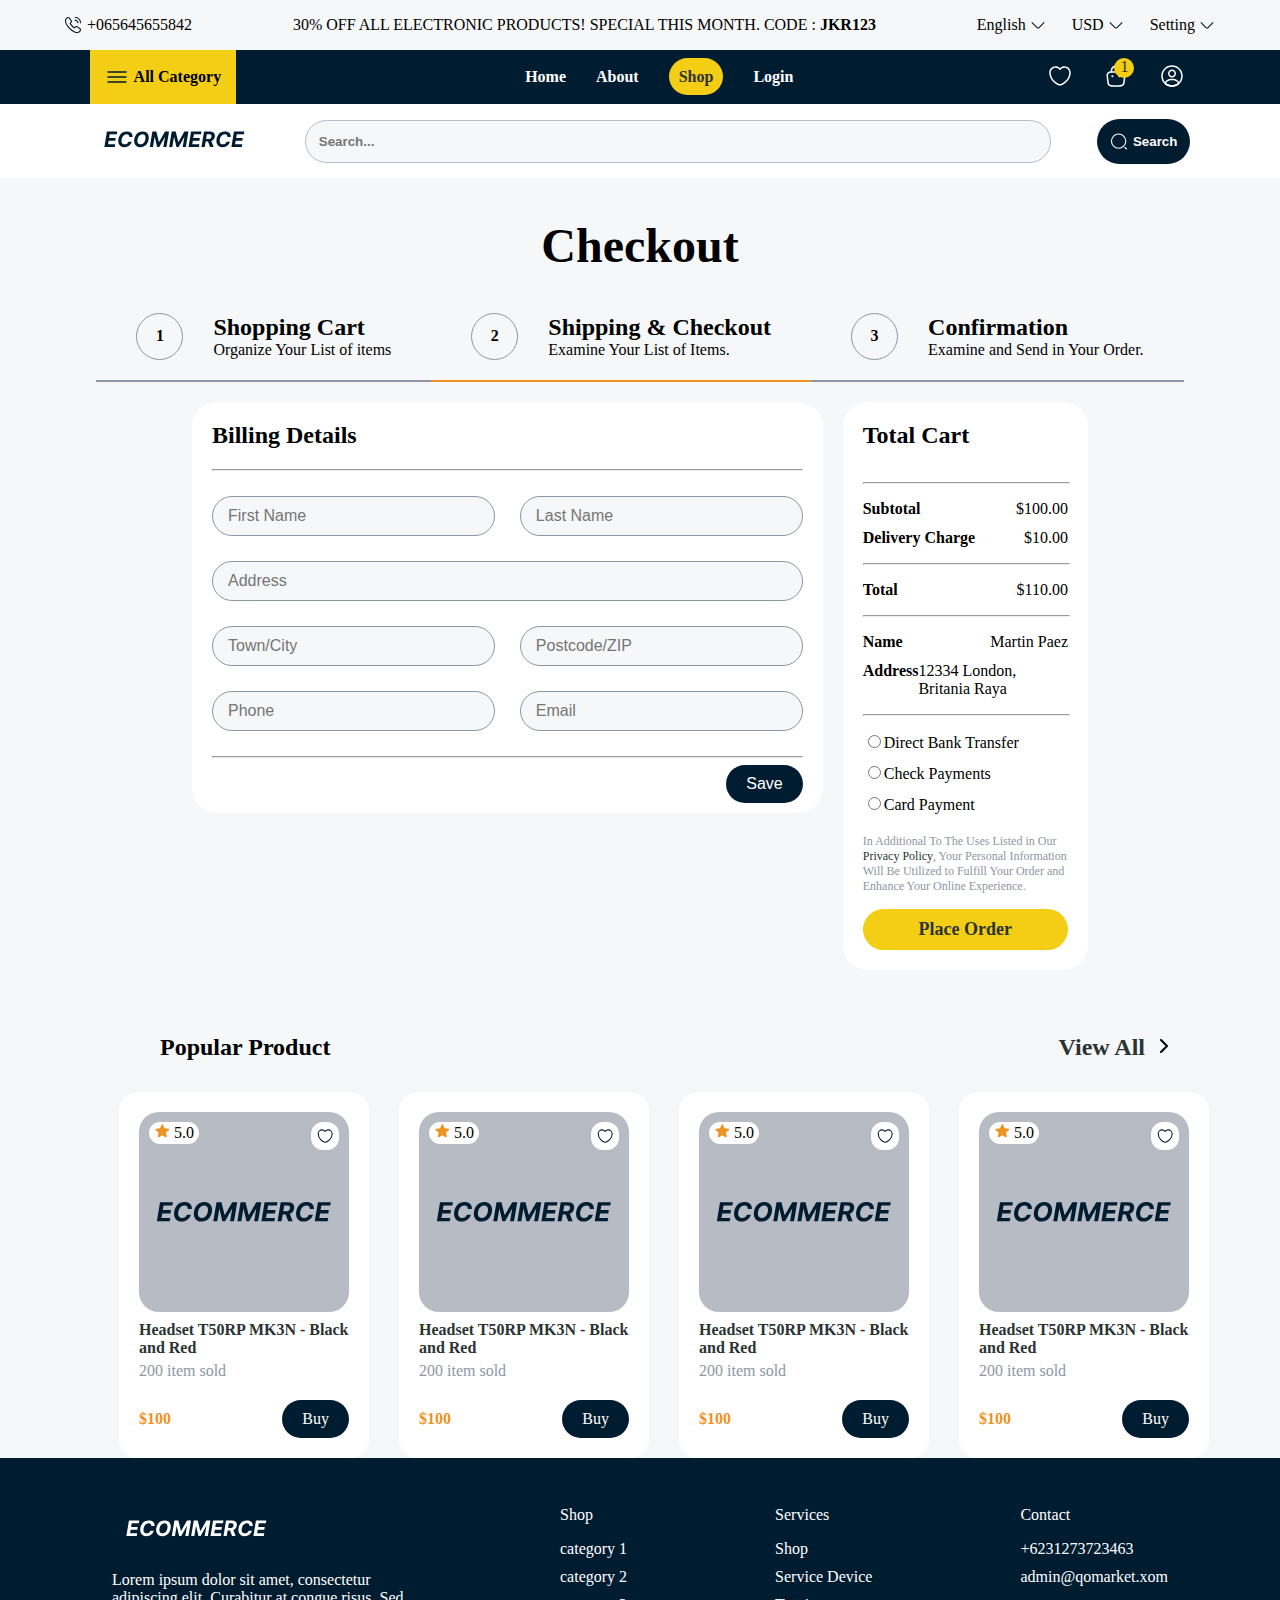
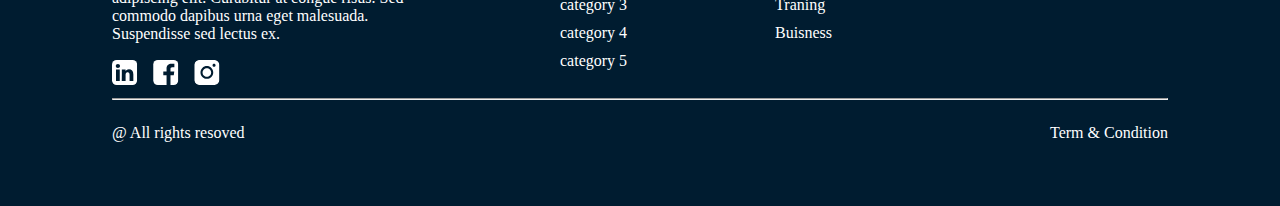
<file: process/checkout/index.html>
<!DOCTYPE html>
<html lang="en">

<head>
  <meta charset="UTF-8">
  <meta name="viewport" content="width=device-width, initial-scale=1.0">
  <link rel="stylesheet" href="../../style/main.css">
  <link rel="stylesheet" href="../style.css">
  <title>Checkout Process</title>
</head>

<body>
  <!-- navbar start -->
  <nav class="nav">
    <div class="nav_info">
      <div class="nav_info_phone">
        <svg width="18" height="18" viewBox="0 0 18 18" fill="none" xmlns="http://www.w3.org/2000/svg">
          <path
            d="M13.0875 17.0625C12.24 17.0625 11.3475 16.86 10.425 16.47C9.525 16.0875 8.6175 15.5625 7.7325 14.925C6.855 14.28 6.0075 13.56 5.205 12.7725C4.41 11.97 3.69 11.1225 3.0525 10.2525C2.4075 9.3525 1.89 8.4525 1.5225 7.5825C1.1325 6.6525 0.9375 5.7525 0.9375 4.905C0.9375 4.32 1.0425 3.765 1.245 3.2475C1.455 2.715 1.7925 2.22 2.25 1.7925C2.8275 1.2225 3.4875 0.9375 4.1925 0.9375C4.485 0.9375 4.785 1.005 5.04 1.125C5.3325 1.26 5.58 1.4625 5.76 1.7325L7.5 4.185C7.6575 4.4025 7.7775 4.6125 7.86 4.8225C7.9575 5.0475 8.01 5.2725 8.01 5.49C8.01 5.775 7.9275 6.0525 7.77 6.315C7.6575 6.5175 7.485 6.735 7.2675 6.9525L6.7575 7.485C6.765 7.5075 6.7725 7.5225 6.78 7.5375C6.87 7.695 7.05 7.965 7.395 8.37C7.7625 8.79 8.1075 9.1725 8.4525 9.525C8.895 9.96 9.2625 10.305 9.6075 10.59C10.035 10.95 10.3125 11.13 10.4775 11.2125L10.4625 11.25L11.01 10.71C11.2425 10.4775 11.4675 10.305 11.685 10.1925C12.0975 9.9375 12.6225 9.8925 13.1475 10.11C13.3425 10.1925 13.5525 10.305 13.7775 10.4625L16.2675 12.2325C16.545 12.42 16.7475 12.66 16.8675 12.945C16.98 13.23 17.0325 13.4925 17.0325 13.755C17.0325 14.115 16.95 14.475 16.7925 14.8125C16.635 15.15 16.44 15.4425 16.1925 15.7125C15.765 16.185 15.3 16.5225 14.76 16.74C14.2425 16.95 13.68 17.0625 13.0875 17.0625ZM4.1925 2.0625C3.78 2.0625 3.3975 2.2425 3.03 2.6025C2.685 2.925 2.445 3.2775 2.295 3.66C2.1375 4.05 2.0625 4.4625 2.0625 4.905C2.0625 5.6025 2.2275 6.36 2.5575 7.14C2.895 7.935 3.3675 8.76 3.9675 9.585C4.5675 10.41 5.25 11.2125 6 11.97C6.75 12.7125 7.56 13.4025 8.3925 14.01C9.2025 14.6025 10.035 15.0825 10.86 15.4275C12.1425 15.975 13.3425 16.1025 14.3325 15.69C14.715 15.5325 15.0525 15.2925 15.36 14.9475C15.5325 14.76 15.6675 14.5575 15.78 14.3175C15.87 14.13 15.915 13.935 15.915 13.74C15.915 13.62 15.8925 13.5 15.8325 13.365C15.81 13.32 15.765 13.2375 15.6225 13.14L13.1325 11.37C12.9825 11.265 12.8475 11.19 12.72 11.1375C12.555 11.07 12.4875 11.0025 12.2325 11.16C12.0825 11.235 11.9475 11.3475 11.7975 11.4975L11.2275 12.06C10.935 12.345 10.485 12.4125 10.14 12.285L9.9375 12.195C9.63 12.03 9.27 11.775 8.8725 11.4375C8.5125 11.13 8.1225 10.77 7.65 10.305C7.2825 9.93 6.915 9.5325 6.5325 9.09C6.18 8.6775 5.925 8.325 5.7675 8.0325L5.6775 7.8075C5.6325 7.635 5.6175 7.5375 5.6175 7.4325C5.6175 7.1625 5.715 6.9225 5.9025 6.735L6.465 6.15C6.615 6 6.7275 5.8575 6.8025 5.73C6.8625 5.6325 6.885 5.55 6.885 5.475C6.885 5.415 6.8625 5.325 6.825 5.235C6.7725 5.115 6.69 4.98 6.585 4.8375L4.845 2.3775C4.77 2.2725 4.68 2.1975 4.5675 2.145C4.4475 2.0925 4.32 2.0625 4.1925 2.0625ZM10.4625 11.2575L10.3425 11.7675L10.545 11.2425C10.5075 11.235 10.4775 11.2425 10.4625 11.2575Z"
            fill="#001C30" />
          <path
            d="M13.875 7.3125C13.5675 7.3125 13.3125 7.0575 13.3125 6.75C13.3125 6.48 13.0425 5.9175 12.5925 5.4375C12.15 4.965 11.6625 4.6875 11.25 4.6875C10.9425 4.6875 10.6875 4.4325 10.6875 4.125C10.6875 3.8175 10.9425 3.5625 11.25 3.5625C11.9775 3.5625 12.7425 3.9525 13.41 4.665C14.0325 5.3325 14.4375 6.15 14.4375 6.75C14.4375 7.0575 14.1825 7.3125 13.875 7.3125Z"
            fill="#001C30" />
          <path
            d="M16.5 7.3125C16.1925 7.3125 15.9375 7.0575 15.9375 6.75C15.9375 4.1625 13.8375 2.0625 11.25 2.0625C10.9425 2.0625 10.6875 1.8075 10.6875 1.5C10.6875 1.1925 10.9425 0.9375 11.25 0.9375C14.4525 0.9375 17.0625 3.5475 17.0625 6.75C17.0625 7.0575 16.8075 7.3125 16.5 7.3125Z"
            fill="#001C30" />
        </svg>
        <span>+065645655842</span>
      </div>
      <div class="nav_info_offer">
        <p>30% OFF ALL ELECTRONIC PRODUCTS! SPECIAL THIS MONTH. CODE : <b>JKR123</b></p>
      </div>
      <div class="nav_info_settings">
        <div class="nav_info_settings_language">
          <span>English</span>
          <svg width="18" height="18" viewBox="0 0 18 18" fill="none" xmlns="http://www.w3.org/2000/svg">
            <path
              d="M9.00014 12.6C8.47514 12.6 7.95014 12.3975 7.55264 12L2.66264 7.10998C2.44514 6.89248 2.44514 6.53248 2.66264 6.31498C2.88014 6.09748 3.24014 6.09748 3.45764 6.31498L8.34764 11.205C8.70764 11.565 9.29264 11.565 9.65264 11.205L14.5426 6.31498C14.7601 6.09748 15.1201 6.09748 15.3376 6.31498C15.5551 6.53248 15.5551 6.89248 15.3376 7.10998L10.4476 12C10.0501 12.3975 9.52514 12.6 9.00014 12.6Z"
              fill="#001C30" />
          </svg>
        </div>
        <div class="nav_info_settings_currency">
          <span>USD</span>
          <svg width="18" height="18" viewBox="0 0 18 18" fill="none" xmlns="http://www.w3.org/2000/svg">
            <path
              d="M9.00014 12.6C8.47514 12.6 7.95014 12.3975 7.55264 12L2.66264 7.10998C2.44514 6.89248 2.44514 6.53248 2.66264 6.31498C2.88014 6.09748 3.24014 6.09748 3.45764 6.31498L8.34764 11.205C8.70764 11.565 9.29264 11.565 9.65264 11.205L14.5426 6.31498C14.7601 6.09748 15.1201 6.09748 15.3376 6.31498C15.5551 6.53248 15.5551 6.89248 15.3376 7.10998L10.4476 12C10.0501 12.3975 9.52514 12.6 9.00014 12.6Z"
              fill="#001C30" />
          </svg>
        </div>
        <div class="nav_info_settings_setting">
          <span>Setting</span>
          <svg width="18" height="18" viewBox="0 0 18 18" fill="none" xmlns="http://www.w3.org/2000/svg">
            <path
              d="M9.00014 12.6C8.47514 12.6 7.95014 12.3975 7.55264 12L2.66264 7.10998C2.44514 6.89248 2.44514 6.53248 2.66264 6.31498C2.88014 6.09748 3.24014 6.09748 3.45764 6.31498L8.34764 11.205C8.70764 11.565 9.29264 11.565 9.65264 11.205L14.5426 6.31498C14.7601 6.09748 15.1201 6.09748 15.3376 6.31498C15.5551 6.53248 15.5551 6.89248 15.3376 7.10998L10.4476 12C10.0501 12.3975 9.52514 12.6 9.00014 12.6Z"
              fill="#001C30" />
          </svg>
        </div>
      </div>
    </div>
    <div class="nav_menu">
      <div class="nav_menu_allcategory">
        <svg width="24" height="24" viewBox="0 0 24 24" fill="none" xmlns="http://www.w3.org/2000/svg">
          <path
            d="M21 7.75H3C2.59 7.75 2.25 7.41 2.25 7C2.25 6.59 2.59 6.25 3 6.25H21C21.41 6.25 21.75 6.59 21.75 7C21.75 7.41 21.41 7.75 21 7.75Z"
            fill="#001C30" />
          <path
            d="M21 12.75H3C2.59 12.75 2.25 12.41 2.25 12C2.25 11.59 2.59 11.25 3 11.25H21C21.41 11.25 21.75 11.59 21.75 12C21.75 12.41 21.41 12.75 21 12.75Z"
            fill="#001C30" />
          <path
            d="M21 17.75H3C2.59 17.75 2.25 17.41 2.25 17C2.25 16.59 2.59 16.25 3 16.25H21C21.41 16.25 21.75 16.59 21.75 17C21.75 17.41 21.41 17.75 21 17.75Z"
            fill="#001C30" />
        </svg>
        <span>All Category</span>
      </div>
      <div class="nav_menu_pages">
        <ul>
          <li><a class="nav_menu_pages_style" href="../../">Home</a></li>
          <li><a class="nav_menu_pages_style" href="#">About</a></li>
          <li><a class="nav_menu_pages_style nav_menu_pages_select" href="#">Shop</a></li>
          <li><a class="nav_menu_pages_style" href="../../account/login/">Login</a></li>
        </ul>
      </div>
      <div class="nav_menu_icons">
        <a href="" class="nav_menu_icons_waitinglist"><svg width="24" height="24" viewBox="0 0 24 24" fill="none"
            xmlns="http://www.w3.org/2000/svg">
            <path
              d="M12 21.65C11.69 21.65 11.39 21.61 11.14 21.52C7.32 20.21 1.25 15.56 1.25 8.68998C1.25 5.18998 4.08 2.34998 7.56 2.34998C9.25 2.34998 10.83 3.00998 12 4.18998C13.17 3.00998 14.75 2.34998 16.44 2.34998C19.92 2.34998 22.75 5.19998 22.75 8.68998C22.75 15.57 16.68 20.21 12.86 21.52C12.61 21.61 12.31 21.65 12 21.65ZM7.56 3.84998C4.91 3.84998 2.75 6.01998 2.75 8.68998C2.75 15.52 9.32 19.32 11.63 20.11C11.81 20.17 12.2 20.17 12.38 20.11C14.68 19.32 21.26 15.53 21.26 8.68998C21.26 6.01998 19.1 3.84998 16.45 3.84998C14.93 3.84998 13.52 4.55998 12.61 5.78998C12.33 6.16998 11.69 6.16998 11.41 5.78998C10.48 4.54998 9.08 3.84998 7.56 3.84998Z"
              fill="white" />
          </svg></a>
        <a href="" class="nav_menu_icons_chekout">
          <svg width="24" height="24" viewBox="0 0 24 24" fill="none" xmlns="http://www.w3.org/2000/svg">
            <path
              d="M16.5 8.63005C16.09 8.63005 15.75 8.29005 15.75 7.88005V6.50005C15.75 5.45006 15.3 4.43005 14.52 3.72005C13.73 3.00005 12.71 2.67005 11.63 2.77005C9.83 2.94005 8.25 4.78005 8.25 6.70005V7.67005C8.25 8.08005 7.91 8.42005 7.5 8.42005C7.09 8.42005 6.75 8.08005 6.75 7.67005V6.69005C6.75 4.00005 8.92 1.52005 11.49 1.27005C12.99 1.13005 14.43 1.60005 15.53 2.61005C16.62 3.60005 17.25 5.02005 17.25 6.50005V7.88005C17.25 8.29005 16.91 8.63005 16.5 8.63005Z"
              fill="white" />
            <path
              d="M15.0001 22.75H9.00006C4.38006 22.75 3.52006 20.6 3.30006 18.51L2.55006 12.52C2.44006 11.44 2.40006 9.89 3.45006 8.73C4.35006 7.73 5.84006 7.25 8.00006 7.25H16.0001C18.1701 7.25 19.6601 7.74 20.5501 8.73C21.5901 9.89 21.5601 11.44 21.4501 12.5L20.7001 18.51C20.4801 20.6 19.6201 22.75 15.0001 22.75ZM8.00006 8.75C6.31006 8.75 5.15006 9.08 4.56006 9.74C4.07006 10.28 3.91006 11.11 4.04006 12.35L4.79006 18.34C4.96006 19.94 5.40006 21.26 9.00006 21.26H15.0001C18.6001 21.26 19.0401 19.95 19.2101 18.36L19.9601 12.35C20.0901 11.13 19.9301 10.3 19.4401 9.75C18.8501 9.08 17.6901 8.75 16.0001 8.75H8.00006Z"
              fill="white" />
            <path
              d="M15.4199 13.15C14.8599 13.15 14.4099 12.7 14.4099 12.15C14.4099 11.6 14.8599 11.15 15.4099 11.15C15.9599 11.15 16.4099 11.6 16.4099 12.15C16.4099 12.7 15.9699 13.15 15.4199 13.15Z"
              fill="white" />
            <path
              d="M8.41991 13.15C7.85991 13.15 7.40991 12.7 7.40991 12.15C7.40991 11.6 7.85991 11.15 8.40991 11.15C8.95991 11.15 9.40991 11.6 9.40991 12.15C9.40991 12.7 8.96991 13.15 8.41991 13.15Z"
              fill="white" />
          </svg>
        </a>
        <a href="" class="nav_menu_icons_profile">
          <svg width="24" height="24" viewBox="0 0 24 24" fill="none" xmlns="http://www.w3.org/2000/svg">
            <path
              d="M12.12 13.53C12.1 13.53 12.07 13.53 12.05 13.53C12.02 13.53 11.98 13.53 11.95 13.53C9.67998 13.46 7.97998 11.69 7.97998 9.50998C7.97998 7.28998 9.78998 5.47998 12.01 5.47998C14.23 5.47998 16.04 7.28998 16.04 9.50998C16.03 11.7 14.32 13.46 12.15 13.53C12.13 13.53 12.13 13.53 12.12 13.53ZM12 6.96998C10.6 6.96998 9.46998 8.10998 9.46998 9.49998C9.46998 10.87 10.54 11.98 11.9 12.03C11.93 12.02 12.03 12.02 12.13 12.03C13.47 11.96 14.52 10.86 14.53 9.49998C14.53 8.10998 13.4 6.96998 12 6.96998Z"
              fill="white" />
            <path
              d="M12.0001 22.7499C9.31008 22.7499 6.74008 21.7499 4.75008 19.9299C4.57008 19.7699 4.49008 19.5299 4.51008 19.2999C4.64008 18.1099 5.38008 16.9999 6.61008 16.1799C9.59008 14.1999 14.4201 14.1999 17.3901 16.1799C18.6201 17.0099 19.3601 18.1099 19.4901 19.2999C19.5201 19.5399 19.4301 19.7699 19.2501 19.9299C17.2601 21.7499 14.6901 22.7499 12.0001 22.7499ZM6.08008 19.0999C7.74008 20.4899 9.83008 21.2499 12.0001 21.2499C14.1701 21.2499 16.2601 20.4899 17.9201 19.0999C17.7401 18.4899 17.2601 17.8999 16.5501 17.4199C14.0901 15.7799 9.92008 15.7799 7.44008 17.4199C6.73008 17.8999 6.26008 18.4899 6.08008 19.0999Z"
              fill="white" />
            <path
              d="M12 22.75C6.07 22.75 1.25 17.93 1.25 12C1.25 6.07 6.07 1.25 12 1.25C17.93 1.25 22.75 6.07 22.75 12C22.75 17.93 17.93 22.75 12 22.75ZM12 2.75C6.9 2.75 2.75 6.9 2.75 12C2.75 17.1 6.9 21.25 12 21.25C17.1 21.25 21.25 17.1 21.25 12C21.25 6.9 17.1 2.75 12 2.75Z"
              fill="white" />
          </svg>
        </a>


      </div>
    </div>
    <div class="nav_header">
      <div><img src="../../style/Logo.svg" alt="logo"></div>
      <div> <input class="nav_header_searchbar" placeholder="Search..." type="text" name="search" id="nav_search">
      </div>
      <div>
        <button class="nav_header_button">
          <svg width="18" height="19" viewBox="0 0 18 19" fill="none" xmlns="http://www.w3.org/2000/svg">
            <path
              d="M8.625 16.25C12.56 16.25 15.75 13.06 15.75 9.125C15.75 5.18997 12.56 2 8.625 2C4.68997 2 1.5 5.18997 1.5 9.125C1.5 13.06 4.68997 16.25 8.625 16.25Z"
              stroke="white" stroke-width="1.125" stroke-linecap="round" stroke-linejoin="round" />
            <path d="M16.5 17L15 15.5" stroke="white" stroke-width="1.125" stroke-linecap="round"
              stroke-linejoin="round" />
          </svg>
          Search
        </button>
      </div>
    </div>
  </nav>
  <!-- navbar end -->
  <!-- page content start -->
  <h2 class="pagetitle">Checkout</h2>

  <!-- Cart Progres -->
  <section class="cart_progres">
    <div class="cart_progres_step ">
      <div class="cart_progres_step_namber">1</div>
      <div class="cart_progres_step_name">
        <h4>Shopping Cart</h4>
        <p>Organize Your List of items</p>
      </div>
    </div>
    <div class="cart_progres_step cart_progres_step_selected">
      <div class="cart_progres_step_namber">2</div>
      <div class="cart_progres_step_name">
        <h4>Shipping & Checkout</h4>
        <p>Examine Your List of Items.</p>
      </div>
    </div>
    <div class="cart_progres_step">
      <div class="cart_progres_step_namber">3</div>
      <div class="cart_progres_step_name">
        <h4>Confirmation</h4>
        <p>Examine and Send in Your Order.</p>
      </div>
    </div>
  </section>

  <!--  -->


  <section class="cart">
    <!-- cart_details -->
    <div class="cart_details">
      <div class="billing_details_top">
        <h4 class="billing_details_top_name">Billing Details</h4>

      </div>
      <hr>

      <form id="billing_details" class="" action="">
        <div class="billing_details">
          <input class="billing_details_fname" type="text" name="fname" id="fname" placeholder="First Name">
          <input class="billing_details_lname" type="text" name="lname" id="lname" placeholder="Last Name">
          <input class="billing_details_address" type="text" name="address" id="address" placeholder="Address">
          <input class="billing_details_city" type="text" name="town_city" id="town_city" placeholder="Town/City">
          <input class="billing_details_zip" type="text" name="postcode" id="postcode" placeholder="Postcode/ZIP">
          <input class="billing_details_tel" type="tel" name="phone" id="phone" placeholder="Phone">
          <input class="billing_details_email" type="email" name="email" id="email" placeholder="Email">
        </div>
        <hr>
        <input class="billing_details_button" type="submit" form="billing_details" value="Save">
      </form>



    </div>

    <div class="cart_total">
      <h4 class="cart_total_title">Total Cart</h4>
      <hr>
      <div class="cart_total_element"><strong>Subtotal</strong> <span class="cart_total_price">$100.00</span></div>
      <div class="cart_total_element"><strong>Delivery Charge</strong> <span class="cart_total_delivery">$10.00</span>
      </div>
      <hr>
      <div class="cart_total_element"><strong>Total</strong> <span class="cart_total_amount">$110.00</span></div>
      <hr>
      <div class="cart_total_element"><strong>Name</strong> <span class="cart_total_name">Martin Paez</span></div>
      <div class="cart_total_element"><strong>Address</strong> <span class="cart_total_address">12334 London, Britania
          Raya</span></div>
      <hr>
      <div class="cart_total_payment"><input type="radio" name="payment_method" id="dpt"><label for="dbt">Direct Bank
          Transfer</label></div>
      <div class="cart_total_payment"><input type="radio" name="payment_method" id="checkp"><label for="checkp">Check
          Payments</label></div>
      <div class="cart_total_payment"><input type="radio" name="payment_method" id="cardp"><label for="cardp">Card
          Payment</label></div>
      <p class="cart_total_policy">In Additional To The Uses Listed in Our <a href="">Privacy Policy</a>, Your Personal
        Information Will Be
        Utilized to Fulfill
        Your Order and Enhance Your Online Experience.</p>

      <a class="cart_total_button" href="../confirmation/">Place Order</a>
    </div>
  </section>

  <section class="content_popular">
    <div class="content_popular_title">
      <h4>Popular Product</h4>
      <h4 class="content_popular_title_viewall"><a href="../../product-listings/">View All <svg width="8" height="14"
            viewBox="0 0 8 14" fill="none" xmlns="http://www.w3.org/2000/svg">
            <path d="M1 13L7 7L1 1" stroke="black" stroke-width="2" stroke-linecap="round" stroke-linejoin="round" />
          </svg></a></h4>
    </div>

    <div class="content_popular_list">
      <div class="product_card">
        <div class="product_card_stars"><img src="../../product-listings/star.svg" alt=""><span> 5.0</span></div>
        <div class="product_card_heart "><img src="../../product-listings/heart.svg" alt=""></div>
        <img class="product_card_imag" src="../../style/Logo.svg" alt="">
        <h5 class="product_card_title"><a href="../../product-details/">Headset T50RP MK3N - Black and Red</a></h5>
        <p class="product_card_sold"><span class="product_card_soldnam">200</span> item sold</p>
        <div class="product_card_sell">
          <div class="product_card_sell_price">$100</div>
          <a class="product_card_sell_buybutton" href="../../product-details/">Buy</a>
        </div>
      </div>
      <div class="product_card">
        <div class="product_card_stars"><img src="../../product-listings/star.svg" alt=""><span> 5.0</span></div>
        <div class="product_card_heart "><img src="../../product-listings/heart.svg" alt=""></div>
        <img class="product_card_imag" src="../../style/Logo.svg" alt="">
        <h5 class="product_card_title"><a href="../../product-details/">Headset T50RP MK3N - Black and Red</a></h5>
        <p class="product_card_sold"><span class="product_card_soldnam">200</span> item sold</p>
        <div class="product_card_sell">
          <div class="product_card_sell_price">$100</div>
          <a class="product_card_sell_buybutton" href="../../product-details/">Buy</a>
        </div>
      </div>
      <div class="product_card">
        <div class="product_card_stars"><img src="../../product-listings/star.svg" alt=""><span> 5.0</span></div>
        <div class="product_card_heart "><img src="../../product-listings/heart.svg" alt=""></div>
        <img class="product_card_imag" src="../../style/Logo.svg" alt="">
        <h5 class="product_card_title"><a href="../../product-details/">Headset T50RP MK3N - Black and Red</a></h5>
        <p class="product_card_sold"><span class="product_card_soldnam">200</span> item sold</p>
        <div class="product_card_sell">
          <div class="product_card_sell_price">$100</div>
          <a class="product_card_sell_buybutton" href="../../product-details/">Buy</a>
        </div>
      </div>
      <div class="product_card">
        <div class="product_card_stars"><img src="../../product-listings/star.svg" alt=""><span> 5.0</span></div>
        <div class="product_card_heart "><img src="../../product-listings/heart.svg" alt=""></div>
        <img class="product_card_imag" src="../../style/Logo.svg" alt="">
        <h5 class="product_card_title"><a href="../../product-details/">Headset T50RP MK3N - Black and Red</a></h5>
        <p class="product_card_sold"><span class="product_card_soldnam">200</span> item sold</p>
        <div class="product_card_sell">
          <div class="product_card_sell_price">$100</div>
          <a class="product_card_sell_buybutton" href="../../product-details/">Buy</a>
        </div>
      </div>
    </div>
  </section>
















  <!-- footer -->
  <footer>
    <!-- code -->
    <div class="footer_main">
      <div class="footer_main_info">
        <svg width="169" height="45" viewBox="0 0 169 45" fill="none" xmlns="http://www.w3.org/2000/svg">
          <path
            d="M14.3758 30L16.931 14.6086H27.3021L26.8512 17.2916H19.7342L19.133 20.9591H25.7164L25.2655 23.642H18.6821L18.0808 27.317H25.2279L24.777 30H14.3758ZM42.5601 19.9971H39.3135C39.3235 19.5662 39.2684 19.1854 39.1482 18.8548C39.0279 18.5191 38.8476 18.2335 38.6071 17.998C38.3716 17.7625 38.0835 17.5847 37.7428 17.4644C37.4021 17.3392 37.0188 17.2765 36.593 17.2765C35.7713 17.2765 35.0173 17.482 34.3309 17.8928C33.6445 18.3036 33.0658 18.8999 32.5948 19.6814C32.1239 20.458 31.7982 21.3974 31.6178 22.4997C31.4425 23.5619 31.4525 24.4512 31.6479 25.1676C31.8433 25.8841 32.189 26.4252 32.685 26.791C33.186 27.1517 33.8098 27.3321 34.5563 27.3321C35.0173 27.3321 35.4557 27.2744 35.8715 27.1592C36.2873 27.039 36.6656 26.8686 37.0063 26.6482C37.352 26.4227 37.6526 26.1496 37.9082 25.829C38.1687 25.5083 38.3716 25.1451 38.5169 24.7393H41.7861C41.5806 25.4457 41.26 26.1271 40.8241 26.7834C40.3932 27.4398 39.8596 28.026 39.2233 28.542C38.587 29.0531 37.8631 29.4589 37.0514 29.7595C36.2398 30.0601 35.3504 30.2104 34.3835 30.2104C32.9856 30.2104 31.7857 29.8898 30.7836 29.2485C29.7866 28.6072 29.0676 27.6828 28.6267 26.4753C28.1858 25.2678 28.1031 23.8124 28.3787 22.1089C28.6543 20.4605 29.1929 19.0627 29.9945 17.9153C30.8012 16.763 31.7807 15.8887 32.933 15.2925C34.0904 14.6963 35.3279 14.3982 36.6456 14.3982C37.5625 14.3982 38.3916 14.5234 39.1332 14.7739C39.8747 15.0244 40.506 15.3902 41.027 15.8712C41.5531 16.3471 41.9489 16.9308 42.2144 17.6222C42.48 18.3137 42.5952 19.1053 42.5601 19.9971ZM58.6392 22.5147C58.3586 24.1581 57.815 25.5534 57.0084 26.7008C56.2067 27.8481 55.2272 28.7199 54.0699 29.3161C52.9175 29.9123 51.675 30.2104 50.3423 30.2104C48.9444 30.2104 47.7395 29.8923 46.7274 29.256C45.7203 28.6197 44.9914 27.7003 44.5404 26.4979C44.0895 25.2904 44.0043 23.8349 44.2849 22.1314C44.5555 20.4831 45.0941 19.0852 45.9007 17.9379C46.7074 16.7855 47.6919 15.9087 48.8542 15.3075C50.0166 14.7013 51.2667 14.3982 52.6044 14.3982C53.9922 14.3982 55.1897 14.7188 56.1967 15.3601C57.2088 16.0014 57.9378 16.9283 58.3837 18.1408C58.8346 19.3483 58.9198 20.8062 58.6392 22.5147ZM55.4001 22.1314C55.5755 21.0743 55.5679 20.1875 55.3775 19.471C55.1922 18.7495 54.8515 18.2034 54.3555 17.8327C53.8594 17.4619 53.2332 17.2765 52.4766 17.2765C51.655 17.2765 50.9009 17.482 50.2145 17.8928C49.5331 18.3036 48.9569 18.8999 48.486 19.6814C48.02 20.458 47.6969 21.4025 47.5165 22.5147C47.3361 23.5769 47.3412 24.4637 47.5315 25.1752C47.7269 25.8866 48.0751 26.4252 48.5762 26.791C49.0822 27.1517 49.711 27.3321 50.4625 27.3321C51.2792 27.3321 52.0257 27.1316 52.7021 26.7308C53.3835 26.325 53.9571 25.7363 54.4231 24.9647C54.8891 24.1881 55.2147 23.2437 55.4001 22.1314ZM62.3574 14.6086H66.3706L68.9033 24.9497H69.0836L75.0283 14.6086H79.0415L76.4862 30H73.3298L74.9982 19.9821H74.8629L69.2415 29.9248H67.0846L64.7698 19.9445H64.6421L62.9586 30H59.8022L62.3574 14.6086ZM81.7226 14.6086H85.7357L88.2684 24.9497H88.4488L94.3934 14.6086H98.4066L95.8514 30H92.6949L94.3633 19.9821H94.2281L88.6066 29.9248H86.4497L84.135 19.9445H84.0072L82.3238 30H79.1673L81.7226 14.6086ZM98.5325 30L101.088 14.6086H111.459L111.008 17.2916H103.891L103.29 20.9591H109.873L109.422 23.642H102.839L102.238 27.317H109.385L108.934 30H98.5325ZM111.491 30L114.046 14.6086H120.118C121.281 14.6086 122.238 14.814 122.989 15.2249C123.746 15.6357 124.277 16.2194 124.582 16.9759C124.893 17.7275 124.966 18.6143 124.8 19.6364C124.63 20.6584 124.262 21.5352 123.696 22.2667C123.135 22.9982 122.403 23.5619 121.501 23.9577C120.604 24.3485 119.565 24.5439 118.382 24.5439H114.317L114.767 21.9285H118.3C118.921 21.9285 119.452 21.8434 119.893 21.673C120.334 21.5027 120.682 21.2471 120.938 20.9064C121.198 20.5658 121.368 20.1424 121.449 19.6364C121.534 19.1203 121.504 18.6894 121.358 18.3437C121.213 17.993 120.95 17.7275 120.569 17.5471C120.189 17.3617 119.688 17.269 119.066 17.269H116.872L114.745 30H111.491ZM120.96 22.9957L123.628 30H120.036L117.45 22.9957H120.96ZM140.729 19.9971H137.483C137.493 19.5662 137.437 19.1854 137.317 18.8548C137.197 18.5191 137.017 18.2335 136.776 17.998C136.541 17.7625 136.253 17.5847 135.912 17.4644C135.571 17.3392 135.188 17.2765 134.762 17.2765C133.94 17.2765 133.186 17.482 132.5 17.8928C131.813 18.3036 131.235 18.8999 130.764 19.6814C130.293 20.458 129.967 21.3974 129.787 22.4997C129.612 23.5619 129.622 24.4512 129.817 25.1676C130.012 25.8841 130.358 26.4252 130.854 26.791C131.355 27.1517 131.979 27.3321 132.725 27.3321C133.186 27.3321 133.625 27.2744 134.041 27.1592C134.456 27.039 134.835 26.8686 135.175 26.6482C135.521 26.4227 135.822 26.1496 136.077 25.829C136.338 25.5083 136.541 25.1451 136.686 24.7393H139.955C139.75 25.4457 139.429 26.1271 138.993 26.7834C138.562 27.4398 138.029 28.026 137.392 28.542C136.756 29.0531 136.032 29.4589 135.22 29.7595C134.409 30.0601 133.519 30.2104 132.553 30.2104C131.155 30.2104 129.955 29.8898 128.953 29.2485C127.956 28.6072 127.237 27.6828 126.796 26.4753C126.355 25.2678 126.272 23.8124 126.548 22.1089C126.823 20.4605 127.362 19.0627 128.164 17.9153C128.97 16.763 129.95 15.8887 131.102 15.2925C132.259 14.6963 133.497 14.3982 134.815 14.3982C135.731 14.3982 136.561 14.5234 137.302 14.7739C138.044 15.0244 138.675 15.3902 139.196 15.8712C139.722 16.3471 140.118 16.9308 140.383 17.6222C140.649 18.3137 140.764 19.1053 140.729 19.9971ZM141.417 30L143.972 14.6086H154.343L153.892 17.2916H146.775L146.174 20.9591H152.757L152.307 23.642H145.723L145.122 27.317H152.269L151.818 30H141.417Z"
            fill="#fff" />
        </svg>
        <p>Lorem ipsum dolor sit amet, consectetur adipiscing elit. Curabitur at congue risus. Sed commodo dapibus urna
          eget malesuada. Suspendisse sed lectus ex. </p>
        <div class="footer_main_info_socialmedia">
          <a class="footer_main_info_socialmedia_linkedin" href="https://linkedin.com">
            <svg width="26" height="27" viewBox="0 0 26 27" fill="none" xmlns="http://www.w3.org/2000/svg">
              <g clip-path="url(#clip0_45_486)">
                <path
                  d="M0 2.70003C0 1.70531 0.826571 0.89917 1.84643 0.89917H23.2964C24.3163 0.89917 25.1429 1.70531 25.1429 2.70003V24.2412C25.1429 25.2359 24.3163 26.042 23.2964 26.042H1.84643C0.826571 26.042 0 25.2359 0 24.2412V2.70003ZM7.76757 21.9469V10.5933H3.99457V21.9469H7.76757ZM5.88186 9.04231C7.19714 9.04231 8.01586 8.17174 8.01586 7.08117C7.99229 5.96703 7.19871 5.12003 5.907 5.12003C4.61529 5.12003 3.77143 5.9686 3.77143 7.08117C3.77143 8.17174 4.59014 9.04231 5.85671 9.04231H5.88186ZM13.5944 21.9469V15.6062C13.5944 15.2667 13.6196 14.9273 13.7201 14.6853C13.992 14.008 14.6127 13.3056 15.6561 13.3056C17.0217 13.3056 17.567 14.3459 17.567 15.8733V21.9469H21.34V15.4349C21.34 11.9463 19.4794 10.3246 16.9966 10.3246C14.9946 10.3246 14.0973 11.4246 13.5944 12.1993V12.2386H13.5693L13.5944 12.1993V10.5933H9.823C9.87014 11.6587 9.823 21.9469 9.823 21.9469H13.5944Z"
                  fill="white" />
              </g>
              <defs>
                <clipPath id="clip0_45_486">
                  <rect y="0.89917" width="25.1429" height="25.1429" rx="4.71429" fill="white" />
                </clipPath>
              </defs>
            </svg>

          </a>
          <a class="footer_main_info_socialmedia_facebook" href="https://facebook.com">
            <svg width="26" height="27" viewBox="0 0 26 27" fill="none" xmlns="http://www.w3.org/2000/svg">
              <g clip-path="url(#clip0_45_488)">
                <path
                  d="M23.9028 0.89917H1.52568C1.15892 0.89917 0.807188 1.04486 0.547852 1.3042C0.288516 1.56354 0.142822 1.91527 0.142822 2.28203V24.6592C0.142822 25.0259 0.288516 25.3777 0.547852 25.637C0.807188 25.8963 1.15892 26.042 1.52568 26.042H13.5691V16.2992H10.3005V12.5277H13.5691V9.69917C13.5014 9.03509 13.5798 8.36424 13.7988 7.73367C14.0178 7.1031 14.3721 6.52808 14.8369 6.04894C15.3017 5.5698 15.8656 5.19815 16.4892 4.96004C17.1128 4.72193 17.781 4.62314 18.4468 4.6706C19.4253 4.66458 20.4033 4.71495 21.376 4.82146V8.21574H19.3771C17.7931 8.21574 17.4914 8.97003 17.4914 10.0637V12.49H21.2628L20.7725 16.2615H17.4914V26.042H23.9028C24.0844 26.042 24.2642 26.0063 24.432 25.9368C24.5998 25.8673 24.7522 25.7654 24.8806 25.637C25.0091 25.5086 25.1109 25.3561 25.1804 25.1884C25.2499 25.0206 25.2857 24.8408 25.2857 24.6592V2.28203C25.2857 2.10043 25.2499 1.92061 25.1804 1.75283C25.1109 1.58505 25.0091 1.43261 24.8806 1.3042C24.7522 1.17579 24.5998 1.07393 24.432 1.00443C24.2642 0.934939 24.0844 0.89917 23.9028 0.89917Z"
                  fill="white" />
              </g>
              <defs>
                <clipPath id="clip0_45_488">
                  <rect x="0.142822" y="0.89917" width="25.1429" height="25.1429" rx="4.71429" fill="white" />
                </clipPath>
              </defs>
            </svg>
          </a>
          <a class="footer_main_info_socialmedia_instagram" href="https://instagram.com">
            <svg width="26" height="27" viewBox="0 0 26 27" fill="none" xmlns="http://www.w3.org/2000/svg">
              <g clip-path="url(#clip0_45_490)">
                <path fill-rule="evenodd" clip-rule="evenodd"
                  d="M5.67384 0.89917C4.24516 0.89917 2.87497 1.46657 1.86454 2.47661C0.854119 3.48664 0.286193 4.85662 0.285645 6.2853V20.6538C0.285645 22.0829 0.853328 23.4534 1.86381 24.4639C2.87429 25.4743 4.2448 26.042 5.67384 26.042H20.0424C21.4711 26.0415 22.841 25.4736 23.8511 24.4631C24.8611 23.4527 25.4285 22.0825 25.4285 20.6538V6.2853C25.428 4.85698 24.8603 3.48731 23.8503 2.47734C22.8404 1.46736 21.4707 0.899718 20.0424 0.89917H5.67384ZM21.5922 6.29358C21.5922 6.70517 21.4287 7.0999 21.1377 7.39093C20.8466 7.68197 20.4519 7.84548 20.0403 7.84548C19.6287 7.84548 19.234 7.68197 18.9429 7.39093C18.6519 7.0999 18.4884 6.70517 18.4884 6.29358C18.4884 5.88199 18.6519 5.48725 18.9429 5.19622C19.234 4.90518 19.6287 4.74168 20.0403 4.74168C20.4519 4.74168 20.8466 4.90518 21.1377 5.19622C21.4287 5.48725 21.5922 5.88199 21.5922 6.29358ZM12.8602 9.16563C11.7187 9.16563 10.624 9.61907 9.81683 10.4262C9.00969 11.2334 8.55624 12.3281 8.55624 13.4696C8.55624 14.611 9.00969 15.7058 9.81683 16.5129C10.624 17.32 11.7187 17.7735 12.8602 17.7735C14.0017 17.7735 15.0964 17.32 15.9035 16.5129C16.7107 15.7058 17.1641 14.611 17.1641 13.4696C17.1641 12.3281 16.7107 11.2334 15.9035 10.4262C15.0964 9.61907 14.0017 9.16563 12.8602 9.16563ZM6.48497 13.4696C6.48497 11.7793 7.15642 10.1583 8.35162 8.96307C9.54681 7.76788 11.1678 7.09643 12.8581 7.09643C14.5484 7.09643 16.1694 7.76788 17.3646 8.96307C18.5598 10.1583 19.2312 11.7793 19.2312 13.4696C19.2312 15.1598 18.5598 16.7809 17.3646 17.9761C16.1694 19.1712 14.5484 19.8427 12.8581 19.8427C11.1678 19.8427 9.54681 19.1712 8.35162 17.9761C7.15642 16.7809 6.48497 15.1598 6.48497 13.4696Z"
                  fill="white" />
              </g>
              <defs>
                <clipPath id="clip0_45_490">
                  <rect x="0.285645" y="0.89917" width="25.1429" height="25.1429" rx="4.71429" fill="white" />
                </clipPath>
              </defs>
            </svg>

          </a>
        </div>
      </div>
      <div class="footer_main_menu1">
        <span>Shop</span>
        <ul>
          <li><a href="">category 1</a></li>
          <li><a href="">category 2</a></li>
          <li><a href="">category 3</a></li>
          <li><a href="">category 4</a></li>
          <li><a href="">category 5</a></li>
        </ul>
      </div>
      <div class="footer_main_menu2">
        <span>Services</span>
        <ul>
          <li><a href="">Shop</a></li>
          <li><a href="">Service Device</a></li>
          <li><a href="">Traning</a></li>
          <li><a href="">Buisness</a></li>
        </ul>
      </div>
      <div class="footer_main_contact">
        <span>Contact</span>
        <ul>
          <li>+6231273723463</li>
          <li>admin@qomarket.xom</li>
        </ul>
      </div>
    </div>
    <hr>
    <div class="footer_copyright">
      <p>@ All rights resoved</p>
      <a href="">Term & Condition</a>
    </div>
  </footer>
</body>

</html>
</file>
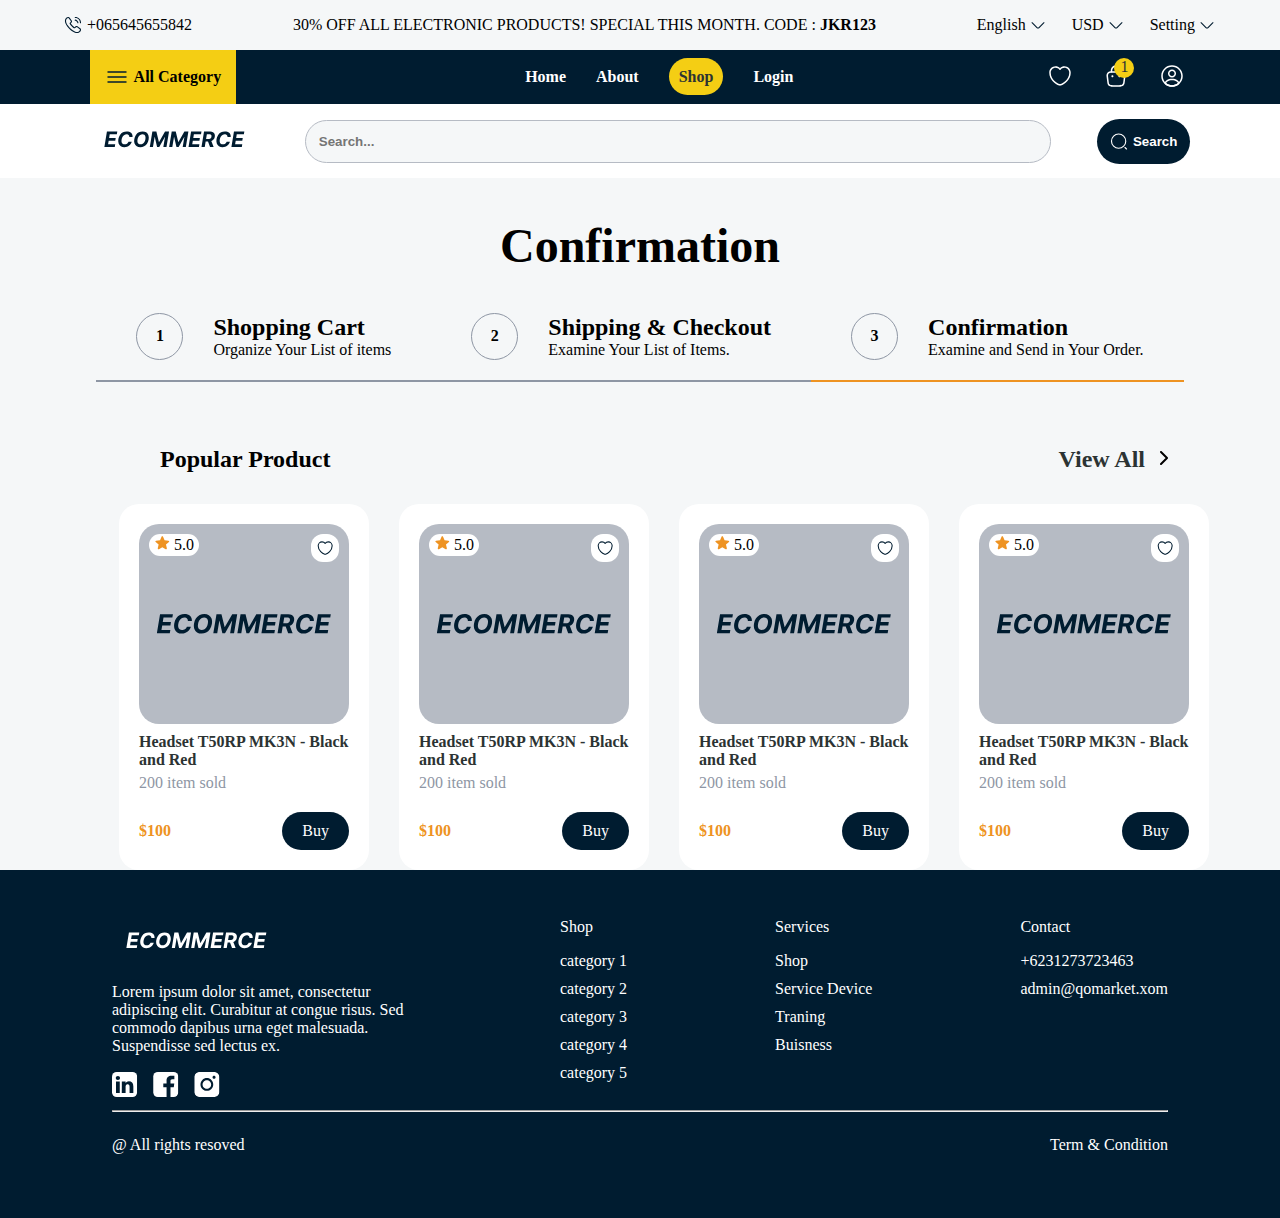
<file: process/confirmation/index.html>
<!DOCTYPE html>
<html lang="en">

<head>
  <meta charset="UTF-8">
  <meta name="viewport" content="width=device-width, initial-scale=1.0">
  <link rel="stylesheet" href="../../style/main.css">
  <link rel="stylesheet" href="../style.css">
  <title>Confirmation</title>
</head>

<body>
  <!-- navbar start -->
  <nav class="nav">
    <div class="nav_info">
      <div class="nav_info_phone">
        <svg width="18" height="18" viewBox="0 0 18 18" fill="none" xmlns="http://www.w3.org/2000/svg">
          <path
            d="M13.0875 17.0625C12.24 17.0625 11.3475 16.86 10.425 16.47C9.525 16.0875 8.6175 15.5625 7.7325 14.925C6.855 14.28 6.0075 13.56 5.205 12.7725C4.41 11.97 3.69 11.1225 3.0525 10.2525C2.4075 9.3525 1.89 8.4525 1.5225 7.5825C1.1325 6.6525 0.9375 5.7525 0.9375 4.905C0.9375 4.32 1.0425 3.765 1.245 3.2475C1.455 2.715 1.7925 2.22 2.25 1.7925C2.8275 1.2225 3.4875 0.9375 4.1925 0.9375C4.485 0.9375 4.785 1.005 5.04 1.125C5.3325 1.26 5.58 1.4625 5.76 1.7325L7.5 4.185C7.6575 4.4025 7.7775 4.6125 7.86 4.8225C7.9575 5.0475 8.01 5.2725 8.01 5.49C8.01 5.775 7.9275 6.0525 7.77 6.315C7.6575 6.5175 7.485 6.735 7.2675 6.9525L6.7575 7.485C6.765 7.5075 6.7725 7.5225 6.78 7.5375C6.87 7.695 7.05 7.965 7.395 8.37C7.7625 8.79 8.1075 9.1725 8.4525 9.525C8.895 9.96 9.2625 10.305 9.6075 10.59C10.035 10.95 10.3125 11.13 10.4775 11.2125L10.4625 11.25L11.01 10.71C11.2425 10.4775 11.4675 10.305 11.685 10.1925C12.0975 9.9375 12.6225 9.8925 13.1475 10.11C13.3425 10.1925 13.5525 10.305 13.7775 10.4625L16.2675 12.2325C16.545 12.42 16.7475 12.66 16.8675 12.945C16.98 13.23 17.0325 13.4925 17.0325 13.755C17.0325 14.115 16.95 14.475 16.7925 14.8125C16.635 15.15 16.44 15.4425 16.1925 15.7125C15.765 16.185 15.3 16.5225 14.76 16.74C14.2425 16.95 13.68 17.0625 13.0875 17.0625ZM4.1925 2.0625C3.78 2.0625 3.3975 2.2425 3.03 2.6025C2.685 2.925 2.445 3.2775 2.295 3.66C2.1375 4.05 2.0625 4.4625 2.0625 4.905C2.0625 5.6025 2.2275 6.36 2.5575 7.14C2.895 7.935 3.3675 8.76 3.9675 9.585C4.5675 10.41 5.25 11.2125 6 11.97C6.75 12.7125 7.56 13.4025 8.3925 14.01C9.2025 14.6025 10.035 15.0825 10.86 15.4275C12.1425 15.975 13.3425 16.1025 14.3325 15.69C14.715 15.5325 15.0525 15.2925 15.36 14.9475C15.5325 14.76 15.6675 14.5575 15.78 14.3175C15.87 14.13 15.915 13.935 15.915 13.74C15.915 13.62 15.8925 13.5 15.8325 13.365C15.81 13.32 15.765 13.2375 15.6225 13.14L13.1325 11.37C12.9825 11.265 12.8475 11.19 12.72 11.1375C12.555 11.07 12.4875 11.0025 12.2325 11.16C12.0825 11.235 11.9475 11.3475 11.7975 11.4975L11.2275 12.06C10.935 12.345 10.485 12.4125 10.14 12.285L9.9375 12.195C9.63 12.03 9.27 11.775 8.8725 11.4375C8.5125 11.13 8.1225 10.77 7.65 10.305C7.2825 9.93 6.915 9.5325 6.5325 9.09C6.18 8.6775 5.925 8.325 5.7675 8.0325L5.6775 7.8075C5.6325 7.635 5.6175 7.5375 5.6175 7.4325C5.6175 7.1625 5.715 6.9225 5.9025 6.735L6.465 6.15C6.615 6 6.7275 5.8575 6.8025 5.73C6.8625 5.6325 6.885 5.55 6.885 5.475C6.885 5.415 6.8625 5.325 6.825 5.235C6.7725 5.115 6.69 4.98 6.585 4.8375L4.845 2.3775C4.77 2.2725 4.68 2.1975 4.5675 2.145C4.4475 2.0925 4.32 2.0625 4.1925 2.0625ZM10.4625 11.2575L10.3425 11.7675L10.545 11.2425C10.5075 11.235 10.4775 11.2425 10.4625 11.2575Z"
            fill="#001C30" />
          <path
            d="M13.875 7.3125C13.5675 7.3125 13.3125 7.0575 13.3125 6.75C13.3125 6.48 13.0425 5.9175 12.5925 5.4375C12.15 4.965 11.6625 4.6875 11.25 4.6875C10.9425 4.6875 10.6875 4.4325 10.6875 4.125C10.6875 3.8175 10.9425 3.5625 11.25 3.5625C11.9775 3.5625 12.7425 3.9525 13.41 4.665C14.0325 5.3325 14.4375 6.15 14.4375 6.75C14.4375 7.0575 14.1825 7.3125 13.875 7.3125Z"
            fill="#001C30" />
          <path
            d="M16.5 7.3125C16.1925 7.3125 15.9375 7.0575 15.9375 6.75C15.9375 4.1625 13.8375 2.0625 11.25 2.0625C10.9425 2.0625 10.6875 1.8075 10.6875 1.5C10.6875 1.1925 10.9425 0.9375 11.25 0.9375C14.4525 0.9375 17.0625 3.5475 17.0625 6.75C17.0625 7.0575 16.8075 7.3125 16.5 7.3125Z"
            fill="#001C30" />
        </svg>
        <span>+065645655842</span>
      </div>
      <div class="nav_info_offer">
        <p>30% OFF ALL ELECTRONIC PRODUCTS! SPECIAL THIS MONTH. CODE : <b>JKR123</b></p>
      </div>
      <div class="nav_info_settings">
        <div class="nav_info_settings_language">
          <span>English</span>
          <svg width="18" height="18" viewBox="0 0 18 18" fill="none" xmlns="http://www.w3.org/2000/svg">
            <path
              d="M9.00014 12.6C8.47514 12.6 7.95014 12.3975 7.55264 12L2.66264 7.10998C2.44514 6.89248 2.44514 6.53248 2.66264 6.31498C2.88014 6.09748 3.24014 6.09748 3.45764 6.31498L8.34764 11.205C8.70764 11.565 9.29264 11.565 9.65264 11.205L14.5426 6.31498C14.7601 6.09748 15.1201 6.09748 15.3376 6.31498C15.5551 6.53248 15.5551 6.89248 15.3376 7.10998L10.4476 12C10.0501 12.3975 9.52514 12.6 9.00014 12.6Z"
              fill="#001C30" />
          </svg>
        </div>
        <div class="nav_info_settings_currency">
          <span>USD</span>
          <svg width="18" height="18" viewBox="0 0 18 18" fill="none" xmlns="http://www.w3.org/2000/svg">
            <path
              d="M9.00014 12.6C8.47514 12.6 7.95014 12.3975 7.55264 12L2.66264 7.10998C2.44514 6.89248 2.44514 6.53248 2.66264 6.31498C2.88014 6.09748 3.24014 6.09748 3.45764 6.31498L8.34764 11.205C8.70764 11.565 9.29264 11.565 9.65264 11.205L14.5426 6.31498C14.7601 6.09748 15.1201 6.09748 15.3376 6.31498C15.5551 6.53248 15.5551 6.89248 15.3376 7.10998L10.4476 12C10.0501 12.3975 9.52514 12.6 9.00014 12.6Z"
              fill="#001C30" />
          </svg>
        </div>
        <div class="nav_info_settings_setting">
          <span>Setting</span>
          <svg width="18" height="18" viewBox="0 0 18 18" fill="none" xmlns="http://www.w3.org/2000/svg">
            <path
              d="M9.00014 12.6C8.47514 12.6 7.95014 12.3975 7.55264 12L2.66264 7.10998C2.44514 6.89248 2.44514 6.53248 2.66264 6.31498C2.88014 6.09748 3.24014 6.09748 3.45764 6.31498L8.34764 11.205C8.70764 11.565 9.29264 11.565 9.65264 11.205L14.5426 6.31498C14.7601 6.09748 15.1201 6.09748 15.3376 6.31498C15.5551 6.53248 15.5551 6.89248 15.3376 7.10998L10.4476 12C10.0501 12.3975 9.52514 12.6 9.00014 12.6Z"
              fill="#001C30" />
          </svg>
        </div>
      </div>
    </div>
    <div class="nav_menu">
      <div class="nav_menu_allcategory">
        <svg width="24" height="24" viewBox="0 0 24 24" fill="none" xmlns="http://www.w3.org/2000/svg">
          <path
            d="M21 7.75H3C2.59 7.75 2.25 7.41 2.25 7C2.25 6.59 2.59 6.25 3 6.25H21C21.41 6.25 21.75 6.59 21.75 7C21.75 7.41 21.41 7.75 21 7.75Z"
            fill="#001C30" />
          <path
            d="M21 12.75H3C2.59 12.75 2.25 12.41 2.25 12C2.25 11.59 2.59 11.25 3 11.25H21C21.41 11.25 21.75 11.59 21.75 12C21.75 12.41 21.41 12.75 21 12.75Z"
            fill="#001C30" />
          <path
            d="M21 17.75H3C2.59 17.75 2.25 17.41 2.25 17C2.25 16.59 2.59 16.25 3 16.25H21C21.41 16.25 21.75 16.59 21.75 17C21.75 17.41 21.41 17.75 21 17.75Z"
            fill="#001C30" />
        </svg>
        <span>All Category</span>
      </div>
      <div class="nav_menu_pages">
        <ul>
          <li><a class="nav_menu_pages_style" href="../../">Home</a></li>
          <li><a class="nav_menu_pages_style" href="#">About</a></li>
          <li><a class="nav_menu_pages_style nav_menu_pages_select" href="#">Shop</a></li>
          <li><a class="nav_menu_pages_style" href="../../account/login/">Login</a></li>
        </ul>
      </div>
      <div class="nav_menu_icons">
        <a href="" class="nav_menu_icons_waitinglist"><svg width="24" height="24" viewBox="0 0 24 24" fill="none"
            xmlns="http://www.w3.org/2000/svg">
            <path
              d="M12 21.65C11.69 21.65 11.39 21.61 11.14 21.52C7.32 20.21 1.25 15.56 1.25 8.68998C1.25 5.18998 4.08 2.34998 7.56 2.34998C9.25 2.34998 10.83 3.00998 12 4.18998C13.17 3.00998 14.75 2.34998 16.44 2.34998C19.92 2.34998 22.75 5.19998 22.75 8.68998C22.75 15.57 16.68 20.21 12.86 21.52C12.61 21.61 12.31 21.65 12 21.65ZM7.56 3.84998C4.91 3.84998 2.75 6.01998 2.75 8.68998C2.75 15.52 9.32 19.32 11.63 20.11C11.81 20.17 12.2 20.17 12.38 20.11C14.68 19.32 21.26 15.53 21.26 8.68998C21.26 6.01998 19.1 3.84998 16.45 3.84998C14.93 3.84998 13.52 4.55998 12.61 5.78998C12.33 6.16998 11.69 6.16998 11.41 5.78998C10.48 4.54998 9.08 3.84998 7.56 3.84998Z"
              fill="white" />
          </svg></a>
        <a href="" class="nav_menu_icons_chekout">
          <svg width="24" height="24" viewBox="0 0 24 24" fill="none" xmlns="http://www.w3.org/2000/svg">
            <path
              d="M16.5 8.63005C16.09 8.63005 15.75 8.29005 15.75 7.88005V6.50005C15.75 5.45006 15.3 4.43005 14.52 3.72005C13.73 3.00005 12.71 2.67005 11.63 2.77005C9.83 2.94005 8.25 4.78005 8.25 6.70005V7.67005C8.25 8.08005 7.91 8.42005 7.5 8.42005C7.09 8.42005 6.75 8.08005 6.75 7.67005V6.69005C6.75 4.00005 8.92 1.52005 11.49 1.27005C12.99 1.13005 14.43 1.60005 15.53 2.61005C16.62 3.60005 17.25 5.02005 17.25 6.50005V7.88005C17.25 8.29005 16.91 8.63005 16.5 8.63005Z"
              fill="white" />
            <path
              d="M15.0001 22.75H9.00006C4.38006 22.75 3.52006 20.6 3.30006 18.51L2.55006 12.52C2.44006 11.44 2.40006 9.89 3.45006 8.73C4.35006 7.73 5.84006 7.25 8.00006 7.25H16.0001C18.1701 7.25 19.6601 7.74 20.5501 8.73C21.5901 9.89 21.5601 11.44 21.4501 12.5L20.7001 18.51C20.4801 20.6 19.6201 22.75 15.0001 22.75ZM8.00006 8.75C6.31006 8.75 5.15006 9.08 4.56006 9.74C4.07006 10.28 3.91006 11.11 4.04006 12.35L4.79006 18.34C4.96006 19.94 5.40006 21.26 9.00006 21.26H15.0001C18.6001 21.26 19.0401 19.95 19.2101 18.36L19.9601 12.35C20.0901 11.13 19.9301 10.3 19.4401 9.75C18.8501 9.08 17.6901 8.75 16.0001 8.75H8.00006Z"
              fill="white" />
            <path
              d="M15.4199 13.15C14.8599 13.15 14.4099 12.7 14.4099 12.15C14.4099 11.6 14.8599 11.15 15.4099 11.15C15.9599 11.15 16.4099 11.6 16.4099 12.15C16.4099 12.7 15.9699 13.15 15.4199 13.15Z"
              fill="white" />
            <path
              d="M8.41991 13.15C7.85991 13.15 7.40991 12.7 7.40991 12.15C7.40991 11.6 7.85991 11.15 8.40991 11.15C8.95991 11.15 9.40991 11.6 9.40991 12.15C9.40991 12.7 8.96991 13.15 8.41991 13.15Z"
              fill="white" />
          </svg>
        </a>
        <a href="" class="nav_menu_icons_profile">
          <svg width="24" height="24" viewBox="0 0 24 24" fill="none" xmlns="http://www.w3.org/2000/svg">
            <path
              d="M12.12 13.53C12.1 13.53 12.07 13.53 12.05 13.53C12.02 13.53 11.98 13.53 11.95 13.53C9.67998 13.46 7.97998 11.69 7.97998 9.50998C7.97998 7.28998 9.78998 5.47998 12.01 5.47998C14.23 5.47998 16.04 7.28998 16.04 9.50998C16.03 11.7 14.32 13.46 12.15 13.53C12.13 13.53 12.13 13.53 12.12 13.53ZM12 6.96998C10.6 6.96998 9.46998 8.10998 9.46998 9.49998C9.46998 10.87 10.54 11.98 11.9 12.03C11.93 12.02 12.03 12.02 12.13 12.03C13.47 11.96 14.52 10.86 14.53 9.49998C14.53 8.10998 13.4 6.96998 12 6.96998Z"
              fill="white" />
            <path
              d="M12.0001 22.7499C9.31008 22.7499 6.74008 21.7499 4.75008 19.9299C4.57008 19.7699 4.49008 19.5299 4.51008 19.2999C4.64008 18.1099 5.38008 16.9999 6.61008 16.1799C9.59008 14.1999 14.4201 14.1999 17.3901 16.1799C18.6201 17.0099 19.3601 18.1099 19.4901 19.2999C19.5201 19.5399 19.4301 19.7699 19.2501 19.9299C17.2601 21.7499 14.6901 22.7499 12.0001 22.7499ZM6.08008 19.0999C7.74008 20.4899 9.83008 21.2499 12.0001 21.2499C14.1701 21.2499 16.2601 20.4899 17.9201 19.0999C17.7401 18.4899 17.2601 17.8999 16.5501 17.4199C14.0901 15.7799 9.92008 15.7799 7.44008 17.4199C6.73008 17.8999 6.26008 18.4899 6.08008 19.0999Z"
              fill="white" />
            <path
              d="M12 22.75C6.07 22.75 1.25 17.93 1.25 12C1.25 6.07 6.07 1.25 12 1.25C17.93 1.25 22.75 6.07 22.75 12C22.75 17.93 17.93 22.75 12 22.75ZM12 2.75C6.9 2.75 2.75 6.9 2.75 12C2.75 17.1 6.9 21.25 12 21.25C17.1 21.25 21.25 17.1 21.25 12C21.25 6.9 17.1 2.75 12 2.75Z"
              fill="white" />
          </svg>
        </a>


      </div>
    </div>
    <div class="nav_header">
      <div><img src="../../style/Logo.svg" alt="logo"></div>
      <div> <input class="nav_header_searchbar" placeholder="Search..." type="text" name="search" id="nav_search">
      </div>
      <div>
        <button class="nav_header_button">
          <svg width="18" height="19" viewBox="0 0 18 19" fill="none" xmlns="http://www.w3.org/2000/svg">
            <path
              d="M8.625 16.25C12.56 16.25 15.75 13.06 15.75 9.125C15.75 5.18997 12.56 2 8.625 2C4.68997 2 1.5 5.18997 1.5 9.125C1.5 13.06 4.68997 16.25 8.625 16.25Z"
              stroke="white" stroke-width="1.125" stroke-linecap="round" stroke-linejoin="round" />
            <path d="M16.5 17L15 15.5" stroke="white" stroke-width="1.125" stroke-linecap="round"
              stroke-linejoin="round" />
          </svg>
          Search
        </button>
      </div>
    </div>
  </nav>
  <!-- navbar end -->
  <!-- page content start -->

  <h2 class="pagetitle">Confirmation</h2>

  <!-- Cart Progres -->
  <section class="cart_progres">
    <div class="cart_progres_step">
      <div class="cart_progres_step_namber">1</div>
      <div class="cart_progres_step_name">
        <h4>Shopping Cart</h4>
        <p>Organize Your List of items</p>
      </div>
    </div>
    <div class="cart_progres_step">
      <div class="cart_progres_step_namber">2</div>
      <div class="cart_progres_step_name">
        <h4>Shipping & Checkout</h4>
        <p>Examine Your List of Items.</p>
      </div>
    </div>
    <div class="cart_progres_step cart_progres_step_selected">
      <div class="cart_progres_step_namber">3</div>
      <div class="cart_progres_step_name">
        <h4>Confirmation</h4>
        <p>Examine and Send in Your Order.</p>
      </div>
    </div>
  </section>



  <section class="content_popular">
    <div class="content_popular_title">
      <h4>Popular Product</h4>
      <h4 class="content_popular_title_viewall"><a href="../../product-listings/">View All <svg width="8" height="14"
            viewBox="0 0 8 14" fill="none" xmlns="http://www.w3.org/2000/svg">
            <path d="M1 13L7 7L1 1" stroke="black" stroke-width="2" stroke-linecap="round" stroke-linejoin="round" />
          </svg></a></h4>
    </div>

    <div class="content_popular_list">
      <div class="product_card">
        <div class="product_card_stars"><img src="../../product-listings/star.svg" alt=""><span> 5.0</span></div>
        <div class="product_card_heart "><img src="../../product-listings/heart.svg" alt=""></div>
        <img class="product_card_imag" src="../../style/Logo.svg" alt="">
        <h5 class="product_card_title"><a href="../../product-details/">Headset T50RP MK3N - Black and Red</a></h5>
        <p class="product_card_sold"><span class="product_card_soldnam">200</span> item sold</p>
        <div class="product_card_sell">
          <div class="product_card_sell_price">$100</div>
          <a class="product_card_sell_buybutton" href="../../product-details/">Buy</a>
        </div>
      </div>
      <div class="product_card">
        <div class="product_card_stars"><img src="../../product-listings/star.svg" alt=""><span> 5.0</span></div>
        <div class="product_card_heart "><img src="../../product-listings/heart.svg" alt=""></div>
        <img class="product_card_imag" src="../../style/Logo.svg" alt="">
        <h5 class="product_card_title"><a href="../../product-details/">Headset T50RP MK3N - Black and Red</a></h5>
        <p class="product_card_sold"><span class="product_card_soldnam">200</span> item sold</p>
        <div class="product_card_sell">
          <div class="product_card_sell_price">$100</div>
          <a class="product_card_sell_buybutton" href="../../product-details/">Buy</a>
        </div>
      </div>
      <div class="product_card">
        <div class="product_card_stars"><img src="../../product-listings/star.svg" alt=""><span> 5.0</span></div>
        <div class="product_card_heart "><img src="../../product-listings/heart.svg" alt=""></div>
        <img class="product_card_imag" src="../../style/Logo.svg" alt="">
        <h5 class="product_card_title"><a href="../../product-details/">Headset T50RP MK3N - Black and Red</a></h5>
        <p class="product_card_sold"><span class="product_card_soldnam">200</span> item sold</p>
        <div class="product_card_sell">
          <div class="product_card_sell_price">$100</div>
          <a class="product_card_sell_buybutton" href="../../product-details/">Buy</a>
        </div>
      </div>
      <div class="product_card">
        <div class="product_card_stars"><img src="../../product-listings/star.svg" alt=""><span> 5.0</span></div>
        <div class="product_card_heart "><img src="../../product-listings/heart.svg" alt=""></div>
        <img class="product_card_imag" src="../../style/Logo.svg" alt="">
        <h5 class="product_card_title"><a href="../../product-details/">Headset T50RP MK3N - Black and Red</a></h5>
        <p class="product_card_sold"><span class="product_card_soldnam">200</span> item sold</p>
        <div class="product_card_sell">
          <div class="product_card_sell_price">$100</div>
          <a class="product_card_sell_buybutton" href="../../product-details/">Buy</a>
        </div>
      </div>
    </div>
  </section>
















  <!-- footer -->
  <footer>
    <!-- code -->
    <div class="footer_main">
      <div class="footer_main_info">
        <svg width="169" height="45" viewBox="0 0 169 45" fill="none" xmlns="http://www.w3.org/2000/svg">
          <path
            d="M14.3758 30L16.931 14.6086H27.3021L26.8512 17.2916H19.7342L19.133 20.9591H25.7164L25.2655 23.642H18.6821L18.0808 27.317H25.2279L24.777 30H14.3758ZM42.5601 19.9971H39.3135C39.3235 19.5662 39.2684 19.1854 39.1482 18.8548C39.0279 18.5191 38.8476 18.2335 38.6071 17.998C38.3716 17.7625 38.0835 17.5847 37.7428 17.4644C37.4021 17.3392 37.0188 17.2765 36.593 17.2765C35.7713 17.2765 35.0173 17.482 34.3309 17.8928C33.6445 18.3036 33.0658 18.8999 32.5948 19.6814C32.1239 20.458 31.7982 21.3974 31.6178 22.4997C31.4425 23.5619 31.4525 24.4512 31.6479 25.1676C31.8433 25.8841 32.189 26.4252 32.685 26.791C33.186 27.1517 33.8098 27.3321 34.5563 27.3321C35.0173 27.3321 35.4557 27.2744 35.8715 27.1592C36.2873 27.039 36.6656 26.8686 37.0063 26.6482C37.352 26.4227 37.6526 26.1496 37.9082 25.829C38.1687 25.5083 38.3716 25.1451 38.5169 24.7393H41.7861C41.5806 25.4457 41.26 26.1271 40.8241 26.7834C40.3932 27.4398 39.8596 28.026 39.2233 28.542C38.587 29.0531 37.8631 29.4589 37.0514 29.7595C36.2398 30.0601 35.3504 30.2104 34.3835 30.2104C32.9856 30.2104 31.7857 29.8898 30.7836 29.2485C29.7866 28.6072 29.0676 27.6828 28.6267 26.4753C28.1858 25.2678 28.1031 23.8124 28.3787 22.1089C28.6543 20.4605 29.1929 19.0627 29.9945 17.9153C30.8012 16.763 31.7807 15.8887 32.933 15.2925C34.0904 14.6963 35.3279 14.3982 36.6456 14.3982C37.5625 14.3982 38.3916 14.5234 39.1332 14.7739C39.8747 15.0244 40.506 15.3902 41.027 15.8712C41.5531 16.3471 41.9489 16.9308 42.2144 17.6222C42.48 18.3137 42.5952 19.1053 42.5601 19.9971ZM58.6392 22.5147C58.3586 24.1581 57.815 25.5534 57.0084 26.7008C56.2067 27.8481 55.2272 28.7199 54.0699 29.3161C52.9175 29.9123 51.675 30.2104 50.3423 30.2104C48.9444 30.2104 47.7395 29.8923 46.7274 29.256C45.7203 28.6197 44.9914 27.7003 44.5404 26.4979C44.0895 25.2904 44.0043 23.8349 44.2849 22.1314C44.5555 20.4831 45.0941 19.0852 45.9007 17.9379C46.7074 16.7855 47.6919 15.9087 48.8542 15.3075C50.0166 14.7013 51.2667 14.3982 52.6044 14.3982C53.9922 14.3982 55.1897 14.7188 56.1967 15.3601C57.2088 16.0014 57.9378 16.9283 58.3837 18.1408C58.8346 19.3483 58.9198 20.8062 58.6392 22.5147ZM55.4001 22.1314C55.5755 21.0743 55.5679 20.1875 55.3775 19.471C55.1922 18.7495 54.8515 18.2034 54.3555 17.8327C53.8594 17.4619 53.2332 17.2765 52.4766 17.2765C51.655 17.2765 50.9009 17.482 50.2145 17.8928C49.5331 18.3036 48.9569 18.8999 48.486 19.6814C48.02 20.458 47.6969 21.4025 47.5165 22.5147C47.3361 23.5769 47.3412 24.4637 47.5315 25.1752C47.7269 25.8866 48.0751 26.4252 48.5762 26.791C49.0822 27.1517 49.711 27.3321 50.4625 27.3321C51.2792 27.3321 52.0257 27.1316 52.7021 26.7308C53.3835 26.325 53.9571 25.7363 54.4231 24.9647C54.8891 24.1881 55.2147 23.2437 55.4001 22.1314ZM62.3574 14.6086H66.3706L68.9033 24.9497H69.0836L75.0283 14.6086H79.0415L76.4862 30H73.3298L74.9982 19.9821H74.8629L69.2415 29.9248H67.0846L64.7698 19.9445H64.6421L62.9586 30H59.8022L62.3574 14.6086ZM81.7226 14.6086H85.7357L88.2684 24.9497H88.4488L94.3934 14.6086H98.4066L95.8514 30H92.6949L94.3633 19.9821H94.2281L88.6066 29.9248H86.4497L84.135 19.9445H84.0072L82.3238 30H79.1673L81.7226 14.6086ZM98.5325 30L101.088 14.6086H111.459L111.008 17.2916H103.891L103.29 20.9591H109.873L109.422 23.642H102.839L102.238 27.317H109.385L108.934 30H98.5325ZM111.491 30L114.046 14.6086H120.118C121.281 14.6086 122.238 14.814 122.989 15.2249C123.746 15.6357 124.277 16.2194 124.582 16.9759C124.893 17.7275 124.966 18.6143 124.8 19.6364C124.63 20.6584 124.262 21.5352 123.696 22.2667C123.135 22.9982 122.403 23.5619 121.501 23.9577C120.604 24.3485 119.565 24.5439 118.382 24.5439H114.317L114.767 21.9285H118.3C118.921 21.9285 119.452 21.8434 119.893 21.673C120.334 21.5027 120.682 21.2471 120.938 20.9064C121.198 20.5658 121.368 20.1424 121.449 19.6364C121.534 19.1203 121.504 18.6894 121.358 18.3437C121.213 17.993 120.95 17.7275 120.569 17.5471C120.189 17.3617 119.688 17.269 119.066 17.269H116.872L114.745 30H111.491ZM120.96 22.9957L123.628 30H120.036L117.45 22.9957H120.96ZM140.729 19.9971H137.483C137.493 19.5662 137.437 19.1854 137.317 18.8548C137.197 18.5191 137.017 18.2335 136.776 17.998C136.541 17.7625 136.253 17.5847 135.912 17.4644C135.571 17.3392 135.188 17.2765 134.762 17.2765C133.94 17.2765 133.186 17.482 132.5 17.8928C131.813 18.3036 131.235 18.8999 130.764 19.6814C130.293 20.458 129.967 21.3974 129.787 22.4997C129.612 23.5619 129.622 24.4512 129.817 25.1676C130.012 25.8841 130.358 26.4252 130.854 26.791C131.355 27.1517 131.979 27.3321 132.725 27.3321C133.186 27.3321 133.625 27.2744 134.041 27.1592C134.456 27.039 134.835 26.8686 135.175 26.6482C135.521 26.4227 135.822 26.1496 136.077 25.829C136.338 25.5083 136.541 25.1451 136.686 24.7393H139.955C139.75 25.4457 139.429 26.1271 138.993 26.7834C138.562 27.4398 138.029 28.026 137.392 28.542C136.756 29.0531 136.032 29.4589 135.22 29.7595C134.409 30.0601 133.519 30.2104 132.553 30.2104C131.155 30.2104 129.955 29.8898 128.953 29.2485C127.956 28.6072 127.237 27.6828 126.796 26.4753C126.355 25.2678 126.272 23.8124 126.548 22.1089C126.823 20.4605 127.362 19.0627 128.164 17.9153C128.97 16.763 129.95 15.8887 131.102 15.2925C132.259 14.6963 133.497 14.3982 134.815 14.3982C135.731 14.3982 136.561 14.5234 137.302 14.7739C138.044 15.0244 138.675 15.3902 139.196 15.8712C139.722 16.3471 140.118 16.9308 140.383 17.6222C140.649 18.3137 140.764 19.1053 140.729 19.9971ZM141.417 30L143.972 14.6086H154.343L153.892 17.2916H146.775L146.174 20.9591H152.757L152.307 23.642H145.723L145.122 27.317H152.269L151.818 30H141.417Z"
            fill="#fff" />
        </svg>
        <p>Lorem ipsum dolor sit amet, consectetur adipiscing elit. Curabitur at congue risus. Sed commodo dapibus urna
          eget malesuada. Suspendisse sed lectus ex. </p>
        <div class="footer_main_info_socialmedia">
          <a class="footer_main_info_socialmedia_linkedin" href="https://linkedin.com">
            <svg width="26" height="27" viewBox="0 0 26 27" fill="none" xmlns="http://www.w3.org/2000/svg">
              <g clip-path="url(#clip0_45_486)">
                <path
                  d="M0 2.70003C0 1.70531 0.826571 0.89917 1.84643 0.89917H23.2964C24.3163 0.89917 25.1429 1.70531 25.1429 2.70003V24.2412C25.1429 25.2359 24.3163 26.042 23.2964 26.042H1.84643C0.826571 26.042 0 25.2359 0 24.2412V2.70003ZM7.76757 21.9469V10.5933H3.99457V21.9469H7.76757ZM5.88186 9.04231C7.19714 9.04231 8.01586 8.17174 8.01586 7.08117C7.99229 5.96703 7.19871 5.12003 5.907 5.12003C4.61529 5.12003 3.77143 5.9686 3.77143 7.08117C3.77143 8.17174 4.59014 9.04231 5.85671 9.04231H5.88186ZM13.5944 21.9469V15.6062C13.5944 15.2667 13.6196 14.9273 13.7201 14.6853C13.992 14.008 14.6127 13.3056 15.6561 13.3056C17.0217 13.3056 17.567 14.3459 17.567 15.8733V21.9469H21.34V15.4349C21.34 11.9463 19.4794 10.3246 16.9966 10.3246C14.9946 10.3246 14.0973 11.4246 13.5944 12.1993V12.2386H13.5693L13.5944 12.1993V10.5933H9.823C9.87014 11.6587 9.823 21.9469 9.823 21.9469H13.5944Z"
                  fill="white" />
              </g>
              <defs>
                <clipPath id="clip0_45_486">
                  <rect y="0.89917" width="25.1429" height="25.1429" rx="4.71429" fill="white" />
                </clipPath>
              </defs>
            </svg>

          </a>
          <a class="footer_main_info_socialmedia_facebook" href="https://facebook.com">
            <svg width="26" height="27" viewBox="0 0 26 27" fill="none" xmlns="http://www.w3.org/2000/svg">
              <g clip-path="url(#clip0_45_488)">
                <path
                  d="M23.9028 0.89917H1.52568C1.15892 0.89917 0.807188 1.04486 0.547852 1.3042C0.288516 1.56354 0.142822 1.91527 0.142822 2.28203V24.6592C0.142822 25.0259 0.288516 25.3777 0.547852 25.637C0.807188 25.8963 1.15892 26.042 1.52568 26.042H13.5691V16.2992H10.3005V12.5277H13.5691V9.69917C13.5014 9.03509 13.5798 8.36424 13.7988 7.73367C14.0178 7.1031 14.3721 6.52808 14.8369 6.04894C15.3017 5.5698 15.8656 5.19815 16.4892 4.96004C17.1128 4.72193 17.781 4.62314 18.4468 4.6706C19.4253 4.66458 20.4033 4.71495 21.376 4.82146V8.21574H19.3771C17.7931 8.21574 17.4914 8.97003 17.4914 10.0637V12.49H21.2628L20.7725 16.2615H17.4914V26.042H23.9028C24.0844 26.042 24.2642 26.0063 24.432 25.9368C24.5998 25.8673 24.7522 25.7654 24.8806 25.637C25.0091 25.5086 25.1109 25.3561 25.1804 25.1884C25.2499 25.0206 25.2857 24.8408 25.2857 24.6592V2.28203C25.2857 2.10043 25.2499 1.92061 25.1804 1.75283C25.1109 1.58505 25.0091 1.43261 24.8806 1.3042C24.7522 1.17579 24.5998 1.07393 24.432 1.00443C24.2642 0.934939 24.0844 0.89917 23.9028 0.89917Z"
                  fill="white" />
              </g>
              <defs>
                <clipPath id="clip0_45_488">
                  <rect x="0.142822" y="0.89917" width="25.1429" height="25.1429" rx="4.71429" fill="white" />
                </clipPath>
              </defs>
            </svg>
          </a>
          <a class="footer_main_info_socialmedia_instagram" href="https://instagram.com">
            <svg width="26" height="27" viewBox="0 0 26 27" fill="none" xmlns="http://www.w3.org/2000/svg">
              <g clip-path="url(#clip0_45_490)">
                <path fill-rule="evenodd" clip-rule="evenodd"
                  d="M5.67384 0.89917C4.24516 0.89917 2.87497 1.46657 1.86454 2.47661C0.854119 3.48664 0.286193 4.85662 0.285645 6.2853V20.6538C0.285645 22.0829 0.853328 23.4534 1.86381 24.4639C2.87429 25.4743 4.2448 26.042 5.67384 26.042H20.0424C21.4711 26.0415 22.841 25.4736 23.8511 24.4631C24.8611 23.4527 25.4285 22.0825 25.4285 20.6538V6.2853C25.428 4.85698 24.8603 3.48731 23.8503 2.47734C22.8404 1.46736 21.4707 0.899718 20.0424 0.89917H5.67384ZM21.5922 6.29358C21.5922 6.70517 21.4287 7.0999 21.1377 7.39093C20.8466 7.68197 20.4519 7.84548 20.0403 7.84548C19.6287 7.84548 19.234 7.68197 18.9429 7.39093C18.6519 7.0999 18.4884 6.70517 18.4884 6.29358C18.4884 5.88199 18.6519 5.48725 18.9429 5.19622C19.234 4.90518 19.6287 4.74168 20.0403 4.74168C20.4519 4.74168 20.8466 4.90518 21.1377 5.19622C21.4287 5.48725 21.5922 5.88199 21.5922 6.29358ZM12.8602 9.16563C11.7187 9.16563 10.624 9.61907 9.81683 10.4262C9.00969 11.2334 8.55624 12.3281 8.55624 13.4696C8.55624 14.611 9.00969 15.7058 9.81683 16.5129C10.624 17.32 11.7187 17.7735 12.8602 17.7735C14.0017 17.7735 15.0964 17.32 15.9035 16.5129C16.7107 15.7058 17.1641 14.611 17.1641 13.4696C17.1641 12.3281 16.7107 11.2334 15.9035 10.4262C15.0964 9.61907 14.0017 9.16563 12.8602 9.16563ZM6.48497 13.4696C6.48497 11.7793 7.15642 10.1583 8.35162 8.96307C9.54681 7.76788 11.1678 7.09643 12.8581 7.09643C14.5484 7.09643 16.1694 7.76788 17.3646 8.96307C18.5598 10.1583 19.2312 11.7793 19.2312 13.4696C19.2312 15.1598 18.5598 16.7809 17.3646 17.9761C16.1694 19.1712 14.5484 19.8427 12.8581 19.8427C11.1678 19.8427 9.54681 19.1712 8.35162 17.9761C7.15642 16.7809 6.48497 15.1598 6.48497 13.4696Z"
                  fill="white" />
              </g>
              <defs>
                <clipPath id="clip0_45_490">
                  <rect x="0.285645" y="0.89917" width="25.1429" height="25.1429" rx="4.71429" fill="white" />
                </clipPath>
              </defs>
            </svg>

          </a>
        </div>
      </div>
      <div class="footer_main_menu1">
        <span>Shop</span>
        <ul>
          <li><a href="">category 1</a></li>
          <li><a href="">category 2</a></li>
          <li><a href="">category 3</a></li>
          <li><a href="">category 4</a></li>
          <li><a href="">category 5</a></li>
        </ul>
      </div>
      <div class="footer_main_menu2">
        <span>Services</span>
        <ul>
          <li><a href="">Shop</a></li>
          <li><a href="">Service Device</a></li>
          <li><a href="">Traning</a></li>
          <li><a href="">Buisness</a></li>
        </ul>
      </div>
      <div class="footer_main_contact">
        <span>Contact</span>
        <ul>
          <li>+6231273723463</li>
          <li>admin@qomarket.xom</li>
        </ul>
      </div>
    </div>
    <hr>
    <div class="footer_copyright">
      <p>@ All rights resoved</p>
      <a href="">Term & Condition</a>
    </div>
  </footer>
</body>

</html>
</file>
<file: style/Home.css>
.highlighted{
    display: grid;
    grid-template-columns: 2fr 1fr;
    gap: 10px; 
    padding: 50px 5%;
    height: 537px;
    box-sizing: border-box;

    }
    .main-highlight{
      position: relative;
      background-color: #D7D7D7;
      border-radius: 10px;
      overflow: hidden;
      display: flex;
      align-items: center;
      justify-content: center;
      max-height: 437px;
    }
    .main-content{
      width: 100%;
      height: 100%;
      padding-left: 5px;
      padding-right: 5px;
    }
    .arrow-left,
    .arrow-right{
      position: absolute;
      top: 50%;
      transform: translateY(-50%);
      background: rgba(0, 0, 0, 0.5);
      color: white;
      border: none;
      border-radius: 50%;
      width: 30px;
      height: 30px;
      cursor: pointer;
      display: flex;
      align-items: center;
      justify-content: center;
    }
    .arrow-left{
      left: 10px;
    }
    .arrow-right{
      right: 10px;
    }
    .sec-highlighted{
      display: flex;
      flex-direction: column;
      gap: 10px;
    }
    .box{
      background-color: #D7D7D7;
      flex: 1;
      border-radius: 10px;
      max-height: 213.5px;
    }


    .categories {
      display: flex;
      justify-content: center;
      gap: 20px;
      padding: 20px;
      background-color: #f5f8fc;
      top: 50px;
      flex-wrap: wrap;
    }
    .categories a{
      text-decoration: none;
    }
    .category {
      text-align: center;
      background: #fff;
      border-radius: 10px;
      box-shadow: 0 2px 5px rgba(0, 0, 0, 0.1);
      padding: 20px;
      width: 100px;
      transition: transform 0.3s ease;
    }
    
    .category img {
      width: 60px;
      height: 60px;
      margin-bottom: 10px;
    }
    
    .category p {
      font-size: 14px;
      font-weight: bold;
      color: #333;
    }
    
    .category:hover {
      transform: translateY(-10px);
    }




  .flash-sale {
      padding: 20px;
      background: #f9f9f9;
    }
    
    .flash-sale-header {
      display: flex;
      justify-content: space-between;
      align-items: center;
      margin-bottom: 25px;
      margin-top: 50px;
      padding-left:5%;
      padding-right:5%;
    }
    
    .timer {
      background: #ffd700;
      color: #000;
      font-weight: bold;
      padding: 5px 15px;
      border-radius: 15px;
      font-size: 16px;
      margin-left: 10px;
    }
    .fsh{
      display: flex;
      align-items: center;
    }
    .view-all {
      color: var(--color-primary);
      text-decoration: none;
      font-weight: bold;
    }
    
    .products {
      display: flex;
      gap: 20px;
      justify-content: center;
      display: flex;
      flex-wrap: wrap;
    }
    
    .product-card {
      padding: 15px;
      background: #fff;
      border-radius: 10px;
      box-shadow: 0 0 10px rgba(0, 0, 0, 0.1);
      text-align: center;
      display: flex;
      align-items: center;
      justify-content: center;
      min-width: 350.5px;
    }
    
    .product-image {
      width: 150px;
      min-width: 150px;
      height: 200px;
      background: #ccc;
      border-radius: 10px;
      margin-bottom: 15px;
      margin-right: 10px;
    }
    
    .product-card h3 {
      font-size: 18px;
      margin: 10px 0;
    }
    
    .price {
      font-size: 16px;
      margin: 5px 0;
    }
    
    .original-price {
      text-decoration: line-through;
      color: #999;
    }
    
    .availability {
      color: #555;
    }
    
    .progress-bar {
      width: 100%;
      height: 10px;
      background: #f0f0f0;
      border-radius: 5px;
      overflow: hidden;
      margin: 10px 0;
    }
    
    .progress {
      height: 100%;
      background: #ffc107;
    }
    
    .add-to-cart {
      background: var(--color-primary);
      color: #fff;
      padding: 10px 20px;
      border: none;
      border-radius: 25px;
      cursor: pointer;
      transition: 0.7s ;
    }
    .add-to-cart a{
      text-decoration: none;
      color: var(--color-white);
    }
    
    .add-to-cart:hover {
      background: #0056b3;
    }



    .best-seller {
      margin: 20px auto;
      padding: 20px;
      border-radius: 8px;
      padding:50px 5%;
    }
    
    .bs-header {
      display: flex;
      justify-content: space-between;
      align-items: center;
      margin-bottom: 20px;

    }
    .bs-header .bs-view-all {
      text-decoration: none;
      color: var(--color-primary);
      font-weight: bold;
    }
    
    .bs-content {
      display: flex;
      gap: 20px;
      flex-direction: row-reverse;
    }
    
    .bs-categories {
      display: grid;
      grid-template-columns: repeat(2, 1fr);
      gap: 20px;
      flex: 2;
    }
    
    .bs-card {
      background-color: #f0f4f8;
      padding: 20px;
      text-align: center;
      border-radius: 8px;
      box-shadow: 0 2px 6px rgba(0, 0, 0, 0.1);
      display: flex;
    }
    
    .bs-card .image-placeholder {
      width: 118px;
      height: 118px;
      background-color: #d1d5db;
      margin-bottom: 10px;
      border-radius: 4px;
      margin-right: 5px;
    }
    
    .bs-card p {
      font-size: 16px;
      font-weight: bold;
      margin: 10px 0;
    }
    
    .bs-card .bs-btn {
      display: inline-block;
      padding: 8px 16px;
      color: white;
      background-color:var(--color-primary);
      text-decoration: none;
      border-radius: 25px;
      height: 20px;
    }
    
    .bs-banner {
      flex: 1;
      background-color: #d1d5db;
      text-align: center;
      padding: 20px;
      border-radius: 8px;
      display: flex;
      flex-direction: column;
      justify-content: center;
      width: 492px;
      height: 321px;
    }
    
    .bs-banner p {
      font-size: 16px;
      color: #888;
    }
    
    .bs-banner h4 {
      margin: 10px 0;
    }
    
    .bs-banner .bs-btn {
      display: inline-block;
      padding: 8px 16px;
      color: white;
      background-color: var(--color-primary);
      text-decoration: none;
      border-radius: 25px;
      margin-top: 10px;
    }
    .bs-details{
          display: flex;
          flex-direction: column;
          align-content: center;
          justify-content: space-evenly;
          margin-left: 10px;
    }
    .bs-banner-details{
          display: flex;
          flex-direction: column;
          justify-content: center;
          left: 70%;
          width: 120px;
    }

    .hns-container {
      max-width: 1200px;
      margin: 0 auto;
      padding: 20px;
    }

    .hns-header {
      display: flex;
      justify-content: space-between;
      align-items: center;
      padding: 50px 5%;
    }


    .hns-header a {
      text-decoration: none;
      color: var(--color-primary);
      font-weight: bold;
    }

    .hns-product-grid {
      display: grid;
      grid-template-columns: repeat(auto-fit, minmax(250px, 1fr));
      gap: 20px;
    }

    .hns-product-card {
      background: #fff;
      border: 1px solid #e0e0e0;
      border-radius: 8px;
      padding: 15px;
      text-align: center;
      box-shadow: 0 2px 4px rgba(0, 0, 0, 0.1);
      transition: transform 0.3s ease, box-shadow 0.3s ease;
      display: flex;
      flex-direction: column;
      justify-content: space-between;
      position: relative;

    }

    .hns-product-card:hover {
      transform: translateY(-5px);
      box-shadow: 0 4px 8px rgba(0, 0, 0, 0.15);
      .hns-heart-icon{
        opacity:1 ;
      }
    }

    .hns-product-image {
      width: 100%;
      height: 150px;
      background-color: #f0f0f0;
      margin-bottom: 10px;
      border-radius: 4px;
    }

    .hns-product-rating {
      font-size: 0.9rem;
      margin-bottom: 5px;
      position: absolute;
      top: 20px;
      left: 20px;
      background-color: white;
      width: 50px;
      border-radius: 25px;
      color: var(--color-primary);
    }
.star{
  color: #ffcc00;
}
    .hns-heart-icon {
      position: absolute;
      top: 10px;
      right: 10px;
      width: 24px;
      height: 24px;
      background-color: #ff6666;
      color: #fff;
      display: flex;
      justify-content: center;
      align-items: center;
      border-radius: 50%;
      font-size: 1rem;
      cursor: pointer;
      transition: background-color 0.3s ease;
      opacity: 0;
    }

    .hns-heart-icon:hover {
      background-color: #e60000;
      opacity: 1;
    }

    .hns-product-title {
      font-size: 1rem;
      color: #333;
      margin-bottom: 5px;
    }

    .hns-product-sold {
      font-size: 0.85rem;
      color: #888;
      margin-bottom: 10px;
    }

    .hns-product-price {
      font-size: 1.2rem;
      color: var(--color-orange);
      font-weight: bold;
      margin-bottom: 10px;
    }

    .hns-buy-button {
      display: inline-block;
      padding: 10px 20px;
      font-size: 0.9rem;
      color: #fff;
      background-color: var(--color-primary);
      border: none;
      border-radius: 25px;
      text-decoration: none;
      cursor: pointer;
      transition: background-color 0.3s ease;
    }

    .hns-buy-button:hover {
      background-color: #0056b3;
    }




    .news-section {
      max-width: 1200px;
      margin: 20px auto;
      padding: 20px;
      border-radius: 8px;
  }

  .news-header {
      display: flex;
      justify-content: space-between;
      align-items: center;
      padding: 50px 5%;
  }


  .news-header a {
      text-decoration: none;
      color: var(--color-primary);
      font-weight: bold;
  }

  .news-container {
      display: flex;
      gap: 20px;
  }

  .news-card {
      flex: 1;
      background-color: #f9f9f9;
      border: 1px solid #ddd;
      border-radius: 8px;
      overflow: hidden;
      display: flex;
      flex-direction: column;
      justify-content: space-between;
  }

  .news-card .image-placeholder {
      height: 150px;
      background-color: #e0e0e0;
  }

  .news-card .content {
      padding: 15px;
  }

  .news-card .content p {
      margin: 0;
      color: #666;
      font-size: 0.9em;
  }

  .news-card .content h5 {
      margin: 1px 0;
      color: var(--color-primary);
  }

  .news-card .read-more {
      display: block;
      text-align: center;
      padding: 10px;
      background-color: var(--color-primary);
      color: white;
      text-decoration: none;
      font-weight: bold;
      border: none;
      cursor: pointer;
  }

  .news-card .read-more:hover {
      background-color: #0056b3;
  }
  

@media(max-width: 1221px){
  .products{
    flex-direction: column;
    align-items: center;
  }
  .product-card{
    justify-content: space-evenly;
    width: 50%;
  }
}

@media(max-width: 1125px){
    .bs-content{
      flex-wrap: wrap-reverse;

    }
  }
  

@media(max-width: 979px){
#camera{
  display: none;
}
}

@media(max-width: 819px){
    #camera,
    #tv,
    #laptop{
      display: none;
    }
}
@media(max-width: 499px){
  #camera,
  #tv{
    display: none;
  }
  #laptop{
    display: block;
  }
  }

  @media(max-width: 573px){
    .bs-categories{
      display: flex !important;
      flex-wrap: wrap;
    }
  }
@media (max-width: 504px) {
  .highlighted{
    grid-template-columns: none !important;
    grid-template-rows: 1fr;
  }
  .sec-highlighted{
    display: none;
  }
  #camera,
  #tv{
    display: none;
  }
}
</file>
<file: style/main.css>
/*  */
:root {
  /* colors */
  --color-primary: #001c30;
  --color-blue-dark: #00365c;
  --color-black: #2c3333;
  --color-secondary: #b6bbc4;
  --color-grey: #f5f7f8;
  --color-white: #ffffff;
  --color-red: #d83f31;
  --color-orange: #ee9322;
  --color-yellow: #f4ce14;
  --color-blue: #00a9ff;
  --color-green: #a8df8e;
  --color-purple: #d0a2f7;
  --color-text: #8e96a4;
}

/* ------ Typography ------ */

@import url("https://fonts.googleapis.com/css2?family=Montserrat:ital,wght@0,100..900;1,100..900&family=Oswald:wght@200..700&family=Roboto:ital,wght@0,100;0,300;0,400;0,500;0,700;0,900;1,100;1,300;1,400;1,500;1,700;1,900&display=swap");
@import url("https://fonts.googleapis.com/css2?family=Montserrat:ital,wght@0,100..900;1,100..900&family=Oswald&family=Roboto+Slab:wght@100..900&family=Roboto:ital,wght@0,100;0,300;0,400;0,500;0,700;0,900;1,100;1,300;1,400;1,500;1,700;1,900&display=swap");

h1,
h2,
h3,
h4,
h5,
h6 {
  font-family: "Roboto", serif;
  font-weight: 700;
  font-style: normal;
}
h1 {
  font-size: 64px;
}
h2 {
  font-size: 48px;
}
h3 {
  font-size: 32px;
}
h4 {
  font-size: 24px;
}
h5 {
  font-size: 16px;
}
h6 {
  font-size: 14px;
}

body {
  margin: 0;
  font-family: "Roboto", serif;
  font-weight: 400;
  font-style: normal;
  background-color: var(--color-grey);
}
nav p,
footer p {
  margin: 16px 0;
}
/* ------ Navbar Styling -------*/

.nav_info {
  background-color: var(--color-grey);
  display: flex;
  justify-content: space-between;
  align-items: center;
  padding: 0 5%;
}
.nav_info_phone {
  display: flex;
  gap: 5px;
}
.nav_info_offer {
  text-align: center;
  font-weight: 500;
}
.nav_info_settings {
  display: flex;
  align-items: center;
  gap: 25px;
}
.nav_info_settings div {
  display: flex;
  gap: 3px;
}
.nav_menu {
  background-color: var(--color-primary);
}
.nav_header {
  background-color: var(--color-white);
}
.nav_menu {
  display: flex;
  justify-content: space-between;
  align-items: center;
  padding: 0 7%;
}
.nav_menu_allcategory {
  display: flex;
  align-items: center;
  gap: 5px;
  background-color: var(--color-yellow);
  font-weight: 700;
  padding: 15px;
}
.nav_menu_pages ul {
  display: flex;
  gap: 30px;
}
.nav_menu_pages li {
  list-style-type: none;
}
.nav_menu_pages_style {
  color: var(--color-white);
  text-decoration: inherit;
  font-weight: 700;
}
.nav_menu_pages_select {
  background-color: var(--color-yellow);
  color: var(--color-black);
  padding: 10px;
  border-radius: 25px;
}
.nav_menu_icons {
  display: flex;
  gap: 20px;
}
.nav_menu_icons_waitinglist,
.nav_menu_icons_chekout,
.nav_menu_icons_profile {
  padding: 6px 6px 4px;
}
.nav_menu_icons_chekout {
  position: relative;
}
.nav_menu_icons_chekout::after {
  content: "1";
  position: absolute;
  color: var(--color-black);
  background-color: var(--color-yellow);
  border-radius: 50%;
  width: 20px;
  height: 20px;
  text-align: center;
  right: 0;
  top: 0;
}
.nav_menu_icons_select {
  background-color: var(--color-blue-dark);
  padding: 6px 6px 4px;
  border-radius: 12px;
}
.nav_header {
  display: flex;
  justify-content: space-between;
  align-items: center;
  padding: 7px 7%;
  height: 60px;
}
.nav_header_searchbar {
  width: calc(60vw - 50px);
  height: 15px;
  background-color: var(--color-grey);
  border-radius: 25px;
  border: solid var(--color-secondary) 1px;
  padding: 13px;
  font-weight: 700;
}
.nav_header_button {
  background-color: var(--color-primary);
  color: var(--color-white);
  padding: 13px;
  border-radius: 25px;
  border: none;
  display: flex;
  align-items: center;
  gap: 5px;
  font-weight: 700;
}
@media only screen and (max-width: 1000px) {
  .nav_info_settings {
    display: none;
  }
  .nav_header {
    padding-left: 3%;
    padding-right: 3%;
  }
  .nav_header_searchbar {
    width: calc(60vw - 90px);
  }
}
@media only screen and (max-width: 800px) {
  .nav_info_phone {
    display: none;
  }
  .nav_menu_icons {
    display: none;
  }
}
@media only screen and (max-width: 600px) {
  .nav_menu {
    padding-left: 3%;
    padding-right: 3%;
  }
  .nav_menu span {
    display: none;
  }

  .nav_menu_pages ul {
    gap: 15px;
    padding-left: 10px;
  }
  .nav_header {
    padding-left: 1%;
    padding-right: 1%;
    justify-content: space-around;
  }
  .nav_header_searchbar {
    width: calc(40vw - 50px);
  }
  .nav_header_button {
    font-size: 0;
  }
}

/* ------ footer Styling -------*/

footer {
  background-color: var(--color-primary);
  color: var(--color-white);
  padding: 3rem 7rem;
}
footer a {
  text-decoration: inherit;
  color: var(--color-white);
}
footer a:hover {
  text-decoration: inherit;
  color: var(--color-orange);
}
.footer_main {
  display: flex;
  justify-content: space-between;
}

.footer_main ul {
  padding: 0;
  display: flex;
  flex-direction: column;
  gap: 10px;
}
.footer_main li {
  list-style-type: none;
}

.footer_main_info {
  max-width: 300px;
}

.footer_main_info_socialmedia {
  display: flex;
  gap: 15px;
}
.footer_copyright {
  display: flex;
  align-items: center;
  justify-content: space-between;
}
@media only screen and (max-width: 1000px) {
  .footer_main_info {
    max-width: 200px;
  }
}
@media only screen and (max-width: 800px) {
  .footer_main {
    flex-direction: column;
    align-items: center;
    text-align: center;
    gap: 20px;
  }
  footer {
    padding: 15px;
  }
  .footer_main_info_socialmedia {
    justify-content: center;
  }
}
</file>
<file: product-details/style.css>
@import url('../style/main.css');


.product-details * {
    margin: 0;
    padding: 0;
    box-sizing: border-box;
} 

body {
    font-family: Arial, sans-serif;
    margin: 0;
    padding: 0;
    box-sizing: border-box;
}

.container {
    max-width: 1200px;
    margin: 0 auto;
    padding: 20px;
}

.product {
    display: flex;
    flex-wrap: wrap;
    gap: 20px;
}

/* Images Section */
.product-images {
    flex: 1;
    min-width: 300px;
}

.big-image {
    width: 100%;
    height: 400px;
    object-fit: cover;
    border: 2px solid #ddd;
    margin-bottom: 10px;
}

.small-images {
    display: flex;
    gap: 10px;
}

.small-images img {
    width: 70px;
    height: 70px;
    object-fit: cover;
    cursor: pointer;
    border: 2px solid #ddd;
    transition: border 0.3s ease;
}

.small-images img:hover {
    border-color: #000;
}

/* Details Section */
.product-details {
    flex: 1;
    min-width: 300px;
}

.product-details h1 {
    font-size: 28px;
    margin-bottom: 10px;
}

.product-details .price {
    font-size: 24px;
    color: #56AF2C;
    font-weight: bold;
    margin-bottom: 10px;
}

.product-details .rating-container .rating {
    color: #f4b400;
    margin-bottom: 15px;
    margin-right: 10px;
}
.product-details .rating-container .rating + div {
    margin-top: 4px;
    color: #6c757d;
}

.rating-container {
    display: flex;
}

.product-details .description {
    margin-bottom: 20px;
    color: #6c757d;
}

.product-details .description span {
    cursor: pointer;
    text-decoration: underline;
}

.product-details .info {
    font-size: 14px;
    margin-bottom: 15px;
    padding: 20px;
    border-top: 1px solid #6c757d;
    border-bottom: 1px solid #6c757d;
}

.product-details .info span {
    display: flex;
}
.infosapn  {
    color: #6c757d;
    margin-left:10px;
}

.info span {
    display: block;
    margin-bottom: 5px;
}

.product-details .quantity {
    margin-bottom: 15px;
}

.quantity input {
    width: 50px;
    text-align: center;
}

.product-details .shipping {
    margin-block: 30px;
}

.shipping h6 {
    color: #8E96A4;
}

.shipping select {
    padding: 10px 30px;
    margin: 10px;
    border-radius: 20px;
    -webkit-border-radius: 20px;
    -moz-border-radius: 20px;
    -ms-border-radius: 20px;
    -o-border-radius: 20px;
}

.shipping select option {

}

.colorgraay {
    color: #8E96A4;
}

.actions {
    display: flex;
    gap: 10px;
    flex-wrap: wrap;
}

.actions div .btn { 
    padding: 10px 40px;
    border: 1px solid #001C30;
    border-radius: 20px;
    cursor: pointer;
    text-align: center;
    font-size: 16px;
    transition: background-color 0.3s ease;
    -webkit-border-radius: 20px;
    -moz-border-radius: 20px;
    -ms-border-radius: 20px;
    -o-border-radius: 20px;
}
.btns {
    margin-top: 10px;
}

.btn-primary {
    background-color: #001C30;
    color: #fff;
}


.btn-secondary {
    background-color: white;
    color: #000;
}



.icons {
    display: flex;
    gap: 10px;
    margin-bottom: 20px;
}

.icons i {
    font-size: 20px;
    cursor: pointer;
    transition: color 0.3s ease;
}

.icons i:hover {
    color: #007bff;
}

.product-info {
    display: flex;
    margin-top: 50px;
    text-align: center;
}

.product-info div {
    flex: 1;
    border-bottom: 1px solid #ddd;
    width: calc(33%);
    padding: 8px 30px;
    cursor: pointer;
}

.first-element {
    background-color: #F4CE14;
}

.custom-list {
    margin-top: 20px;
    list-style: none;
    padding: 12px;
    border-bottom: 2px solid #ddd;
    text-decoration: none;
}

.custom-list li {
    display: flex;
    align-items: center;
    margin-bottom: 10px;
}

.custom-list li::before {
    content: "✔";
    color: #007bff;
    font-size: 18px;
    margin-right: 10px;
}

a {
    text-decoration: none;
}

.quantity-controls {
    margin-top: 15px;
}

.minus {
    background-color: #8E96A4;
    padding: 10px 14px;
    color: white;
    border-radius: 50%;
    cursor: pointer;
}
.plus {
    background-color: #001C30;
    padding: 10px 14px;
    color: white;
    border-radius: 50%;
    -webkit-border-radius: 50%;
    -moz-border-radius: 50%;
    -ms-border-radius: 50%;
    -o-border-radius: 50%;
    cursor: pointer;
}

.number {
    margin: 0 10px;
    border: 1px solid #8E96A4;
    border-radius: 50%;
    width: 50px;
    height: 50px;
    padding: 10px 20px;
    text-align: center;
    -webkit-border-radius: 50%;
    -moz-border-radius: 50%;
    -ms-border-radius: 50%;
    -o-border-radius: 50%;
}


.icons {
    display: flex;
    margin-inline-end: 20px;
    gap: 10px;

}

.icons div {
    border-radius: 50%;
    background-color: white;
    padding: 5px;
}
.icons img {
    width: 30px;
    height: 30px;
    cursor: pointer;
    margin-inline: 5px;
}

@media screen and (max-width: 640px) {
    .product-info{
        flex-direction: column;
    }
    .product-info div {
        width: 100%;
    }
}
</file>
<file: product-listings/style.css>
.content_product,
.content_promodeals {
  margin: 2rem 2rem auto 5rem;
}
h4 {
  margin: 15px 0 10px;
}
.content_product {
  display: flex;
  gap: 3rem;
}
.content_product_filter {
  min-width: 250px;
  display: flex;
  flex-direction: column;
  gap: 5px;
}
.content_product_filter h5 {
  padding: 15px 20px;
  margin: 0;
  border: solid;
  border-color: var(--color-text);
  border-width: 0 0 1.5px;
}
.content_product_filter_categories {
  background-color: var(--color-white);
}
.content_product_filter_categories ul {
  padding: 0;
  margin: 0;
}
.content_product_filter_categories li {
  padding: 11px 20px;
  list-style-type: none;
}
.content_product_filter_categories a {
  text-decoration: none;
  color: var(--color-text);
}
.content_product_filter_brand div {
  padding: 11px 5px;
  color: var(--color-text);
}
.content_product_filter_price {
  position: relative;
}
.content_product_filter_price input {
  width: 50px;
  position: absolute;
  right: 0;
}
.content_product_filter_price label,
.content_product_filter_price p {
  color: var(--color-text);
}
.content_product_filter_warrenty div {
  padding: 11px 5px;
}
.content_product_filter_button {
  background-color: var(--color-yellow);
  padding: 10px 20px;
  border: none;
  border-radius: 25px;
}
.content_product_filter_banar {
  margin-top: 20px;
  background-color: var(--color-secondary);
  height: 200px;
  border-radius: 10px;
  position: relative;
}
.content_product_filter_banar::after {
  content: "Banar";
  position: absolute;
  top: 40%;
  left: calc(50% - 25px);
}

.content_product_allproduct_body {
  display: flex;
  justify-content: center;
  flex-wrap: wrap;
  gap: 20px;
}
.content_product_allproduct h1 {
  margin: 15px 0 10px;
  font-size: 24px;
}
.product_card {
  width: 210px;
  background-color: var(--color-white);
  border-radius: 20px;
  padding: 20px;
  position: relative;
}
.product_card_stars {
  position: absolute;
  background-color: var(--color-white);
  padding: 2px 5px;
  border-radius: 12px;
  left: 30px;
  top: 30px;
}
.product_card_heart {
  position: absolute;
  background-color: var(--color-white);
  width: 18px;
  height: 18px;
  padding: 5px;
  border-radius: 12px;
  right: 30px;
  top: 30px;
}

.product_card h5,
.product_card p {
  margin: 5px 0;
}
.product_card p {
  color: var(--color-text);
}
.product_card_imag {
  width: 100%;
  height: 200px;
  background-color: var(--color-secondary);

  border-radius: 20px;
}

.product_card_sell {
  margin-top: 20px;
  display: flex;
  justify-content: space-between;
  align-items: center;
}
.product_card_sell_price {
  color: var(--color-orange);
  font-weight: 700;
}
.product_card_sell a {
  text-decoration: none;
  color: var(--color-white);
  background-color: var(--color-primary);
  padding: 10px 20px;
  border-radius: 25px;
}
.product_card_title a {
  text-decoration: none;
  color: var(--color-black);
}
.content_product_allproduct_pageslist {
  display: flex;
  justify-content: center;
  list-style-type: none;
  gap: 10px;
  color: var(--color-text);
  padding: 0;
}
.content_product_allproduct_pageslist ul {
  margin: 0;
}
.allproduct_pageslist {
  border: solid 1px var(--color-text);
  text-align: center;
  width: 25px;
  height: 25px;
  border-radius: 50%;
  padding: 13px 10px 7px;
}
.pageslist_select {
  background-color: var(--color-secondary);
  color: var(--color-black);
  font-weight: 700;
  border: solid 2px var(--color-primary);
}
.content_promodeals_list {
  display: flex;
  gap: 30px;
  justify-content: center;
  flex-wrap: wrap;
}
.allproduct_pageslist_past,
.allproduct_pageslist_next {
  background-color: var(--color-text);
  min-width: 55px;
  min-height: 55px;
  border-radius: 50%;
  position: relative;
}
.allproduct_pageslist_past::after {
  content: "";
  display: inline-block;
  width: 15px;
  height: 15px;
  background: url("data:image/svg+xml,%3Csvg width=%279%27 height=%2715%27 viewBox=%270%200%209%2015%27 fill=%27none%27 xmlns=%27http://www.w3.org/2000/svg%27%3E%3Cpath d=%27M7.88916 13.1814L1.88916 7.1814L7.88916 1.1814%27 stroke=%27white%27 stroke-width=%272%27 stroke-linecap=%27round%27 stroke-linejoin=%27round%27/%3E%3C/svg%3E")
    no-repeat center;
  background-size: contain;
  position: absolute;
  top: 20px;
  left: 18px;
}
.allproduct_pageslist_next::after {
  content: "";
  display: inline-block;
  width: 24px;
  height: 24px;
  background: url("data:image/svg+xml,%3Csvg width=%2725%27 height=%2725%27 viewBox=%270%200%2025%2025%27 fill=%27none%27 xmlns=%27http://www.w3.org/2000/svg%27%3E%3Cpath d=%27M9.88916 18.1814L15.8892 12.1814L9.88916 6.1814%27 stroke=%27white%27 stroke-width=%272%27 stroke-linecap=%27round%27 stroke-linejoin=%27round%27/%3E%3C/svg%3E")
    no-repeat center;
  background-size: contain;
  position: absolute;
  top: 15px;
  left: 16px;
}
.allproduct_pageslist_active {
  background-color: var(--color-primary);
}

@media only screen and (max-width: 1050px) {
  .content_product {
    margin-right: 3rem;
  }
}
@media only screen and (max-width: 950px) {
  .content_product {
    gap: 3px;
  }
  .content_product_filter {
    min-width: 200px;
  }
  .product_card {
    width: 180px;
  }
}
@media only screen and (max-width: 600px) {
  .content_product {
    flex-direction: column;
    gap: 0;
    margin: 20px;
  }
  .content_product_filter {
    display: none;
  }
  .content_product_filter_mobile {
    display: flex;
    justify-content: end;
  }
  .content_product_filter_mobile button {
    display: flex;
    align-items: center;
    justify-content: center;
    gap: 5px;
  }
  .content_product_allproduct_pageslist {
    gap: 3px;
  }
  .product_card {
    width: 250px;
  }
}
</file>
<file: process/style.css>
.product_card {
  width: 210px;
  background-color: var(--color-white);
  border-radius: 20px;
  padding: 20px;
  position: relative;
}
.product_card_stars {
  position: absolute;
  background-color: var(--color-white);
  padding: 2px 5px;
  border-radius: 12px;
  left: 30px;
  top: 30px;
}
.product_card_heart {
  position: absolute;
  background-color: var(--color-white);
  width: 18px;
  height: 18px;
  padding: 5px;
  border-radius: 12px;
  right: 30px;
  top: 30px;
}

.product_card h5,
.product_card p {
  margin: 5px 0;
}
.product_card p {
  color: var(--color-text);
}
.product_card_imag {
  width: 100%;
  height: 200px;
  background-color: var(--color-secondary);

  border-radius: 20px;
}

.product_card_sell {
  margin-top: 20px;
  display: flex;
  justify-content: space-between;
  align-items: center;
}
.product_card_sell_price {
  color: var(--color-orange);
  font-weight: 700;
}
.product_card_sell a {
  text-decoration: none;
  color: var(--color-white);
  background-color: var(--color-primary);
  padding: 10px 20px;
  border-radius: 25px;
}
.product_card_title a {
  text-decoration: none;
  color: var(--color-black);
}

.content_popular {
  margin: 2rem 2rem auto 5rem;
}
.content_popular_list {
  display: flex;
  gap: 30px;
  justify-content: center;
  flex-wrap: wrap;
}
.content_popular_title {
  display: flex;
  justify-content: space-between;
  padding: 0 5rem;
  align-items: center;
}
.content_popular_title a {
  text-decoration: inherit;
  color: var(--color-black);
}
.content_popular_title_viewall svg {
  padding-left: 9px;
  padding-bottom: 2px;
}
.content_popular_title_viewall::after {
  content: "";
}

/* cart section */
.pagetitle {
  text-align: center;
}

.cart_progres {
  display: flex;
  justify-content: center;
}
.cart_progres_step {
  display: flex;
  gap: 30px;
  align-items: center;
  padding: 0 40px 20px;
  border: solid;
  border-width: 0 0 2px;
  border-color: var(--color-text);
}
.cart_progres_step_selected {
  border-color: var(--color-orange);
}
.cart_progres_step_name h4,
.cart_progres_step_name p {
  margin: 0;
}
.cart_progres_step_namber {
  border: solid 1px var(--color-text);
  text-align: center;
  width: 25px;
  height: 25px;
  border-radius: 50%;
  padding: 13px 10px 7px;
  font-weight: 700;
}
.cart_details,
.cart_total {
  background-color: var(--color-white);
  border-radius: 25px;
  padding: 0 20px;
}

.cart {
  display: grid;
  grid-template-columns: 1.8fr 0.7fr;
  grid-template-rows: 1fr;
  grid-auto-columns: 1fr;
  gap: 10px 20px;
  grid-auto-flow: row;
  grid-template-areas: "cart_details cart_total";
  padding: 0 12rem;
  margin-top: 20px;
  align-items: start;
}

.cart h4 {
  margin: 20px 0;
}
.cart_details {
  grid-area: cart_details;
  font-weight: 700;
}

.cart_total {
  grid-area: cart_total;
  display: flex;
  flex-direction: column;
  gap: 5px;
  padding-bottom: 10px;
}

.cart_total hr {
  width: 100%;
}
.cart_total_element {
  display: flex;
  justify-content: space-between;
  margin: 3px 0;
}
.cart_total_payment {
  margin: 3px 0;
  font-weight: 500;
}
.cart_total_button {
  background-color: var(--color-yellow);
  padding: 10px 20px;
  border: none;
  border-radius: 25px;
  font-weight: 700;
  font-size: 18px;
  margin: 10px 0;
  text-decoration: none;
  color: var(--color-black);
  text-align: center;
}
.cart_details_top {
  display: grid;
  grid-template-columns: 2fr 1fr 1fr 1fr 0.5fr;
  grid-template-rows: 1fr;
  grid-auto-columns: 1fr;
  gap: 0px 0px;
  grid-auto-flow: row;
  grid-template-areas: "cart_details_top_name cart_details_top_price cart_details_top_qty cart_details_top_subtitle .";
}

.cart_details_top_name {
  grid-area: cart_details_top_name;
}

.cart_details_top_price {
  grid-area: cart_details_top_price;
}

.cart_details_top_qty {
  grid-area: cart_details_top_qty;
}

.cart_details_top_subtitle {
  grid-area: cart_details_top_subtitle;
}

.cart_details_main {
  display: grid;
  grid-template-columns: 2fr 1fr 1fr 1fr 0.5fr;
  grid-template-rows: 1fr;
  grid-auto-columns: 1fr;
  gap: 0px 0px;
  grid-auto-flow: row;
  grid-template-areas: "cart_details_main_product cart_details_main_price cart_details_main_qty cart_details_main_subtitle cart_details_main_trash";
  align-items: center;
  margin: 20px 0;
}
.cart_details_main p {
  margin: 0;
}
.cart_details_main_product {
  grid-area: cart_details_main_product;
  display: flex;
  gap: 5px;
}
.cart_details_main_product_img {
  width: 70px;
  height: 70px;
  background-color: var(--color-secondary);
  border-radius: 12px;
}
.cart_details_main_price {
  grid-area: cart_details_main_price;
  color: var(--color-green);
}

.cart_details_main_qty {
  grid-area: cart_details_main_qty;
}

.cart_details_main_subtitle {
  grid-area: cart_details_main_subtitle;
}

.cart_details_main_trash {
  grid-area: cart_details_main_trash;
}

/* .cart_details hr {
  margin: 0 0 20px;
} */

.cart_total_policy {
  font-size: 12px;
  margin-bottom: 0;
  color: var(--color-text);
}
.cart_total_policy a {
  text-decoration: inherit;
  color: var(--color-black);
  font-weight: 500;
}

.billing_details {
  display: grid;
  grid-template-columns: 1fr 1fr;
  grid-template-rows: 1fr 1fr 1fr 1fr;
  grid-auto-columns: 1fr;
  gap: 25px 25px;
  grid-auto-flow: row;
  margin: 25px 0;
}
.billing_details > input {
  border-radius: 25px;
  border: solid 1px var(--color-text);
  background-color: var(--color-grey);
  padding: 10px 15px;
  font-size: 16px;
}
.billing_details_fname {
  grid-area: 1 / 1 / 1 / 2;
}

.billing_details_lname {
  grid-area: 1 / 2 / 2 / 3;
}

.billing_details_address {
  grid-area: 2 / 1 / 3 / 3;
}

.billing_details_city {
  grid-area: 3 / 1 / 4 / 2;
}

.billing_details_zip {
  grid-area: 3 / 2 / 4 / 3;
}

.billing_details_tel {
  grid-area: 4 / 1 / 5 / 2;
}

.billing_details_email {
  grid-area: 4 / 2 / 5 / 3;
}

.billing_details_button {
  color: var(--color-white);
  background-color: var(--color-primary);
  padding: 10px 20px;
  border-radius: 25px;
  font-size: 16px;
  border: none;
  margin: 5px 0 25px;
  position: absolute;
  right: 0;
  bottom: -70px;
}
.cart form {
  position: relative;
}
.cart form hr {
  margin-bottom: 55px;
}
@media only screen and (max-width: 1050px) {
  .cart_progres_step {
    padding: 0 5px 20px;
    gap: 5px;
  }
  .cart {
    padding: 0 30px;
  }
}

@media only screen and (max-width: 950px) {
  .product_card {
    width: 180px;
  }
  .content_popular_title {
    padding: 0 3rem;
  }
  .cart {
    gap: 5px;
    padding: 0 20px;
  }
}
@media only screen and (max-width: 600px) {
  .product_card {
    width: 250px;
  }
  .content_popular_title {
    padding: 0;
    flex-direction: column;
    width: 500;
  }
  .content_popular_title h4 {
    font-size: 21px;
    margin: 5px;
  }
  .cart_progres h4 {
    font-size: 18px;
  }
  .cart_progres p {
    font-size: 12px;
  }
  .cart {
    grid-template-columns: 1fr;
    /* grid-template-rows: 1fr 1fr; */
    gap: 20px 0px;
    grid-template-areas:
      "cart_details"
      "cart_total";
  }
  .cart h4 {
    margin: 5px 0;
    font-size: 20px;
  }
  .billing_details {
    display: flex;
    flex-direction: column;
  }
}
@media only screen and (max-width: 600px) {
  .cart_progres_step_name {
    display: none;
  }
  .cart_details_main_product {
    flex-direction: column;
  }
}
</file>
